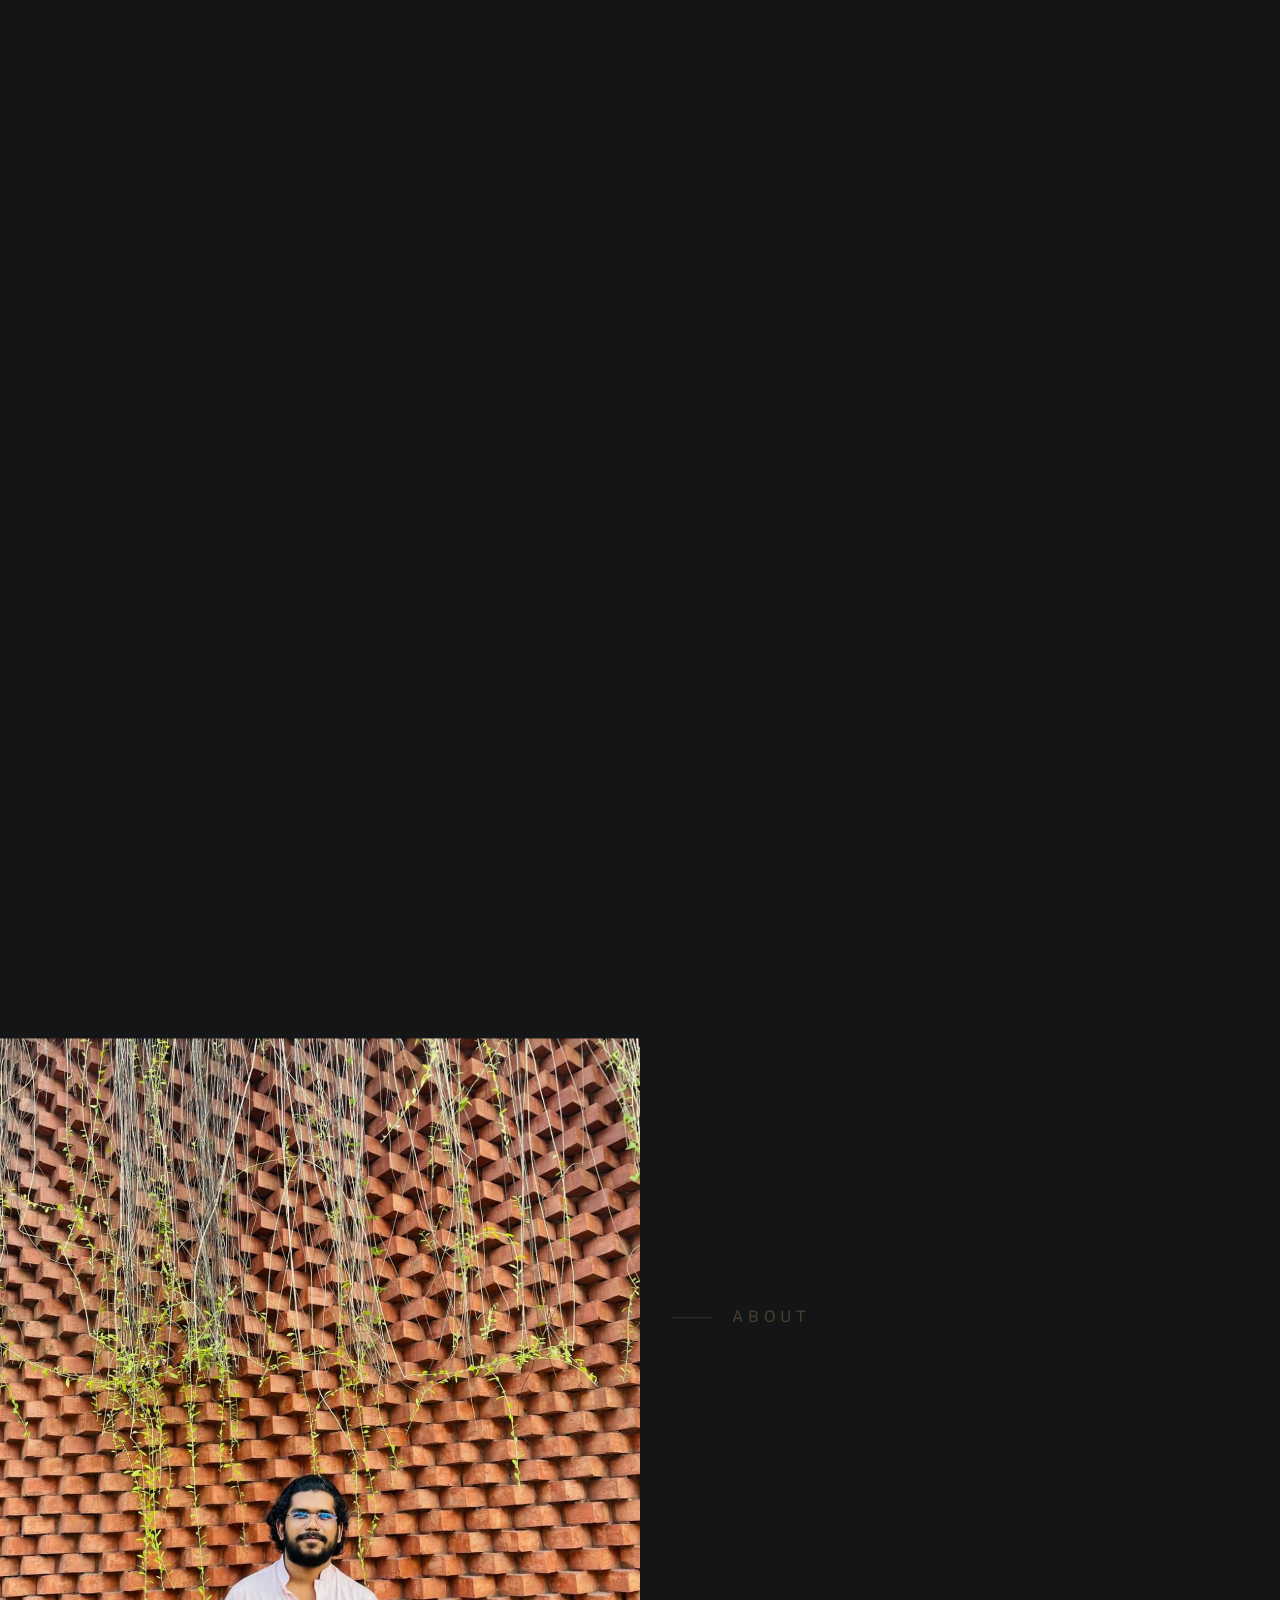
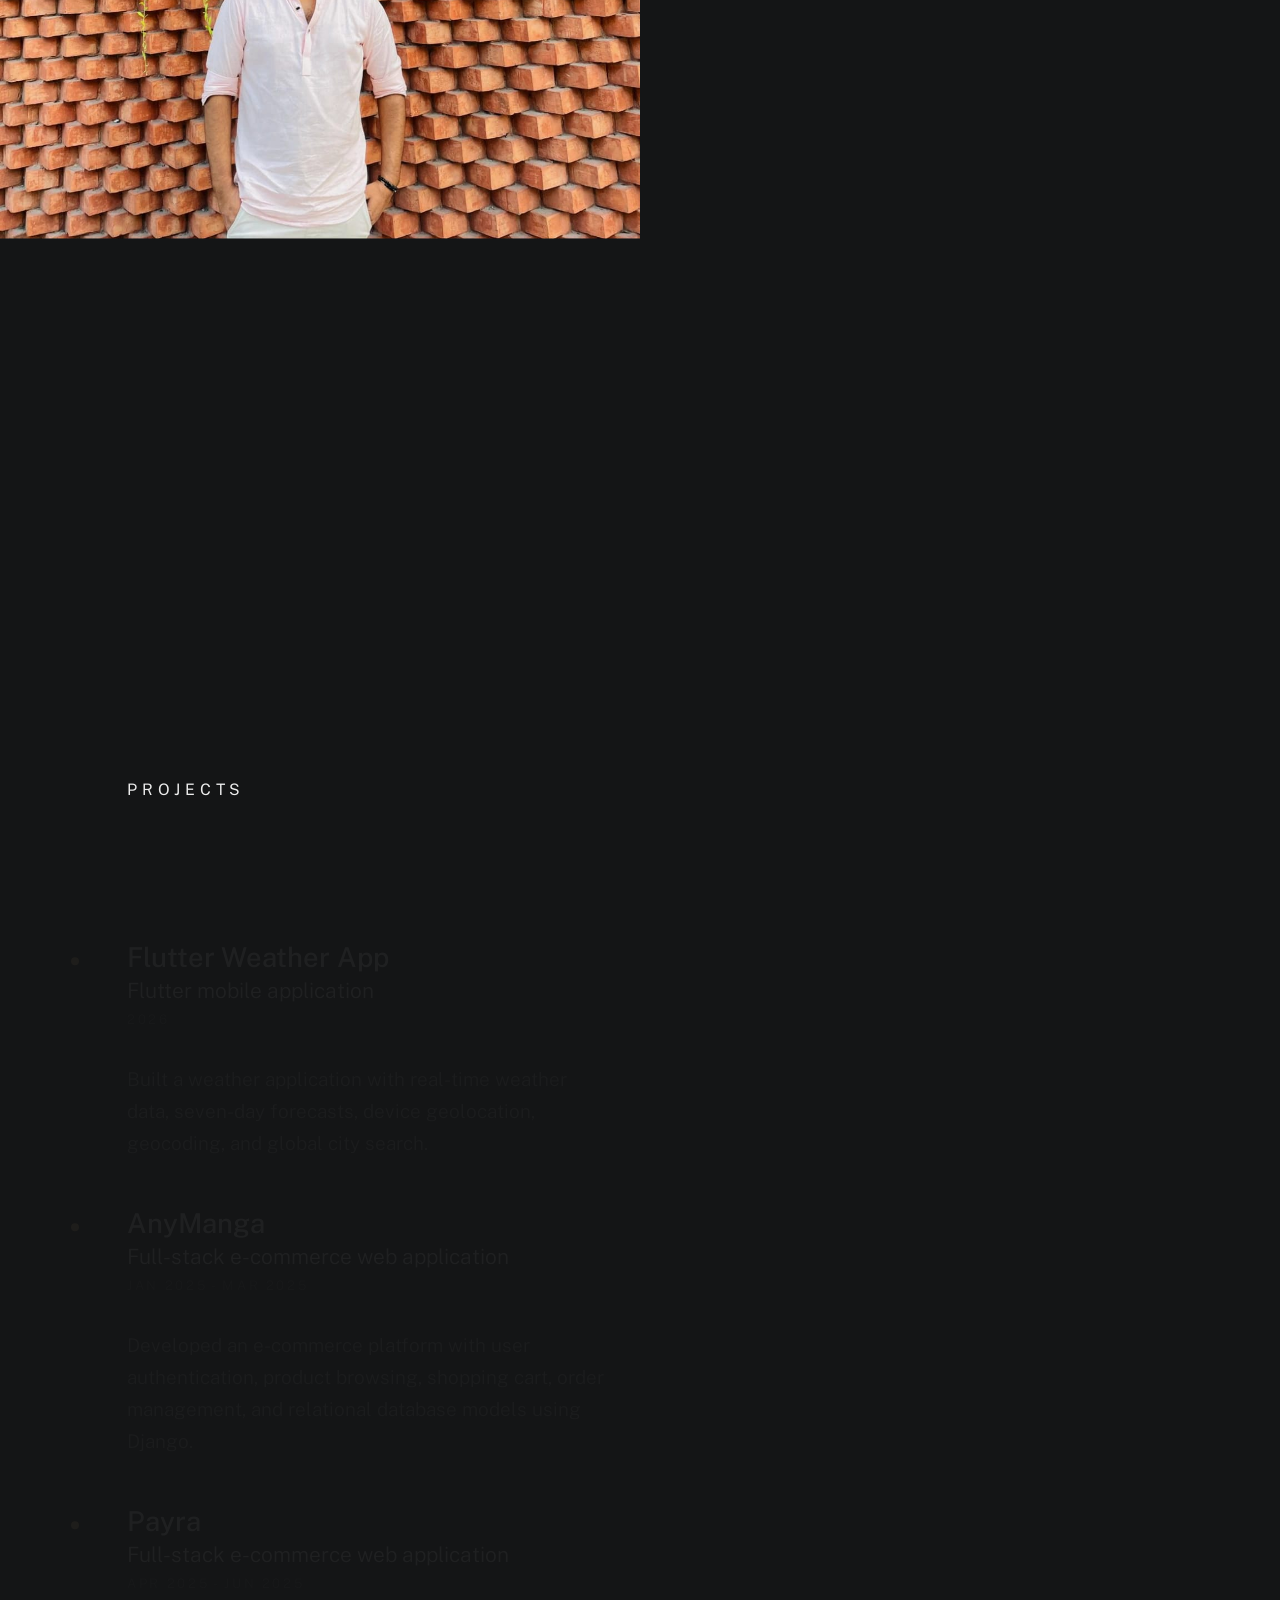
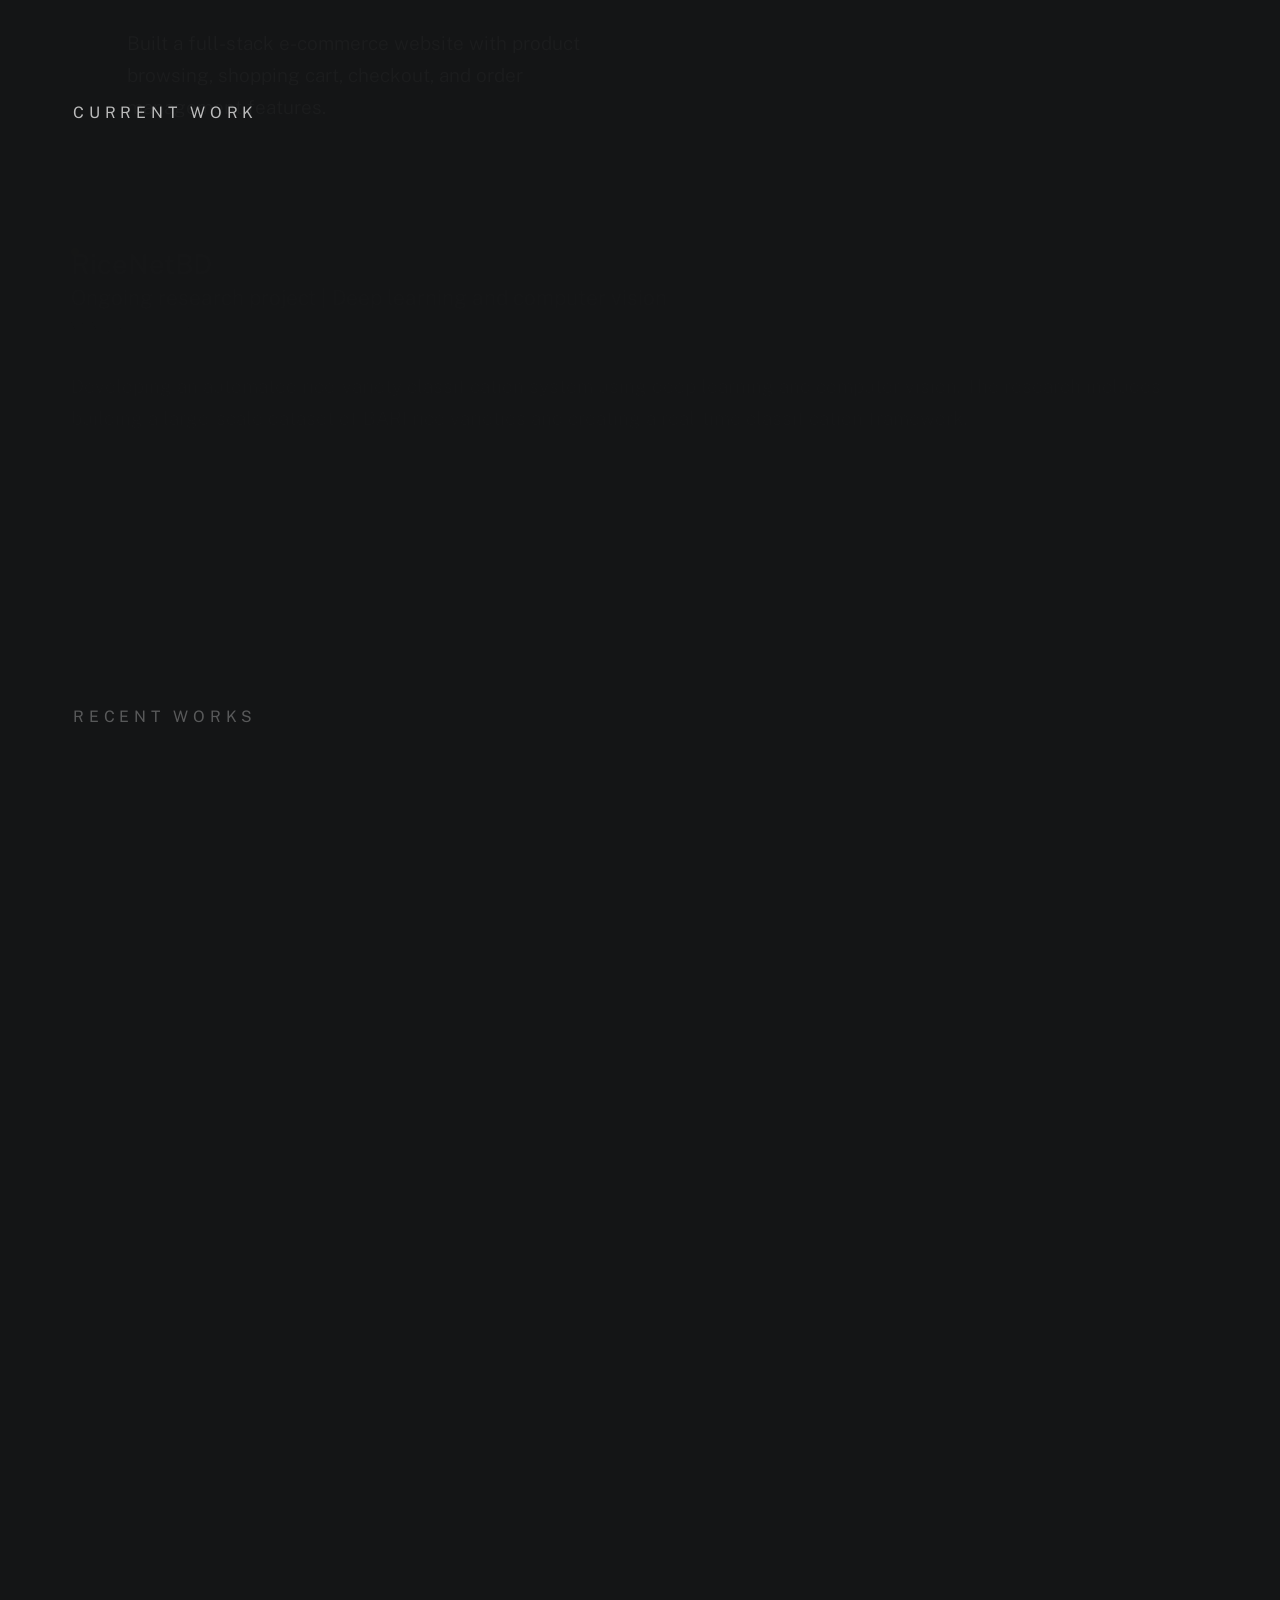
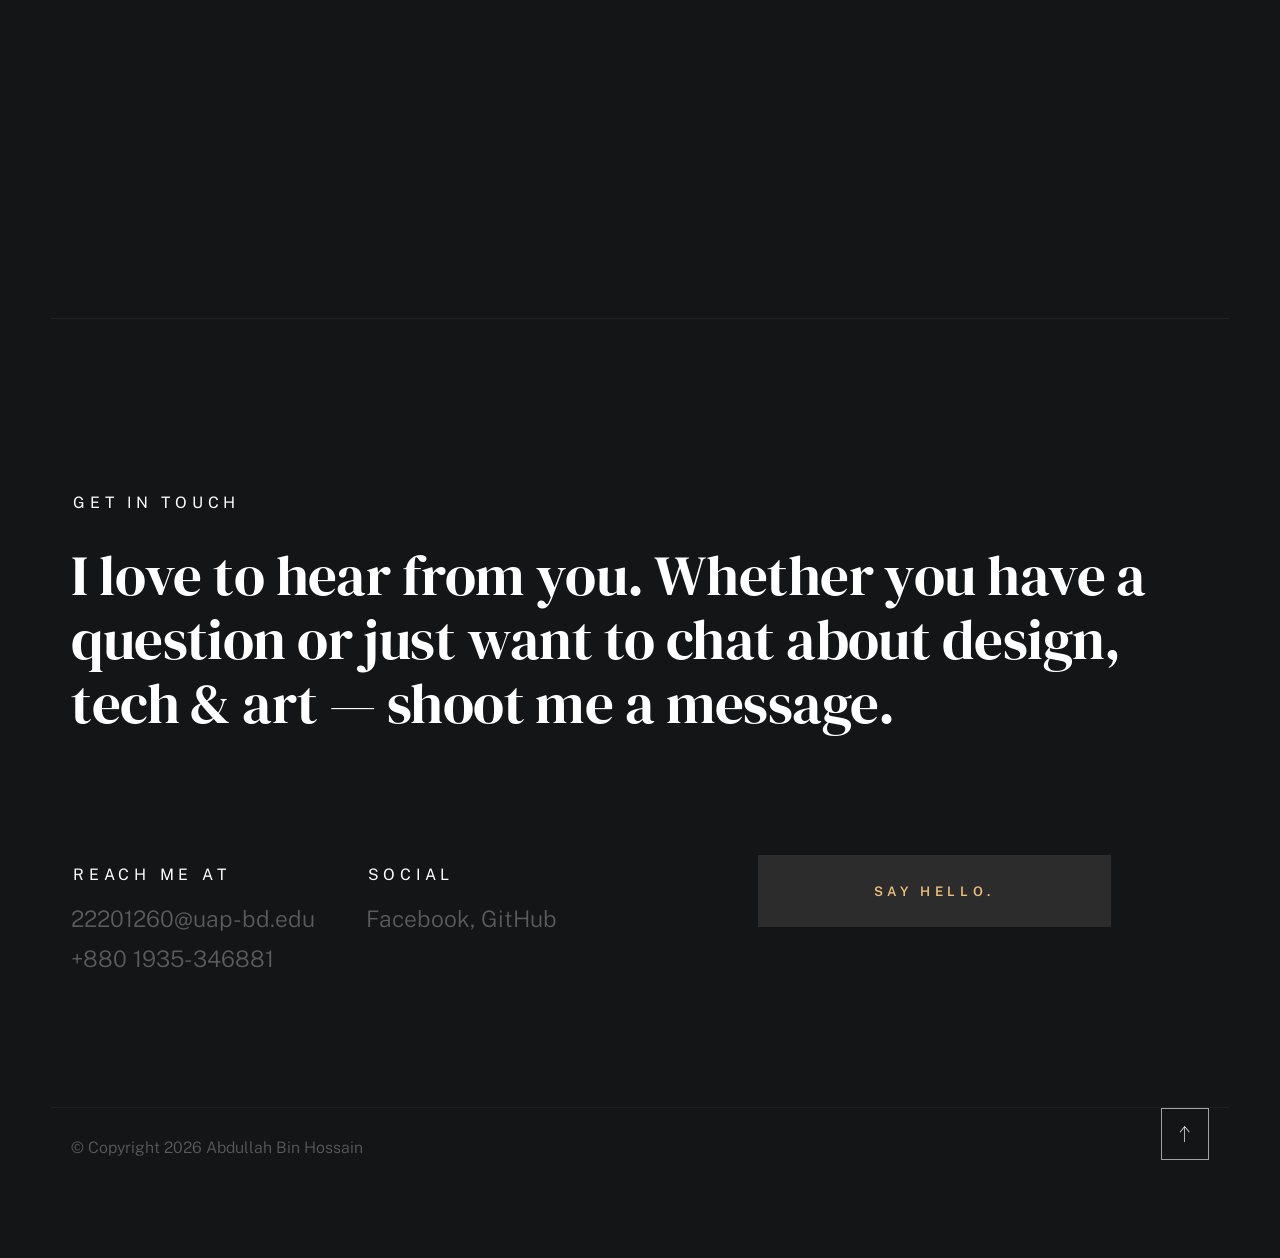
<file: index.html>
<!DOCTYPE html>
<html class="no-js ss-preload" lang="en">
<head>

    <!--- basic page needs
    ================================================== -->
    <meta charset="utf-8">
    <title>Abdullah Bin Hossain | CSE Student</title>
    <meta name="description" content="">
    <meta name="author" content="">

    <!-- mobile specific metas
    ================================================== -->
    <meta name="viewport" content="width=device-width, initial-scale=1">

    <!-- CSS
    ================================================== -->
    <link rel="stylesheet" href="css/vendor.css">
    <link rel="stylesheet" href="css/styles.css">

    <!-- favicons
    ================================================== -->
    <link rel="apple-touch-icon" sizes="180x180" href="apple-touch-icon.png">
    <link rel="icon" type="image/png" sizes="32x32" href="favicon-32x32.png">
    <link rel="icon" type="image/png" sizes="16x16" href="favicon-16x16.png">
    <link rel="manifest" href="site.webmanifest">

</head>

<body id="top">


    <!-- # preloader
    ================================================== -->
    <div id="preloader">
        <div id="loader">
        </div>
    </div>


    <!-- # page wrap
    ================================================== -->
    <div class="s-pagewrap">

        <div class="circles">
            <span></span>
            <span></span>
            <span></span>
            <span></span>
            <span></span>
        </div>


        <!-- ## site header 
        ================================================== -->
        <header class="s-header">

            <div class="header-mobile">
                <span class="mobile-home-link"><a href="index.html">Abdullah.</a></span>
                <a class="mobile-menu-toggle" href="#0"><span>Menu</span></a>
            </div>

            <div class="row wide main-nav-wrap">
                <nav class="column lg-12 main-nav">
                    <ul>
                        <li><a href="index.html" class="home-link">Abdullah.</a></li>
                        <li class="current"><a href="#intro" class="smoothscroll">Intro</a></li>
                        <li><a href="#about" class="smoothscroll">About</a></li>
                        <li><a href="#current-work" class="smoothscroll">Current Work</a></li>
                        <li><a href="#works" class="smoothscroll">Works</a></li>
                        <li><a href="#contact" class="smoothscroll">Say Hello</a></li>
                    </ul>
                </nav>
            </div>

        </header> <!-- end s-header -->


        <!-- ## main content
        ==================================================- -->
        <main class="s-content">


            <!-- ### intro
            ================================================== -->
            <section id="intro" class="s-intro target-section">

                <div class="row intro-content wide">

                    <div class="column">
                        <div class="text-pretitle with-line">
                            Hello!
                        </div>

                        <h1 class="text-huge-title">
                            I am Abdullah, <br>
                            a CSE Student <br>
                            & Aspiring Software <br> 
                            developer based <br>
                            in Bangladesh.
                        </h1>
                    </div>

                    <ul class="intro-social">
                        <li><a href="https://www.facebook.com/abdullah.binhossain.1?mibextid=ZbWKwL">Facebook</a></li>
                        <li><a href="https://github.com/2001abdullah" target="_blank" rel="noopener">GitHub</a></li>
                    </ul>

                </div> <!-- end intro content -->

                <a href="#about" class="intro-scrolldown smoothscroll">
                    <svg width="24" height="24" viewBox="0 0 24 24" xmlns="http://www.w3.org/2000/svg" fill-rule="evenodd" clip-rule="evenodd"><path d="M11 21.883l-6.235-7.527-.765.644 7.521 9 7.479-9-.764-.645-6.236 7.529v-21.884h-1v21.883z"/></svg>
                </a>

            </section> <!-- end s-intro -->


            <!-- ### about
            ================================================== -->
            <section id="about" class="s-about target-section">


                <div class="row about-info wide" data-animate-block>

                    <div class="column lg-6 md-12 about-info__pic-block">
                        <img src="images/About_me.jpg" 
                             srcset="images/About_me.jpg 1x, images/About_me.jpg 2x" alt="" class="about-info__pic" data-animate-el>
                    </div>

                    <div class="column lg-6 md-12">
                        <div class="about-info__text" style="margin-left: 30px;" >

                            <h2 class="text-pretitle with-line" data-animate-el>
                                About
                            </h2>
                            <p class="attention-getter" data-animate-el>
                                I’m Abdullah Bin Hossain, a Computer Science and Engineering student at the University of Asia Pacific with a CGPA of 3.90. I enjoy building practical software, exploring web and mobile development, and solving problems through clean, useful technology.
                            </p>
                            <a href="abdullah_bin_hossain_cv.pdf" download class="btn btn--medium u-fullwidth" data-animate-el>Download CV</a>

                        </div>
                    </div>
                </div> <!-- about-info -->


                <div class="row about-expertise" data-animate-block>
                    <div class="column lg-12">

                        <h2 class="text-pretitle" data-animate-el>Expertise</h2>

                        <ul class="skills-list h1" data-animate-el>
                            <li>Python</li>
                            <li>C / C++</li>
                            <li>Java</li>
                            <li>JavaScript</li>
                            <li>SQL & Databases</li>
                            <li>Flutter & Web Development</li>
                        </ul>

                    </div>
                </div> <!-- end about-expertise -->


                <div class="row about-timelines" data-animate-block>

                    <div class="column lg-6 tab-12">

                        <h2 class="text-pretitle" data-animate-el>
                            Projects
                        </h2>

                        <div class="timeline" data-animate-el>

                            <div class="timeline__block">
                                <div class="timeline__bullet"></div>
                                <div class="timeline__header">
                                    <h4 class="timeline__title">Flutter Weather App</h4>
                                    <h5 class="timeline__meta">Flutter mobile application</h5>
                                    <p class="timeline__timeframe">2026</p>
                                </div>
                                <div class="timeline__desc">
                                    <p>Built a weather application with real-time weather data, seven-day forecasts, device geolocation, geocoding, and global city search.</p>
                                </div>
                            </div>
    
                            <div class="timeline__block">
                                <div class="timeline__bullet"></div>
                                <div class="timeline__header">
                                    <h4 class="timeline__title">AnyManga</h4>
                                    <h5 class="timeline__meta">Full-stack e-commerce web application</h5>
                                    <p class="timeline__timeframe">Jan 2025 - Mar 2025</p>
                                </div>
                                <div class="timeline__desc">
                                    <p>Developed an e-commerce platform with user authentication, product browsing, shopping cart, order management, and relational database models using Django.</p>
                                </div>
                            </div>

                            <div class="timeline__block">
                                <div class="timeline__bullet"></div>
                                <div class="timeline__header">
                                    <h4 class="timeline__title">Payra</h4>
                                    <h5 class="timeline__meta">Full-stack e-commerce web application</h5>
                                    <p class="timeline__timeframe">Apr 2025 - Jun 2025</p>
                                </div>
                                <div class="timeline__desc">
                                    <p>Built a full-stack e-commerce website with product browsing, shopping cart, checkout, and order management features.</p>
                                </div>
                            </div>
    
                        </div> <!-- end timeline -->

                    </div> <!-- end column -->

                    <div class="column lg-6 tab-12">

                        <h2 class="text-pretitle" data-animate-el>
                            Education
                        </h2>

                        <div class="timeline" data-animate-el>

                            <div class="timeline__block">
                                <div class="timeline__bullet"></div>
                                <div class="timeline__header">
                                    <h4 class="timeline__title">University of Asia Pacific</h3>
                                    <h5 class="timeline__meta">BSc in Computer Science and Engineering</h5>
                                    <p class="timeline__timeframe">Current | Expected 2026</p>
                                </div>
                                <div class="timeline__desc">
                                    <p>I’m pursuing a Bachelor of Science degree in Computer Science and Engineering at the University of Asia Pacific with a current CGPA of 3.90.
                                    </p>
                                </div>
                            </div>
    
                            <div class="timeline__block">
                                <div class="timeline__bullet"></div>
                                <div class="timeline__header">
                                    <h4 class="timeline__title">Chattogram College</h4>
                                    <h5 class="timeline__meta">HSC in Science</h5>
                                    <p class="timeline__timeframe">2018 - 2020</p>
                                </div>
                                <div class="timeline__desc">
                                    <p>Completed Higher Secondary Certificate in Science from Chattogram College with a GPA of 5.00.</p>
                                </div>
                            </div>
    
                        </div> <!-- end timeline -->
                        
                    </div> <!-- end column -->


                </div> <!-- end about-timelines -->

                <div id="current-work" class="row about-current-work" data-animate-block>
                    <div class="column lg-12">
                        <h2 class="text-pretitle" data-animate-el>
                            Current Work
                        </h2>

                        <div class="timeline" data-animate-el>
                            <div class="timeline__block">
                                <div class="timeline__bullet"></div>
                                <div class="timeline__header">
                                    <h4 class="timeline__title">RiceNetBD</h4>
                                    <h5 class="timeline__meta">Ongoing research project | Deep learning and computer vision</h5>
                                    <p class="timeline__timeframe">2026 - Present</p>
                                </div>
                                <div class="timeline__desc">
                                    <p>Developing an automated rice-variety classification system using deep learning and computer vision. The research includes building a large-scale dataset of BARI rice varieties and creating a real-time classification framework.</p>
                                </div>
                            </div>
                        </div>
                    </div>
                </div> <!-- end about-current-work -->

            </section> <!-- end s-about -->


            <!-- ### works
            ================================================== -->
            <section id="works" class="s-works target-section">


                <div class="row works-portfolio">

                    <div class="column lg-12" data-animate-block>

                        <h2 class="text-pretitle" data-animate-el>
                            Recent Works
                        </h2>
                        <p class="h1" data-animate-el>
                            Here are some of my favorite projects I have done lately. Feel free to check them out.
                        </p>
    
                        <ul class="folio-list row block-lg-one-half block-stack-on-1000">

                            <li class="folio-list__item column" data-animate-el>
                                <a class="folio-list__item-link" href="#modal-01">
                                    <div class="folio-list__item-pic">
                                        <img src="images/anymanga_logo.png"
                                             srcset="images/anymanga_logo.png 1x, images/anymanga_logo.png 2x"  alt="">
                                    </div>
                                    
                                    <div class="folio-list__item-text">
                                        <div class="folio-list__item-cat">
                                            Website
                                        </div>
                                        <div class="folio-list__item-title">
                                            AnyManga
                                        </div>
                                    </div>
                                </a>
                                <a class="folio-list__proj-link" href="https://github.com/2001abdullah/AnyManga-Project.git" title="project link">
                                    <svg width="15" height="15" viewBox="0 0 15 15" fill="none" xmlns="http://www.w3.org/2000/svg"><path d="M8.14645 3.14645C8.34171 2.95118 8.65829 2.95118 8.85355 3.14645L12.8536 7.14645C13.0488 7.34171 13.0488 7.65829 12.8536 7.85355L8.85355 11.8536C8.65829 12.0488 8.34171 12.0488 8.14645 11.8536C7.95118 11.6583 7.95118 11.3417 8.14645 11.1464L11.2929 8H2.5C2.22386 8 2 7.77614 2 7.5C2 7.22386 2.22386 7 2.5 7H11.2929L8.14645 3.85355C7.95118 3.65829 7.95118 3.34171 8.14645 3.14645Z" fill="currentColor" fill-rule="evenodd" clip-rule="evenodd"></path></svg>
                                </a>
                            </li> <!--end folio-list__item -->

                            <li class="folio-list__item column" data-animate-el>
                                <a class="folio-list__item-link" href="#modal-02">
                                    <div class="folio-list__item-pic">
                                        <img src="images/weather.png" alt="Flutter Weather App">
                                    </div>

                                    <div class="folio-list__item-text">
                                        <div class="folio-list__item-cat">
                                            Mobile application
                                        </div>
                                        <div class="folio-list__item-title">
                                            Flutter Weather App
                                        </div>
                                    </div>
                                </a>
                                <a class="folio-list__proj-link" href="https://github.com/2001abdullah" title="Flutter Weather App on GitHub" target="_blank" rel="noopener">
                                    <svg width="15" height="15" viewBox="0 0 15 15" fill="none" xmlns="http://www.w3.org/2000/svg"><path d="M8.14645 3.14645C8.34171 2.95118 8.65829 2.95118 8.85355 3.14645L12.8536 7.14645C13.0488 7.34171 13.0488 7.65829 12.8536 7.85355L8.85355 11.8536C8.65829 12.0488 8.34171 12.0488 8.14645 11.8536C7.95118 11.6583 7.95118 11.3417 8.14645 11.1464L11.2929 8H2.5C2.22386 8 2 7.77614 2 7.5C2 7.22386 2.22386 7 2.5 7H11.2929L8.14645 3.85355C7.95118 3.65829 7.95118 3.34171 8.14645 3.14645Z" fill="currentColor" fill-rule="evenodd" clip-rule="evenodd"></path></svg>
                                </a>
                            </li> <!--end folio-list__item -->

                            <li class="folio-list__item column" data-animate-el>
                                <a class="folio-list__item-link" href="#modal-03">
                                    <div class="folio-list__item-pic">
                                        <img class="payra-project-image" src="images/payra2.png" alt="Payra">
                                    </div>

                                    <div class="folio-list__item-text">
                                        <div class="folio-list__item-cat">
                                            Website
                                        </div>
                                        <div class="folio-list__item-title">
                                            Payra
                                        </div>
                                    </div>
                                </a>
                                <a class="folio-list__proj-link" href="https://github.com/2001abdullah" title="Payra on GitHub" target="_blank" rel="noopener">
                                    <svg width="15" height="15" viewBox="0 0 15 15" fill="none" xmlns="http://www.w3.org/2000/svg"><path d="M8.14645 3.14645C8.34171 2.95118 8.65829 2.95118 8.85355 3.14645L12.8536 7.14645C13.0488 7.34171 13.0488 7.65829 12.8536 7.85355L8.85355 11.8536C8.65829 12.0488 8.65829 11.3417 8.14645 11.1464L11.2929 8H2.5C2.22386 8 2 7.77614 2 7.5C2 7.22386 2.22386 7 2.5 7H11.2929L8.14645 3.85355C7.95118 3.65829 7.95118 3.34171 8.14645 3.14645Z" fill="currentColor" fill-rule="evenodd" clip-rule="evenodd"></path></svg>
                                </a>
                            </li> <!--end folio-list__item -->

        
                        </ul> <!-- end folio-list -->

                    </div> <!-- end column -->


                    <!-- Modal Templates Popup
                    -------------------------------------------- -->
                    <div id="modal-01" hidden>
                        <div class="modal-popup">
                            <img src="images/project1.png" alt="">
                
                            <div class="modal-popup__desc">
                                <h5>Anime-commerce</h5>
                                <p>An anime-themed e-commerce website offering a wide range of manga, figures, and merchandise for fans. Designed with vibrant visuals and a user-friendly interface to enhance the shopping experience.</p>
                                <ul class="modal-popup__cat">
                                    <li>E-commerce</li>
                                    <li>django</li>
                                </ul>
                            </div>
                
                            <a href="https://github.com/2001abdullah/AnyManga-Project.git" class="modal-popup__details" target="_blank" rel="noopener">View on GitHub</a>
                        </div>
                    </div> <!-- end modal -->

                    <div id="modal-02" hidden>
                        <div class="modal-popup">
                            <img src="images/weather.png" alt="Flutter Weather App">
                
                            <div class="modal-popup__desc">
                                <h5>Flutter Weather App</h5>
                                <p>A mobile weather application with real-time weather data, seven-day forecasts, device geolocation, geocoding, and global city search.</p>
                                <ul class="modal-popup__cat">
                                    <li>Flutter</li>
                                    <li>Weather API</li>
                                </ul>
                            </div>
                
                            <a href="https://github.com/2001abdullah/Flutter-WeatherApp" class="modal-popup__details" target="_blank" rel="noopener">View on GitHub</a>
                        </div>
                    </div> <!-- end modal -->

                    <div id="modal-03" hidden>
                        <div class="modal-popup">
                            <img src="images/payra2.png" alt="Payra">

                            <div class="modal-popup__desc">
                                <h5>Payra</h5>
                                <p>A full-stack e-commerce website with product browsing, shopping cart, checkout, and order management features.</p>
                                <ul class="modal-popup__cat">
                                    <li>Full-stack development</li>
                                    <li>E-commerce</li>
                                </ul>
                            </div>

                            <a href="https://github.com/2001abdullah" class="modal-popup__details" target="_blank" rel="noopener">View on GitHub</a>
                        </div>
                    </div> <!-- end modal -->


                </div> <!-- end works-portfolio -->


                <div class="row testimonials">
                    <div class="column lg-12" data-animate-block>
        
                        <div class="swiper-container testimonial-slider" data-animate-el>
        
                            <div class="swiper-wrapper">

                                <div class="testimonial-slider__slide swiper-slide">
                                    <div class="testimonial-slider__author">
                                        <img src="images/tim-cook.jpg" alt="Author image" class="testimonial-slider__avatar">
                                        <cite class="testimonial-slider__cite">
                                            <strong>Tim Cook</strong>
                                            <span>CEO, Apple</span>
                                        </cite>
                                    </div>
                                    <p>
                                    Tim Cook once said, "Let your joy be in your journey — not in some distant goal," emphasizing the importance of purpose over profit. He believes in leading with values, stating, "What do we want to be remembered for? It’s not going to be the profit."
                                    </p>
                                </div> <!-- end testimonial-slider__slide -->
                
                                <div class="testimonial-slider__slide swiper-slide">
                                    <div class="testimonial-slider__author">
                                        <img src="images/sundar.jpg" alt="Author image" class="testimonial-slider__avatar">
                                        <cite class="testimonial-slider__cite">
                                            <strong>Sundar Pichai</strong>
                                            <span>CEO, Google</span>
                                        </cite>
                                    </div>
                                    <p>
                                   "Wear your failure as a badge of honor." — Sundar emphasizes learning from setbacks as part of growth.
                                     He also believes in dreaming big, saying, "A person who is happy is not because everything is right in his life. He is happy because his attitude towards everything in his life is right."
                                    </p>
                                </div> <!-- end testimonial-slider__slide -->
                
                                <div class="testimonial-slider__slide swiper-slide">
                                    <div class="testimonial-slider__author">
                                        <img src="images/Satya Nadella.jpg" alt="Author image" class="testimonial-slider__avatar">
                                        <cite class="testimonial-slider__cite">
                                            <strong>Satya Nadella</strong>
                                            <span>CEO, Microsoft</span>
                                        </cite>
                                    </div>
                                    <p>
                                    "Our industry does not respect tradition – it only respects innovation.
                                    We’re living in a world where technology is increasingly becoming a platform for human empowerment."
                                </div> <!-- end testimonial-slider__slide -->
        
                                <div class="testimonial-slider__slide swiper-slide">
                                    <div class="testimonial-slider__author">
                                        <img src="images/JeffBezos.jpg" alt="Author image" class="testimonial-slider__avatar">
                                        <cite class="testimonial-slider__cite">
                                            <strong>Jeff Bezos</strong>
                                            <span>CEO, Amazon</span>
                                        </cite>
                                    </div>
                                    <p>
                                    "Your brand is what other people say about you when you're not in the room. If you double the number of experiments you do per year, you're going to double your inventiveness."
                                    </p>
                                </div> <!-- end testimonial-slider__slide -->
            
                            </div> <!-- end swiper-wrapper -->
        
                            <div class="swiper-pagination"></div>
        
                        </div> <!-- end swiper-container -->
        
                    </div> <!-- end column -->
                </div> <!-- end row testimonials -->

            </section> <!-- end s-works -->


            <!-- ### contact
            ================================================== -->
            <section id="contact" class="s-contact target-section">

                <div class="row contact-top">
                    <div class="column lg-12">
                        <h2 class="text-pretitle">
                            Get In Touch
                        </h2>

                        <p class="h1">
                            I love to hear from you.
                            Whether you have a question or just 
                            want to chat about design, tech & art — shoot me a message.
                        </p>
                    </div>
                </div> <!-- end contact-top -->

                <div class="row contact-bottom">
                    <div class="column lg-3 md-5 tab-6 stack-on-550 contact-block">
                        <h3 class="text-pretitle">Reach me at</h3>
                        <p class="contact-links">
                            <a href="mailto:22201260@uap-bd.edu" class="mailtoui">22201260@uap-bd.edu</a> <br>
                            <a href="tel:+8801935346881">+880 1935-346881</a>
                        </p>
                    </div>
                    <div class="column lg-4 md-5 tab-6 stack-on-550 contact-block">
                        <h3 class="text-pretitle">Social</h3>
                        <ul class="contact-social">
                            <li><a href="https://www.facebook.com/abdullah.binhossain.1?mibextid=ZbWKwL" target="_blank" rel="noopener">Facebook</a></li>
                            <li><a href="https://github.com/2001abdullah" target="_blank" rel="noopener">GitHub</a></li>
                        </ul>
                    </div>
                    <div class="column lg-4 md-12 contact-block">
                        <a href="mailto:22201260@uap-bd.edu" class="mailtoui btn btn--medium u-fullwidth contact-btn">Say Hello.</a>
                    </div>
                </div> <!-- end contact-bottom -->

            </section> <!-- end contact -->

        </main> <!-- end s-content -->


        <!-- ## footer
        ================================================== -->
        <footer class="s-footer">

            <div class="row">
                <div class="column ss-copyright">
                    <span>© Copyright 2026 Abdullah Bin Hossain</span>
                </div>

                <div class="ss-go-top">
                    <a class="smoothscroll" title="Back to Top" href="#top">
                        <svg xmlns="http://www.w3.org/2000/svg" viewBox="0 0 24 24" fill-rule="evenodd" clip-rule="evenodd"><path d="M11 2.206l-6.235 7.528-.765-.645 7.521-9 7.479 9-.764.646-6.236-7.53v21.884h-1v-21.883z"/></svg>
                    </a>
                </div>
            </div>

        </footer> <!-- end s-footer -->

    </div> <!-- end -s-pagewrap -->


    <!-- Java Script
    ================================================== -->
    <script src="js/plugins.js"></script>
    <script src="js/main.js"></script>

</body>
</html>
</file>
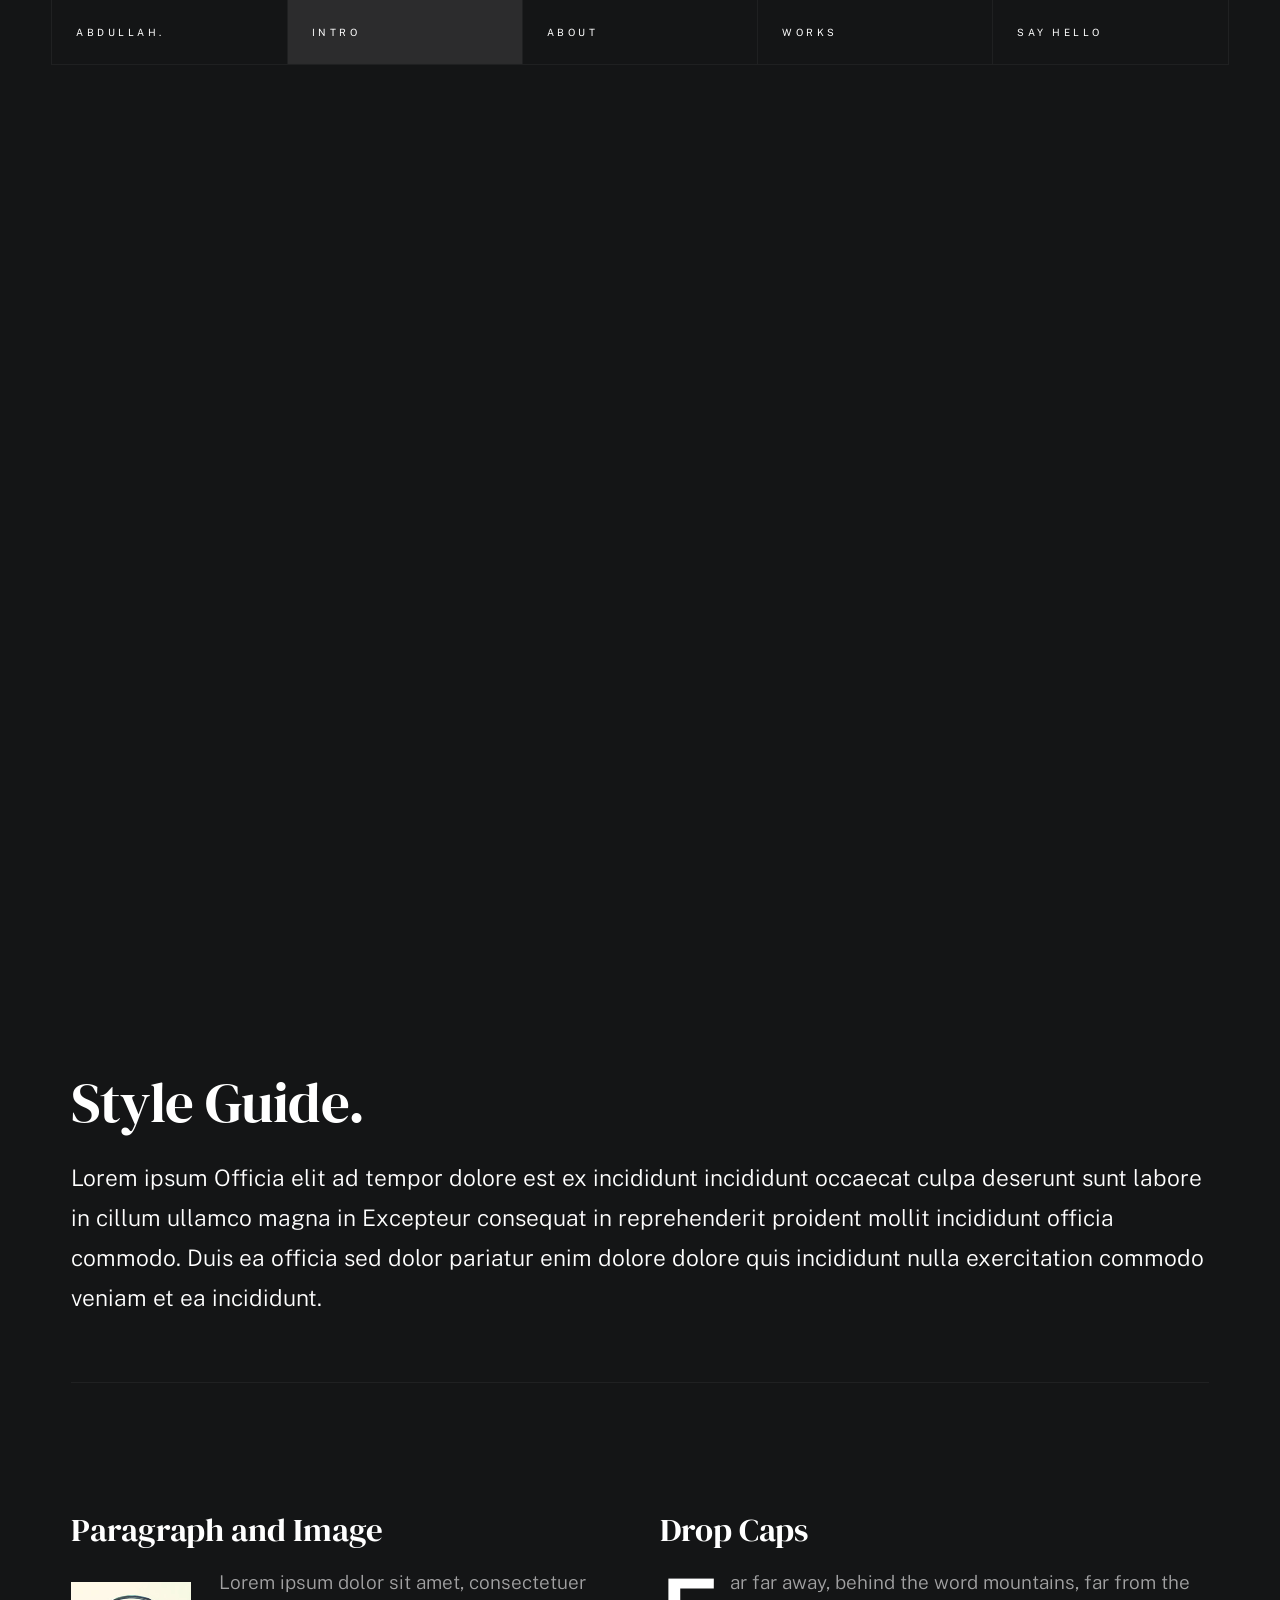
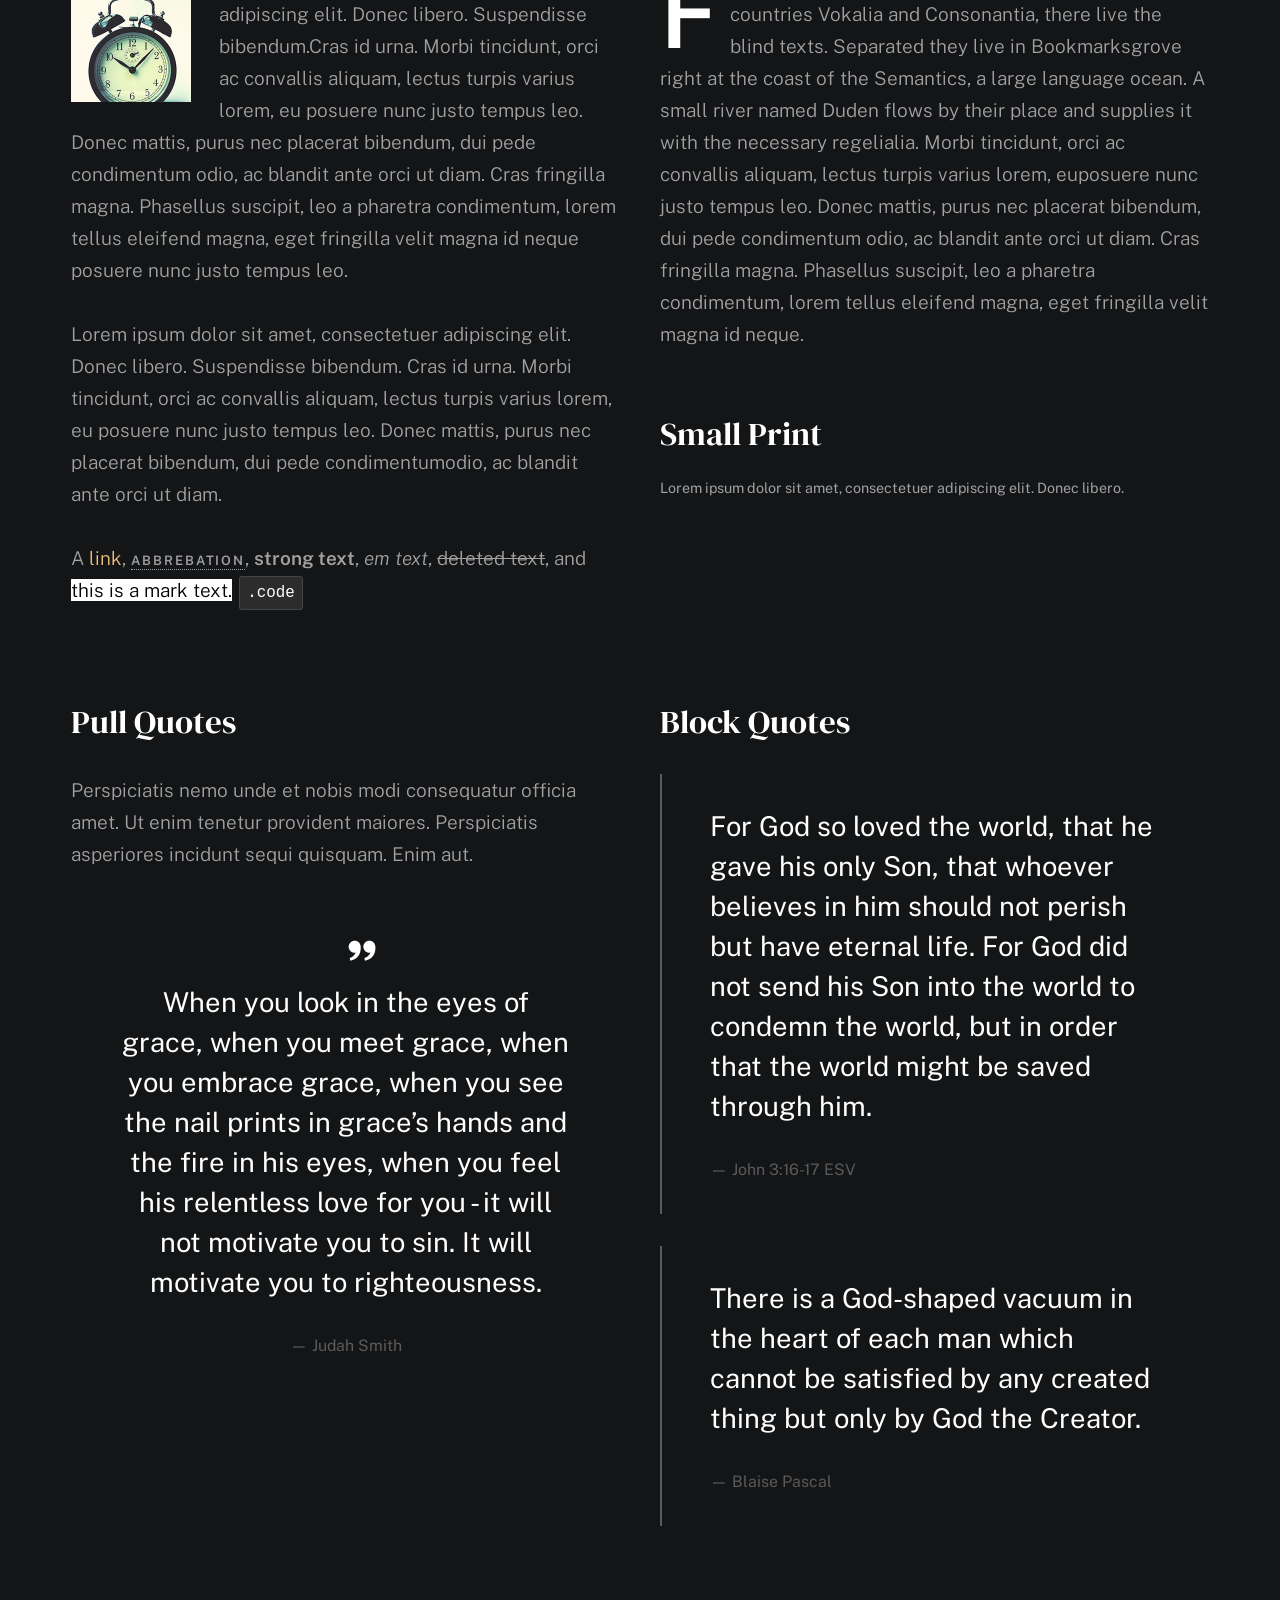
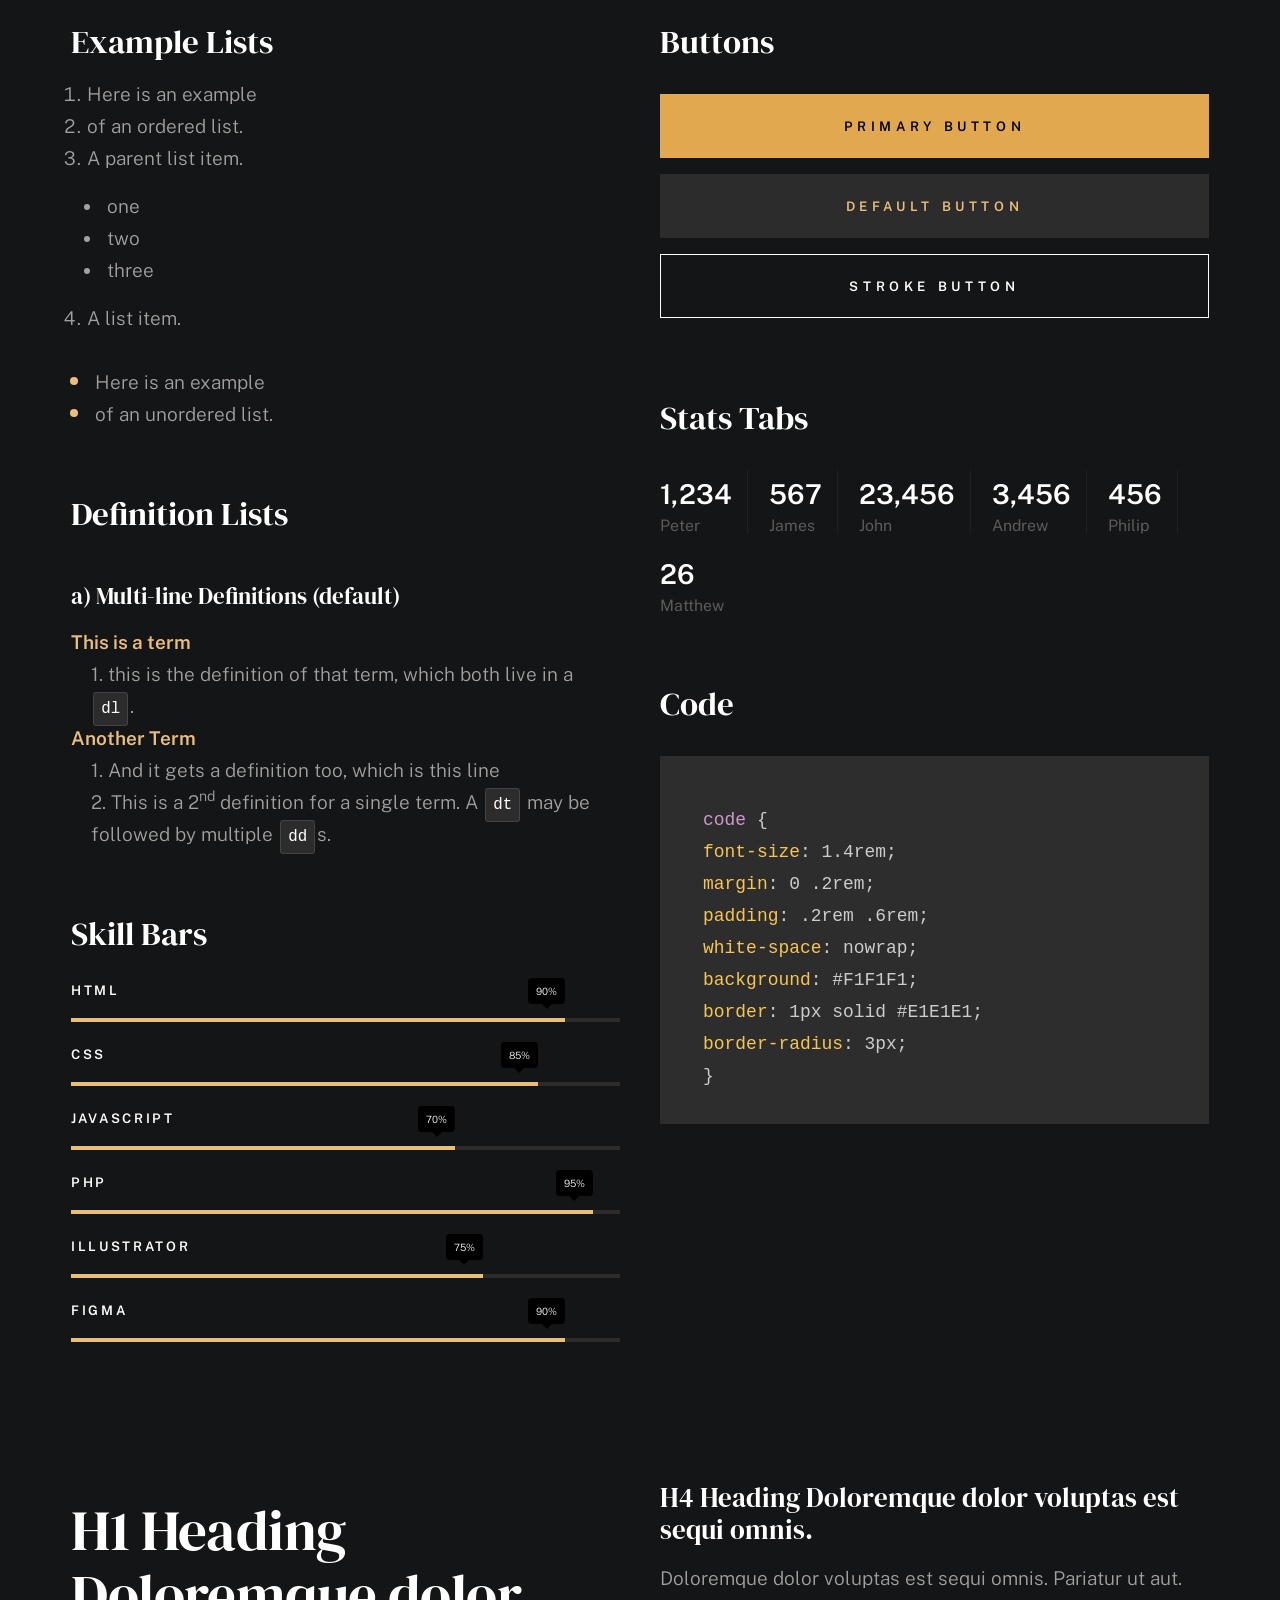
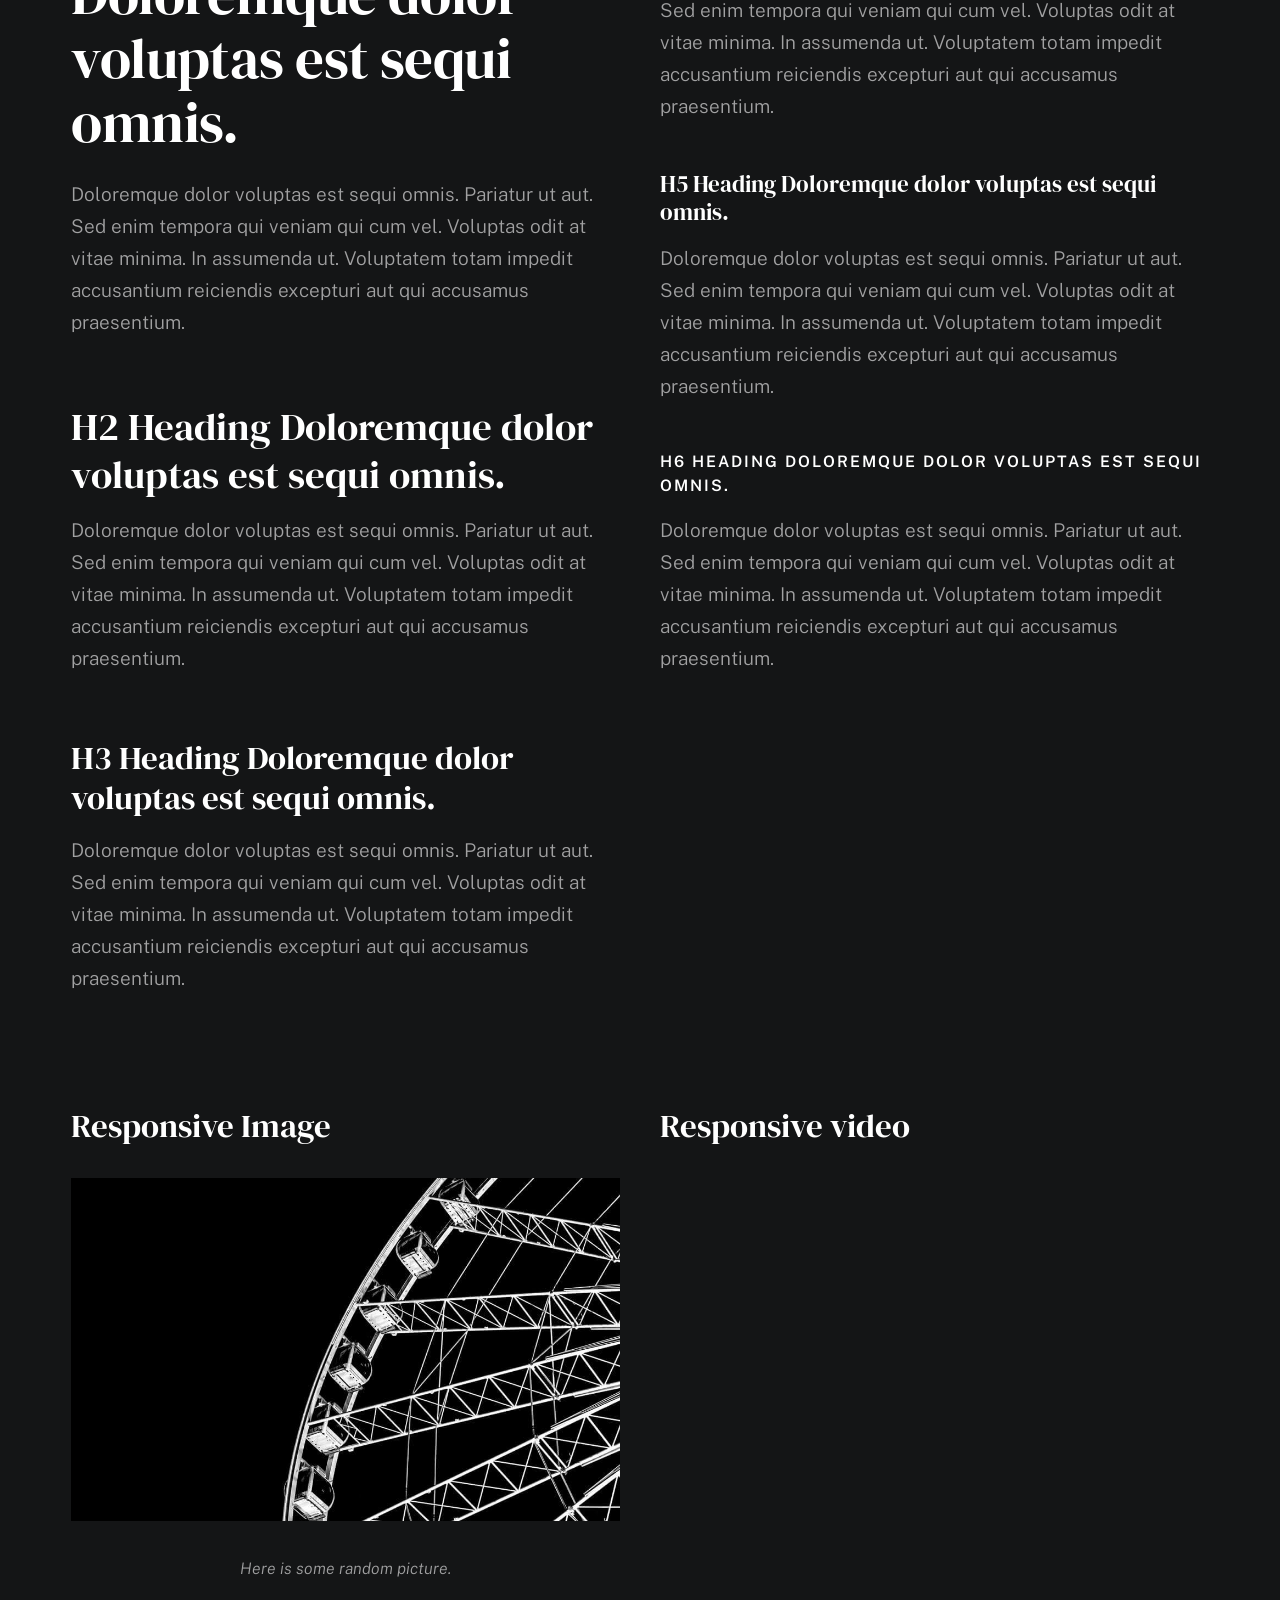
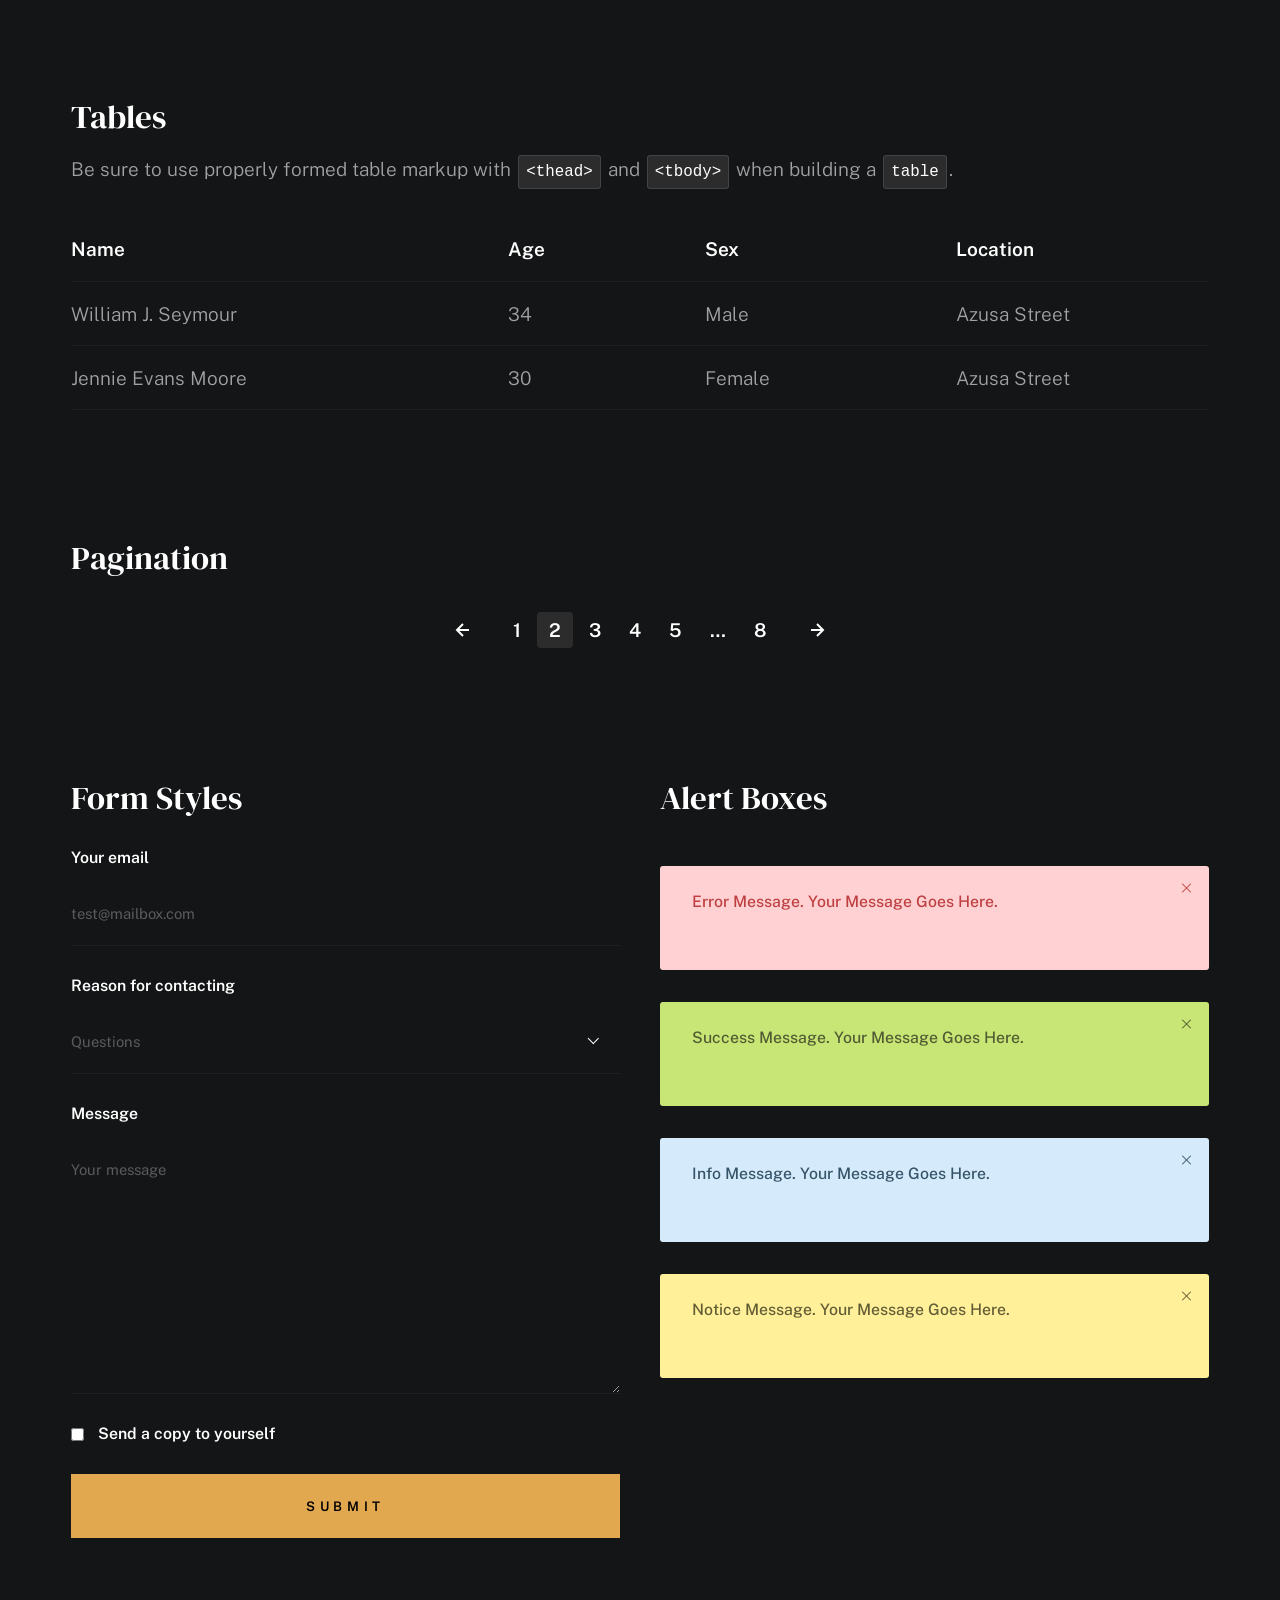
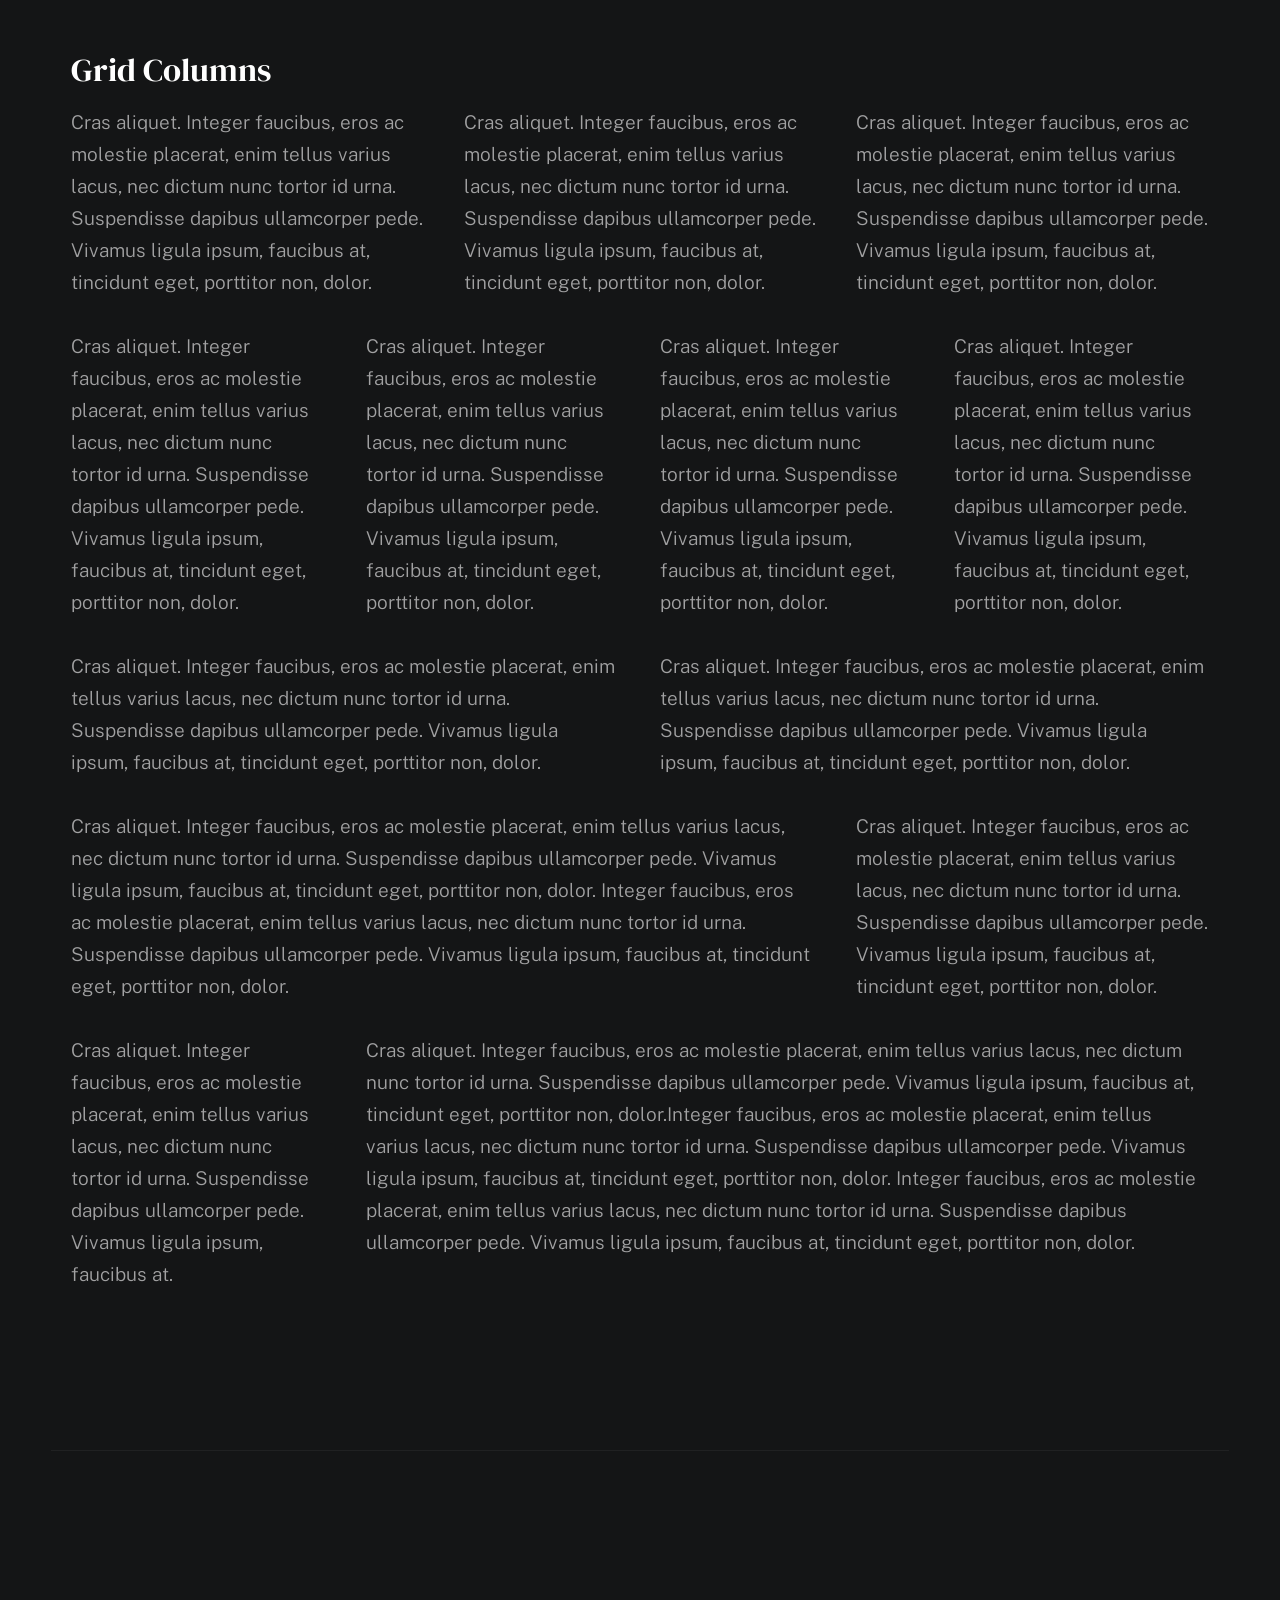
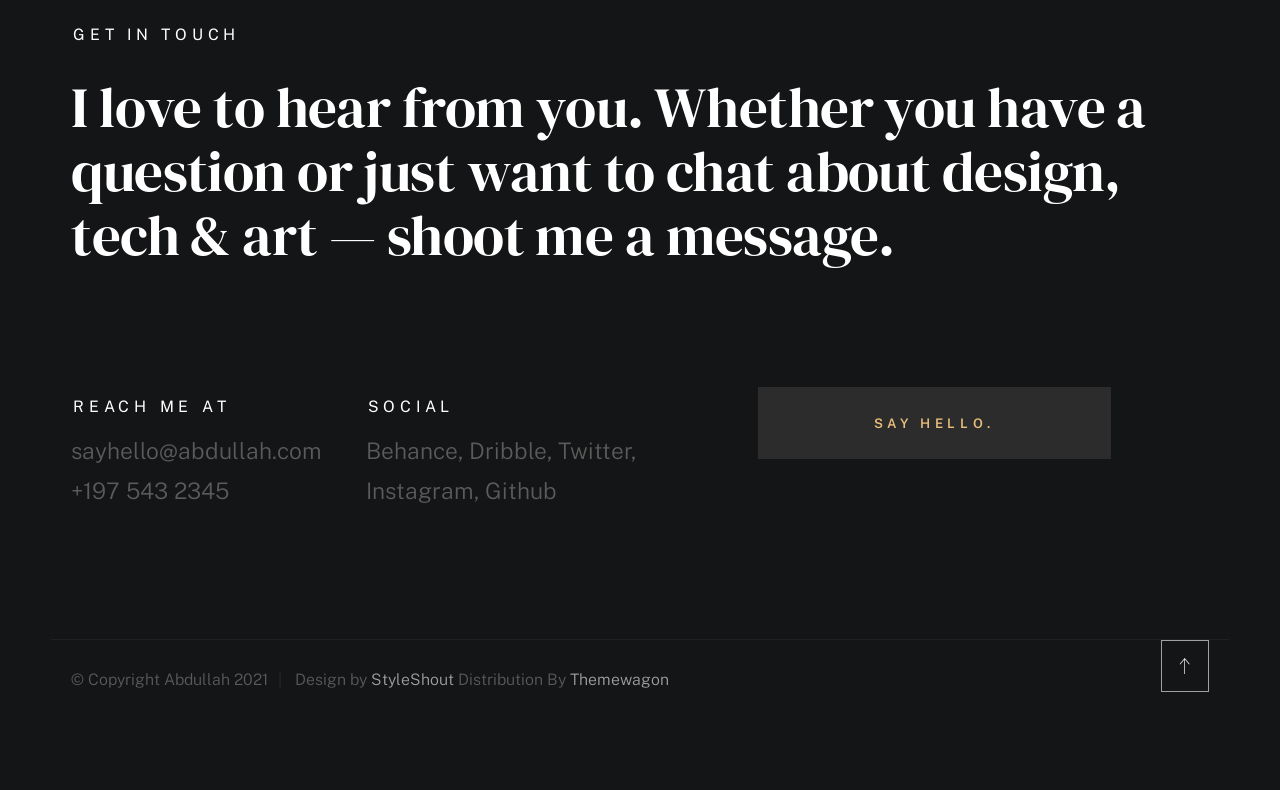
<file: styles.html>
<!DOCTYPE html>
<html class="no-js ss-preload" lang="en">
<head>

    <!--- basic page needs
    ================================================== -->
    <meta charset="utf-8">
    <title>Abdullah - Styles</title>
    <meta name="description" content="">
    <meta name="author" content="">

    <!-- mobile specific metas
    ================================================== -->
    <meta name="viewport" content="width=device-width, initial-scale=1">

    <!-- CSS
    ================================================== -->
    <link rel="stylesheet" href="css/vendor.css">
    <link rel="stylesheet" href="css/styles.css">

    <style type="text/css" media="screen">
        .s-styles {
            padding-top: var(--vspace-5);
            padding-bottom: var(--vspace-4);
            position: relative;
        }
        .s-styles .intro h1 {
            margin-top: 0;
        }
    </style>

    <!-- favicons
    ================================================== -->
    <link rel="apple-touch-icon" sizes="180x180" href="apple-touch-icon.png">
    <link rel="icon" type="image/png" sizes="32x32" href="favicon-32x32.png">
    <link rel="icon" type="image/png" sizes="16x16" href="favicon-16x16.png">
    <link rel="manifest" href="site.webmanifest">

</head>

<body id="top">


    <!-- # preloader
    ================================================== -->
    <div id="preloader">
        <div id="loader">
        </div>
    </div>


    <!-- # page wrap
    ================================================== -->
    <div class="s-pagewrap">

        <div class="circles">
            <span></span>
            <span></span>
            <span></span>
            <span></span>
            <span></span>
        </div>


        <!-- ## site header 
        ================================================== -->
        <header class="s-header">

            <div class="header-mobile">
                <span class="mobile-home-link"><a href="index.html">Abdullah.</a></span>
                <a class="mobile-menu-toggle" href="#0"><span>Menu</span></a>
            </div>

            <div class="row wide main-nav-wrap">
                <nav class="column lg-12 main-nav">
                    <ul>
                        <li><a href="index.html" class="home-link">Abdullah.</a></li>
                        <li class="current"><a href="index.html">Intro</a></li>
                        <li><a href="index.html">About</a></li>
                        <li><a href="index.html">Works</a></li>
                        <li><a href="index.html">Say Hello</a></li>
                    </ul>
                </nav>
            </div>

        </header> <!-- end s-header -->


        <!-- ## main content
        ==================================================- -->
        <main class="s-content">


            <!-- ### intro
            ================================================== -->
            <section id="intro" class="s-intro">

                <div class="row intro-content wide">

                    <div class="column">
                        <div class="text-pretitle with-line">
                            Hello World
                        </div>

                        <h1 class="text-huge-title">
                            I am Abdullah, <br>
                            a CSE student <br>
                            & aspiring software <br> 
                            developer based <br>
                            in Bangladesh.
                        </h1>
                    </div>

                    <ul class="intro-social">
                        <li><a href="#0">Behance</a></li>
                        <li><a href="#0">Twitter</a></li>
                        <li><a href="#0">Dribbble</a></li>
                        <li><a href="#0">Instagram</a></li>
                    </ul>

                </div> <!-- end intro content -->

                <a href="#styles" class="intro-scrolldown smoothscroll">
                    <svg width="24" height="24" viewBox="0 0 24 24" xmlns="http://www.w3.org/2000/svg" fill-rule="evenodd" clip-rule="evenodd"><path d="M11 21.883l-6.235-7.527-.765.644 7.521 9 7.479-9-.764-.645-6.236 7.529v-21.884h-1v21.883z"/></svg>
                </a>

            </section> <!-- end s-intro -->


            <!-- ### styles
            ================================================== -->
            <div id="styles" class="s-styles">

                <div class="row">

                    <div class="column lg-12 intro">

                        <h1>Style Guide.</h1>

                        <p class="lead">Lorem ipsum Officia elit ad tempor dolore est ex incididunt incididunt occaecat culpa deserunt 
                        sunt labore in cillum ullamco magna in Excepteur consequat in reprehenderit proident mollit incididunt officia commodo.
                        Duis ea officia sed dolor pariatur enim dolore dolore quis incididunt nulla exercitation commodo veniam et ea incididunt.
                        </p>

                        <hr>
                    </div>

                </div> <!-- end row -->

                <div class="row">

                    <div class="column lg-6 tab-12">

                        <h3>Paragraph and Image</h3>

                        <p><a href="#"><img width="120" height="120" class="u-pull-left" alt="sample-image" src="images/sample-image.jpg"></a>
                        Lorem ipsum dolor sit amet, consectetuer adipiscing elit. Donec libero. Suspendisse bibendum.Cras id urna. Morbi 
                        tincidunt, orci ac convallis aliquam, lectus turpis varius lorem, eu posuere nunc justo tempus leo. Donec mattis, 
                        purus nec placerat bibendum, dui pede condimentum odio, ac blandit ante orci ut diam. Cras fringilla magna. 
                        Phasellus suscipit, leo a pharetra condimentum, lorem tellus eleifend magna, eget fringilla velit magna id 
                        neque posuere nunc justo tempus leo. </p>

                        <p>
                        Lorem ipsum dolor sit amet, consectetuer adipiscing elit. Donec libero. Suspendisse bibendum. Cras id urna. 
                        Morbi tincidunt, orci ac convallis aliquam, lectus turpis varius lorem, eu posuere nunc justo tempus leo. 
                        Donec mattis, purus nec placerat bibendum, dui pede condimentumodio, ac blandit ante orci ut diam.	
                        </p>

                        <p>A <a href="#">link</a>,
                        <abbr title="this really isn't a very good description">abbrebation</abbr>,
                        <strong>strong text</strong>,
                        <em>em text</em>,
                        <del>deleted text</del>, and
                        <mark>this is a mark text.</mark>
                        <code>.code</code>
                        </p>

                    </div>

                    <div class="column lg-6 tab-12">

                        <h3>Drop Caps</h3>

                        <p class="drop-cap">Far far away, behind the word mountains, far from the countries Vokalia and Consonantia,
                        there live the blind texts. Separated they live in Bookmarksgrove right at the coast of the
                        Semantics, a large language ocean. A small river named Duden flows by their place and supplies it with the 
                        necessary regelialia. Morbi tincidunt, orci ac convallis aliquam, lectus turpis varius lorem, 
                        euposuere nunc justo tempus leo. Donec mattis, purus nec placerat bibendum, dui pede condimentum odio, 
                        ac blandit ante orci ut diam. Cras fringilla magna. Phasellus suscipit, leo a pharetra condimentum, 
                        lorem tellus eleifend magna, eget fringilla velit magna id neque.
                        </p>

                        <h3>Small Print</h3>

                        <p><small>Lorem ipsum dolor sit amet, consectetuer adipiscing elit. Donec libero.</small></p>

                    </div>

                </div> <!-- end row -->

                <div class="row">

                    <div class="column lg-6 tab-12">

                        <h3 class="u-add-bottom">Pull Quotes</h3>

                        <p>
                        Perspiciatis nemo unde et nobis modi consequatur officia amet. Ut enim 
                        tenetur provident maiores. Perspiciatis asperiores incidunt sequi 
                        quisquam. Enim aut. 
                        </p>

                        <figure class="pull-quote">
                            <blockquote>
                                <p>
                                When you look in the eyes of grace, when you meet grace, 
                                when you embrace grace, when you see the nail prints in 
                                grace’s hands and the fire in his eyes, when you feel his 
                                relentless love for you - it will not motivate you to sin. 
                                It will motivate you to righteousness.
                                </p>

                                <footer>
                                    <cite>Judah Smith</cite>
                                </footer>
                            </blockquote>
                        </figure>


                    </div>

                    <div class="column lg-6 tab-12">

                        <h3 class="u-add-bottom">Block Quotes</h3>

                        <blockquote cite="http://where-i-got-my-info-from.com">
                            <p>
                            For God so loved the world, that he gave his only Son, that whoever believes in 
                            him should not perish but have eternal life. For God did not send his Son into 
                            the world to condemn the world, but in order that the world might be 
                            saved through him.
                            </p>

                            <footer>
                                <cite>
                                    <a href="#0">John 3:16-17 ESV</a>
                                </cite>
                            </footer>

                        </blockquote>

                        <blockquote>
                            <p>There is a God-shaped vacuum in the heart of each man which cannot be satisfied 
                            by any created thing but only by God the Creator.</p>

                            <footer>
                                <cite>Blaise Pascal</cite>
                            </footer>

                        </blockquote>

                    </div>

                </div> <!-- end row -->

                <div class="row u-add-half-bottom">

                    <div class="column lg-6 tab-12">

                        <h3>Example Lists</h3>

                        <ol>
                            <li>Here is an example</li>
                            <li>of an ordered list.</li>
                            <li>A parent list item.
                                <ul>
                                    <li>one</li>
                                    <li>two</li>
                                    <li>three</li>
                                </ul>
                                </li>
                                <li>A list item.</li>
                            </ol>

                        <ul class="disc">
                            <li>Here is an example</li>
                            <li>of an unordered list.</li>
                        </ul>

                        <h3>Definition Lists</h3>

                        <h5>a) Multi-line Definitions (default) </h5>

                        <dl class="dictionary-style">
                            <dt><strong>This is a term</strong></dt>
                                <dd>this is the definition of that term, which both live in a <code>dl</code>.</dd>
                            <dt><strong>Another Term</strong></dt>
                                <dd>And it gets a definition too, which is this line</dd>
                                <dd>This is a 2<sup>nd</sup> definition for a single term. A <code>dt</code> may be followed by multiple <code>dd</code>s.</dd>
                        </dl>

                        <h3 class="u-add-bottom">Skill Bars</h3>

                        <ul class="skill-bars">
                            <li>
                            <div class="progress percent90"><span>90%</span></div>
                            <strong>HTML</strong>
                            </li>
                            <li>
                            <div class="progress percent85"><span>85%</span></div>
                            <strong>CSS</strong>
                            </li>
                            <li>
                            <div class="progress percent70"><span>70%</span></div>
                            <strong>Javascript</strong>
                            </li>
                            <li>
                            <div class="progress percent95"><span>95%</span></div>
                            <strong>PHP</strong>
                            </li>
                            <li>
                            <div class="progress percent75"><span>75%</span></div>
                            <strong>Illustrator</strong>
                            </li>
                            <li>
                            <div class="progress percent90"><span>90%</span></div>
                            <strong>Figma</strong>
                            </li>
                        </ul>

                    </div>

                    <div class="column lg-6 tab-12">

                        <h3 class="u-add-bottom">Buttons</h3>

                        <p>
                            <a class="btn btn--primary u-fullwidth" href="#0">Primary Button</a>
                            <a class="btn u-fullwidth" href="#0">Default Button</a>
                            <a class="btn btn--stroke u-fullwidth" href="#0">Stroke Button</a>
                        </p>

                        <h3>Stats Tabs</h3>

                        <ul class="stats-tabs">
                            <li><a href="#0">1,234 <em>Peter</em></a></li>
                            <li><a href="#0">567 <em>James</em></a></li>
                            <li><a href="#0">23,456 <em>John</em></a></li>
                            <li><a href="#0">3,456 <em>Andrew</em></a></li>
                            <li><a href="#0">456 <em>Philip</em></a></li>
                            <li><a href="#0">26 <em>Matthew</em></a></li>
                        </ul>

                        <h3 class="u-add-bottom">Code</h3>

<pre><code class="language-css">
    code {
    font-size: 1.4rem;
    margin: 0 .2rem;
    padding: .2rem .6rem;
    white-space: nowrap;
    background: #F1F1F1;
    border: 1px solid #E1E1E1;	
    border-radius: 3px;
    }
</code></pre>

                    </div>

                </div> <!-- end row -->

                <div class="row u-add-half-bottom">

                    <div class="column lg-6 tab-12">
                            
                        <h1>H1 Heading Doloremque dolor voluptas est sequi omnis.</h1>
                        <p>Doloremque dolor voluptas est sequi omnis. Pariatur ut aut. Sed enim tempora qui veniam qui cum vel. 
                        Voluptas odit at vitae minima. In assumenda ut. Voluptatem totam impedit accusantium reiciendis excepturi aut qui accusamus praesentium.</p>

                        <h2>H2 Heading Doloremque dolor voluptas est sequi omnis.</h2>
                        <p>Doloremque dolor voluptas est sequi omnis. Pariatur ut aut. Sed enim tempora qui veniam qui cum vel. 
                        Voluptas odit at vitae minima. In assumenda ut. Voluptatem totam impedit accusantium reiciendis excepturi aut qui accusamus praesentium.</p>

                        <h3>H3 Heading Doloremque dolor voluptas est sequi omnis.</h3>
                        <p>Doloremque dolor voluptas est sequi omnis. Pariatur ut aut. Sed enim tempora qui veniam qui cum vel. 
                        Voluptas odit at vitae minima. In assumenda ut. Voluptatem totam impedit accusantium reiciendis excepturi aut qui accusamus praesentium.</p>

                        
                    </div>

                    <div class="column lg-6 tab-12">
                        <h4>H4 Heading Doloremque dolor voluptas est sequi omnis.</h4>
                        <p>Doloremque dolor voluptas est sequi omnis. Pariatur ut aut. Sed enim tempora qui veniam qui cum vel. 
                        Voluptas odit at vitae minima. In assumenda ut. Voluptatem totam impedit accusantium reiciendis excepturi aut qui accusamus praesentium.</p>

                        <h5>H5 Heading Doloremque dolor voluptas est sequi omnis.</h5>
                        <p>Doloremque dolor voluptas est sequi omnis. Pariatur ut aut. Sed enim tempora qui veniam qui cum vel. 
                        Voluptas odit at vitae minima. In assumenda ut. Voluptatem totam impedit accusantium reiciendis excepturi aut qui accusamus praesentium.</p>

                        <h6>H6 Heading Doloremque dolor voluptas est sequi omnis.</h6>
                        <p>Doloremque dolor voluptas est sequi omnis. Pariatur ut aut. Sed enim tempora qui veniam qui cum vel. 
                        Voluptas odit at vitae minima. In assumenda ut. Voluptatem totam impedit accusantium reiciendis excepturi aut qui accusamus praesentium.</p>
            
                        
                    </div>

                </div> <!-- end row -->

                <div class="row u-add-half-bottom">

                    <div class="column lg-6 tab-12">

                        <h3 class="u-add-bottom">Responsive Image</h3>

                        <figure>
                            <img src="images/wheel-500.jpg" 
                            srcset="images/wheel-1000.jpg 1000w, 
                            images/wheel-500.jpg 500w" 
                            sizes="(max-width: 1000px) 100vw, 1000px" alt="">

                            <figcaption>
                                Here is some random picture.
                            </figcaption>
                        </figure>

                    </div>

                    <div class="column lg-6 tab-12">

                        <h3 class="u-add-bottom">Responsive video</h3>

                        <div class="video-container">
                        <iframe src="https://player.vimeo.com/video/14592941?color=00a650&title=0&byline=0&portrait=0" width="500" height="281" frameborder="0" webkitallowfullscreen mozallowfullscreen allowfullscreen></iframe> 
                        </div>

                    </div>
                    
                </div> <!-- end row -->

                <div class="row u-add-bottom">

                    <div class="column lg-12">

                        <h3>Tables</h3>
                        <p>Be sure to use properly formed table markup with <code>&lt;thead&gt;</code> and <code>&lt;tbody&gt;</code> when building a <code>table</code>.</p>

                        <div class="table-responsive">

                            <table>
                                    <thead>
                                    <tr>
                                        <th>Name</th>
                                        <th>Age</th>
                                        <th>Sex</th>
                                        <th>Location</th>
                                    </tr>
                                    </thead>
                                    <tbody>
                                    <tr>
                                        <td>William J. Seymour</td>
                                        <td>34</td>
                                        <td>Male</td>
                                        <td>Azusa Street</td>
                                    </tr>
                                    <tr>
                                        <td>Jennie Evans Moore</td>
                                        <td>30</td>
                                        <td>Female</td>
                                        <td>Azusa Street</td>
                                    </tr>
                                    </tbody>
                            </table>

                        </div>

                    </div>
                    
                </div> <!-- end row -->

                <div class="row">

                    <div class="column lg-12">
                        <h3>Pagination</h3>

                        <nav class="pgn">
                            <ul>
                                <li>
                                    <a class="pgn__prev" href="#0">
                                        <svg xmlns="http://www.w3.org/2000/svg" width="24" height="24" viewBox="0 0 24 24"><path d="M12.707 17.293L8.414 13H18v-2H8.414l4.293-4.293-1.414-1.414L4.586 12l6.707 6.707z"/></svg>
                                    </a>
                                </li>
                                <li><a class="pgn__num" href="#0">1</a></li>
                                <li><span class="pgn__num current">2</span></li>
                                <li><a class="pgn__num" href="#0">3</a></li>
                                <li><a class="pgn__num" href="#0">4</a></li>
                                <li><a class="pgn__num" href="#0">5</a></li>
                                <li><span class="pgn__num dots">…</span></li>
                                <li><a class="pgn__num" href="#0">8</a></li>
                                <li>
                                    <a class="pgn__next" href="#0">
                                        <svg xmlns="http://www.w3.org/2000/svg" width="24" height="24" viewBox="0 0 24 24"><path d="M11.293 17.293l1.414 1.414L19.414 12l-6.707-6.707-1.414 1.414L15.586 11H6v2h9.586z"/></svg>
                                    </a>
                                </li>
                            </ul>
                        </nav>
                    </div>

                </div> <!-- end row -->

                <div class="row">

                    <div class="column lg-6 tab-12">

                        <h3 class="u-add-bottom">Form Styles</h3>

                        <form>
                            <div>
                                <label for="sampleInput">Your email</label>
                                <input class="u-fullwidth" type="email" placeholder="test@mailbox.com" id="sampleInput">
                            </div>
                            <div>
                                <label for="sampleRecipientInput">Reason for contacting</label>
                                <div class="ss-custom-select">
                                    <select class="u-fullwidth" id="sampleRecipientInput">
                                        <option value="Option 1">Questions</option>
                                        <option value="Option 2">Report</option>
                                        <option value="Option 3">Others</option>
                                    </select>
                                </div>
                            </div>
                            
                            <label for="exampleMessage">Message</label>
                            <textarea class="u-fullwidth" placeholder="Your message" id="exampleMessage"></textarea>

                            <label class="u-add-bottom">
                                <input type="checkbox">
                                <span class="label-text">Send a copy to yourself</span>
                            </label>
                        
                            <input class="btn--primary u-fullwidth" type="submit" value="Submit">
                        </form>

                    </div>

                    <div class="column lg-6 tab-12">

                        <h3>Alert Boxes</h3>

                        <br>
                        
                        <div class="alert-box alert-box--error">
                            <p>Error Message. Your Message Goes Here.</p>
                            <span class="alert-box__close"></span>
                        </div><!-- end error -->
                                
                        <div class="alert-box alert-box--success">
                            <p>Success Message. Your Message Goes Here.</p>
                            <span class="alert-box__close"></span>
                        </div><!-- end success -->
                                
                        <div class="alert-box alert-box--info">
                            <p>Info Message. Your Message Goes Here.</p>
                            <span class="alert-box__close"></span>
                        </div><!-- end info -->
                                
                        <div class="alert-box alert-box--notice">
                            <p>Notice Message. Your Message Goes Here.</p>
                            <span class="alert-box__close"></span>
                        </div><!-- end notice -->
                    
                    </div>

                </div> <!-- end row -->

                <div class="row">

                    <div class="lg-12 column">
                        <h3>Grid Columns</h3>
                    </div>
        
                </div> <!-- Row End-->
        
                <!--<h4>1/3 Columns</h4>  -->
        
                <div class="row">
        
                    <div class="lg-4 mob-12 column">
                        <p>
                        Cras aliquet. Integer faucibus, eros ac molestie placerat, enim tellus varius lacus,
                        nec dictum nunc tortor id urna. Suspendisse dapibus ullamcorper pede. Vivamus ligula ipsum,
                        faucibus at, tincidunt eget, porttitor non, dolor. 
                        </p>
                    </div>
        
                    <div class="lg-4 mob-12 column">
                        <p>
                        Cras aliquet. Integer faucibus, eros ac molestie placerat, enim tellus varius lacus,
                        nec dictum nunc tortor id urna. Suspendisse dapibus ullamcorper pede. Vivamus ligula ipsum,
                        faucibus at, tincidunt eget, porttitor non, dolor. 
                        </p>
                    </div>
        
                    <div class="lg-4 mob-12 column">
                        <p>
                        Cras aliquet. Integer faucibus, eros ac molestie placerat, enim tellus varius lacus,
                        nec dictum nunc tortor id urna. Suspendisse dapibus ullamcorper pede. Vivamus ligula ipsum,
                        faucibus at, tincidunt eget, porttitor non, dolor. 
                        </p>
                    </div>
        
                </div>
        
                <!--<h4>1/4 Columns</h4>  -->
        
                <div class="row">
        
                    <div class="lg-3 tab-6 mob-12 column">
                        <p>
                        Cras aliquet. Integer faucibus, eros ac molestie placerat, enim tellus varius lacus,
                        nec dictum nunc tortor id urna. Suspendisse dapibus ullamcorper pede. Vivamus ligula ipsum,
                        faucibus at, tincidunt eget, porttitor non, dolor. 
                        </p>
                    </div>
        
                    <div class="lg-3 tab-6 mob-12 column">
                        <p>
                        Cras aliquet. Integer faucibus, eros ac molestie placerat, enim tellus varius lacus,
                        nec dictum nunc tortor id urna. Suspendisse dapibus ullamcorper pede. Vivamus ligula ipsum,
                        faucibus at, tincidunt eget, porttitor non, dolor. 
                        </p>
                    </div>
        
                    <div class="lg-3 tab-6 mob-12 column">
                        <p>
                        Cras aliquet. Integer faucibus, eros ac molestie placerat, enim tellus varius lacus,
                        nec dictum nunc tortor id urna. Suspendisse dapibus ullamcorper pede. Vivamus ligula ipsum,
                        faucibus at, tincidunt eget, porttitor non, dolor. 
                        </p>
                    </div>
        
                    <div class="lg-3 tab-6 mob-12 column">
                        <p>
                        Cras aliquet. Integer faucibus, eros ac molestie placerat, enim tellus varius lacus,
                        nec dictum nunc tortor id urna. Suspendisse dapibus ullamcorper pede. Vivamus ligula ipsum,
                        faucibus at, tincidunt eget, porttitor non, dolor. 
                        </p>
                    </div>
        
                </div>
        
                <!--<h4>1/2 Columns</h4>  -->
        
                <div class="row">
        
                    <div class="lg-6 mob-12 column">
                        <p>
                        Cras aliquet. Integer faucibus, eros ac molestie placerat, enim tellus varius lacus,
                        nec dictum nunc tortor id urna. Suspendisse dapibus ullamcorper pede. Vivamus ligula ipsum,
                        faucibus at, tincidunt eget, porttitor non, dolor. 
                        </p>
                    </div>
        
                    <div class="lg-6 mob-12 column">
                        <p>
                        Cras aliquet. Integer faucibus, eros ac molestie placerat, enim tellus varius lacus,
                        nec dictum nunc tortor id urna. Suspendisse dapibus ullamcorper pede. Vivamus ligula ipsum,
                        faucibus at, tincidunt eget, porttitor non, dolor. 
                        </p>
                    </div>
        
                </div>
        
                <!--<h4>2/3 Columns</h4>  -->
        
                <div class="row">
        
                    <div class="lg-8 tab-7 mob-12 column">
                        <p>
                        Cras aliquet. Integer faucibus, eros ac molestie placerat, enim tellus varius lacus,
                        nec dictum nunc tortor id urna. Suspendisse dapibus ullamcorper pede. Vivamus ligula ipsum,
                        faucibus at, tincidunt eget, porttitor non, dolor. Integer faucibus, eros ac molestie placerat, enim tellus varius lacus,
                        nec dictum nunc tortor id urna. Suspendisse dapibus ullamcorper pede. Vivamus ligula ipsum,
                        faucibus at, tincidunt eget, porttitor non, dolor.
                        </p>
                    </div>
        
                    <div class="lg-4 tab-5 mob-12 column">
                        <p>
                        Cras aliquet. Integer faucibus, eros ac molestie placerat, enim tellus varius lacus,
                        nec dictum nunc tortor id urna. Suspendisse dapibus ullamcorper pede. Vivamus ligula ipsum,
                        faucibus at, tincidunt eget, porttitor non, dolor. 
                        </p>
                    </div>
        
                </div>
        
                <!--<h4>3/4 Columns</h4>  -->
        
                <div class="row">
        
                    <div class="lg-3 tab-5 mob-12 column">
                        <p>
                        Cras aliquet. Integer faucibus, eros ac molestie placerat, enim tellus varius lacus,
                        nec dictum nunc tortor id urna. Suspendisse dapibus ullamcorper pede. Vivamus ligula ipsum,
                        faucibus at. 
                        </p>
                    </div>
        
                    <div class="lg-9 tab-7 mob-12 column">
                        <p>
                        Cras aliquet. Integer faucibus, eros ac molestie placerat, enim tellus varius lacus,
                        nec dictum nunc tortor id urna. Suspendisse dapibus ullamcorper pede. Vivamus ligula ipsum,
                        faucibus at, tincidunt eget, porttitor non, dolor.Integer faucibus, eros ac molestie placerat, enim tellus varius lacus,
                        nec dictum nunc tortor id urna. Suspendisse dapibus ullamcorper pede. Vivamus ligula ipsum,
                        faucibus at, tincidunt eget, porttitor non, dolor. Integer faucibus, eros ac molestie placerat, enim tellus varius lacus,
                        nec dictum nunc tortor id urna. Suspendisse dapibus ullamcorper pede. Vivamus ligula ipsum,
                        faucibus at, tincidunt eget, porttitor non, dolor.
                        </p>
                    </div>
        
                </div>

            </div> <!-- end content-wrap -->


            <!-- ### contact
            ================================================== -->
            <section id="contact" class="s-contact">

                <div class="row contact-top">
                    <div class="column lg-12">
                        <h2 class="text-pretitle">
                            Get In Touch
                        </h2>

                        <p class="h1">
                            I love to hear from you.
                            Whether you have a question or just 
                            want to chat about design, tech & art — shoot me a message.
                        </p>
                    </div>
                </div> <!-- end contact-top -->

                <div class="row contact-bottom">
                    <div class="column lg-3 md-5 tab-6 stack-on-550 contact-block">
                        <h3 class="text-pretitle">Reach me at</h3>
                        <p class="contact-links">
                            <a href="mailto:sayhello@abdullah.com" class="mailtoui">sayhello@abdullah.com</a> <br>
                            <a href="tel:+1975432345">+197 543 2345</a>
                        </p>
                    </div>
                    <div class="column lg-4 md-5 tab-6 stack-on-550 contact-block">
                        <h3 class="text-pretitle">Social</h3>
                        <ul class="contact-social">
                            <li><a href="#0">Behance</a></li>
                            <li><a href="#0">Dribble</a></li>
                            <li><a href="#0">Twitter</a></li>
                            <li><a href="#0">Instagram</a></li>
                            <li><a href="#0">Github</a></li>
                        </ul>
                    </div>
                    <div class="column lg-4 md-12 contact-block">
                        <a href="mailto:sayhello@abdullah.com" class="mailtoui btn btn--medium u-fullwidth contact-btn">Say Hello.</a>
                    </div>
                </div> <!-- end contact-bottom -->

            </section> <!-- end contact -->

        </main> <!-- end s-content -->


        <!-- ## footer
        ================================================== -->
        <footer class="s-footer">

            <div class="row">
                <div class="column ss-copyright">
                    <span>© Copyright Abdullah 2021</span> 
                    <span>Design by <a href="https://www.styleshout.com/">StyleShout</a> Distribution By <a href="https://themewagon.com">Themewagon</a> </span>
                </div>

                <div class="ss-go-top">
                    <a class="smoothscroll" title="Back to Top" href="#top">
                        <svg xmlns="http://www.w3.org/2000/svg" viewBox="0 0 24 24" fill-rule="evenodd" clip-rule="evenodd"><path d="M11 2.206l-6.235 7.528-.765-.645 7.521-9 7.479 9-.764.646-6.236-7.53v21.884h-1v-21.883z"/></svg>
                    </a>
                </div>
            </div>

        </footer> <!-- end s-footer -->

    </div> <!-- end -s-pagewrap -->


    <!-- Java Script
    ================================================== -->
    <script src="js/plugins.js"></script>
    <script src="js/main.js"></script>

</body>
</html>
</file>
<file: css/vendor.css>
/* ===================================================================
 * Theme Third-party Stylesheets
 * Template Ver. 1.0.0
 * 02-16-2021
 * -------------------------------------------------------------------
 *
 * TOC:
 * 
 * # PrismJS 1.20.0
 * # Swiper 6.4.5
 * # Basiclightbox
 * 
 * ------------------------------------------------------------------- */



/* ===================================================================
 * # PrismJS 1.20.0
 *   https://prismjs.com/download.html#themes=prism-tomorrow&languages=markup+css+clike+javascript+markup-templating+php
 *   
 *   prism.js tomorrow night eighties for JavaScript, CoffeeScript, CSS and HTML
 *   Based on https://github.com/chriskempson/tomorrow-theme
 *   @author Rose Pritchard
 * ------------------------------------------------------------------- */

code[class*="language-"],
pre[class*="language-"] {
    color           : #ccc;
    background      : none;
    font-family     : var(--font-mono);
    font-size       : calc(var(--text-size) * 0.9444);
    text-align      : left;
    white-space     : pre;
    word-spacing    : normal;
    word-break      : normal;
    word-wrap       : normal;
    line-height     : var(--vspace-1);
    -moz-tab-size   : 4;
    -o-tab-size     : 4;
    tab-size        : 4;
    -webkit-hyphens : none;
    -moz-hyphens    : none;
    -ms-hyphens     : none;
    hyphens         : none;
}

/* Code blocks */

pre[class*="language-"] {
    padding  : var(--vspace-0_5) 0 var(--vspace-1);
    margin   : 0;
    overflow : auto;
}

:not(pre)>code[class*="language-"],
pre[class*="language-"] {
    background : #2d2d2d;
}

/* Inline code */

:not(pre)>code[class*="language-"] {
    padding     : .1em;
    white-space : normal;
}

.token.comment,
.token.block-comment,
.token.prolog,
.token.doctype,
.token.cdata {
    color : #999;
}

.token.punctuation {
    color : #ccc;
}

.token.tag,
.token.attr-name,
.token.namespace,
.token.deleted {
    color : #e2777a;
}

.token.function-name {
    color : #6196cc;
}

.token.boolean,
.token.number,
.token.function {
    color : #f08d49;
}

.token.property,
.token.class-name,
.token.constant,
.token.symbol {
    color : #f8c555;
}

.token.selector,
.token.important,
.token.atrule,
.token.keyword,
.token.builtin {
    color : #cc99cd;
}

.token.string,
.token.char,
.token.attr-value,
.token.regex,
.token.variable {
    color : #7ec699;
}

.token.operator,
.token.entity,
.token.url {
    color : #67cdcc;
}

.token.important,
.token.bold {
    font-weight : bold;
}

.token.italic {
    font-style : italic;
}

.token.entity {
    cursor : help;
}

.token.inserted {
    color : green;
}



/* ===================================================================
 * # Swiper 6.4.5
 *   Most modern mobile touch slider and framework with hardware accelerated transitions
 *   https://swiperjs.com
 *
 *   Copyright 2014-2020 Vladimir Kharlampidi
 *
 *   Released under the MIT License
 *
 *   Released on: December 18, 2020
 * ------------------------------------------------------------------- */

@font-face {
    font-family : "swiper-icons";
    src         : url("data:application/font-woff;charset=utf-8;base64, [base64]//wADZ2x5ZgAAAywAAADMAAAD2MHtryVoZWFkAAABbAAAADAAAAA2E2+eoWhoZWEAAAGcAAAAHwAAACQC9gDzaG10eAAAAigAAAAZAAAArgJkABFsb2NhAAAC0AAAAFoAAABaFQAUGG1heHAAAAG8AAAAHwAAACAAcABAbmFtZQAAA/gAAAE5AAACXvFdBwlwb3N0AAAFNAAAAGIAAACE5s74hXjaY2BkYGAAYpf5Hu/j+W2+MnAzMYDAzaX6QjD6/4//Bxj5GA8AuRwMYGkAPywL13jaY2BkYGA88P8Agx4j+/8fQDYfA1AEBWgDAIB2BOoAeNpjYGRgYNBh4GdgYgABEMnIABJzYNADCQAACWgAsQB42mNgYfzCOIGBlYGB0YcxjYGBwR1Kf2WQZGhhYGBiYGVmgAFGBiQQkOaawtDAoMBQxXjg/wEGPcYDDA4wNUA2CCgwsAAAO4EL6gAAeNpj2M0gyAACqxgGNWBkZ2D4/wMA+xkDdgAAAHjaY2BgYGaAYBkGRgYQiAHyGMF8FgYHIM3DwMHABGQrMOgyWDLEM1T9/w8UBfEMgLzE////P/5//f/V/xv+r4eaAAeMbAxwIUYmIMHEgKYAYjUcsDAwsLKxc3BycfPw8jEQA/[base64]/uznmfPFBNODM2K7MTQ45YEAZqGP81AmGGcF3iPqOop0r1SPTaTbVkfUe4HXj97wYE+yNwWYxwWu4v1ugWHgo3S1XdZEVqWM7ET0cfnLGxWfkgR42o2PvWrDMBSFj/IHLaF0zKjRgdiVMwScNRAoWUoH78Y2icB/yIY09An6AH2Bdu/UB+yxopYshQiEvnvu0dURgDt8QeC8PDw7Fpji3fEA4z/PEJ6YOB5hKh4dj3EvXhxPqH/SKUY3rJ7srZ4FZnh1PMAtPhwP6fl2PMJMPDgeQ4rY8YT6Gzao0eAEA409DuggmTnFnOcSCiEiLMgxCiTI6Cq5DZUd3Qmp10vO0LaLTd2cjN4fOumlc7lUYbSQcZFkutRG7g6JKZKy0RmdLY680CDnEJ+UMkpFFe1RN7nxdVpXrC4aTtnaurOnYercZg2YVmLN/d/gczfEimrE/fs/bOuq29Zmn8tloORaXgZgGa78yO9/cnXm2BpaGvq25Dv9S4E9+5SIc9PqupJKhYFSSl47+Qcr1mYNAAAAeNptw0cKwkAAAMDZJA8Q7OUJvkLsPfZ6zFVERPy8qHh2YER+3i/BP83vIBLLySsoKimrqKqpa2hp6+jq6RsYGhmbmJqZSy0sraxtbO3sHRydnEMU4uR6yx7JJXveP7WrDycAAAAAAAH//wACeNpjYGRgYOABYhkgZgJCZgZNBkYGLQZtIJsFLMYAAAw3ALgAeNolizEKgDAQBCchRbC2sFER0YD6qVQiBCv/H9ezGI6Z5XBAw8CBK/m5iQQVauVbXLnOrMZv2oLdKFa8Pjuru2hJzGabmOSLzNMzvutpB3N42mNgZGBg4GKQYzBhYMxJLMlj4GBgAYow/P/PAJJhLM6sSoWKfWCAAwDAjgbRAAB42mNgYGBkAIIbCZo5IPrmUn0hGA0AO8EFTQAA") format("woff");
    font-weight : 400;
    font-style  : normal;
}

:root {
    --swiper-theme-color : #007aff;
}

.swiper-container {
    margin-left  : auto;
    margin-right : auto;
    position     : relative;
    overflow     : hidden;
    list-style   : none;
    padding      : 0;
    /* Fix of Webkit flickering */
    z-index      : 1;
}

.swiper-container-vertical>.swiper-wrapper {
    flex-direction : column;
}

.swiper-wrapper {
    position            : relative;
    width               : 100%;
    height              : 100%;
    z-index             : 1;
    display             : flex;
    transition-property : transform;
    box-sizing          : content-box;
}

.swiper-container-android .swiper-slide,
.swiper-wrapper {
    transform : translate3d(0px, 0, 0);
}

.swiper-container-multirow>.swiper-wrapper {
    flex-wrap : wrap;
}

.swiper-container-multirow-column>.swiper-wrapper {
    flex-wrap      : wrap;
    flex-direction : column;
}

.swiper-container-free-mode>.swiper-wrapper {
    transition-timing-function : ease-out;
    margin                     : 0 auto;
}

.swiper-slide {
    flex-shrink         : 0;
    width               : 100%;
    height              : 100%;
    position            : relative;
    transition-property : transform;
}

.swiper-slide-invisible-blank {
    visibility : hidden;
}

/* Auto Height */

.swiper-container-autoheight,
.swiper-container-autoheight .swiper-slide {
    height : auto;
}

.swiper-container-autoheight .swiper-wrapper {
    align-items         : flex-start;
    transition-property : transform, height;
}

/* 3D Effects */

.swiper-container-3d {
    perspective : 1200px;
}

.swiper-container-3d .swiper-wrapper,
.swiper-container-3d .swiper-slide,
.swiper-container-3d .swiper-slide-shadow-left,
.swiper-container-3d .swiper-slide-shadow-right,
.swiper-container-3d .swiper-slide-shadow-top,
.swiper-container-3d .swiper-slide-shadow-bottom,
.swiper-container-3d .swiper-cube-shadow {
    transform-style : preserve-3d;
}

.swiper-container-3d .swiper-slide-shadow-left,
.swiper-container-3d .swiper-slide-shadow-right,
.swiper-container-3d .swiper-slide-shadow-top,
.swiper-container-3d .swiper-slide-shadow-bottom {
    position       : absolute;
    left           : 0;
    top            : 0;
    width          : 100%;
    height         : 100%;
    pointer-events : none;
    z-index        : 10;
}

.swiper-container-3d .swiper-slide-shadow-left {
    background-image : linear-gradient(to left, rgba(0, 0, 0, 0.5), rgba(0, 0, 0, 0));
}

.swiper-container-3d .swiper-slide-shadow-right {
    background-image : linear-gradient(to right, rgba(0, 0, 0, 0.5), rgba(0, 0, 0, 0));
}

.swiper-container-3d .swiper-slide-shadow-top {
    background-image : linear-gradient(to top, rgba(0, 0, 0, 0.5), rgba(0, 0, 0, 0));
}

.swiper-container-3d .swiper-slide-shadow-bottom {
    background-image : linear-gradient(to bottom, rgba(0, 0, 0, 0.5), rgba(0, 0, 0, 0));
}

/* CSS Mode */

.swiper-container-css-mode>.swiper-wrapper {
    overflow           : auto;
    scrollbar-width    : none;
    /* For Firefox */
    -ms-overflow-style : none;
    /* For Internet Explorer and Edge */
}

.swiper-container-css-mode>.swiper-wrapper::-webkit-scrollbar {
    display : none;
}

.swiper-container-css-mode>.swiper-wrapper>.swiper-slide {
    scroll-snap-align : start start;
}

.swiper-container-horizontal.swiper-container-css-mode>.swiper-wrapper {
    scroll-snap-type : x mandatory;
}

.swiper-container-vertical.swiper-container-css-mode>.swiper-wrapper {
    scroll-snap-type : y mandatory;
}

:root {
    --swiper-navigation-size   : 44px;
    /*
    --swiper-navigation-color  : var(--swiper-theme-color);
    */
}

.swiper-button-prev,
.swiper-button-next {
    position        : absolute;
    top             : 50%;
    width           : calc(var(--swiper-navigation-size) / 44 * 27);
    height          : var(--swiper-navigation-size);
    margin-top      : calc(-1 * var(--swiper-navigation-size) / 2);
    z-index         : 10;
    cursor          : pointer;
    display         : flex;
    align-items     : center;
    justify-content : center;
    color           : var(--swiper-navigation-color, var(--swiper-theme-color));
}

.swiper-button-prev.swiper-button-disabled,
.swiper-button-next.swiper-button-disabled {
    opacity        : 0.35;
    cursor         : auto;
    pointer-events : none;
}

.swiper-button-prev:after,
.swiper-button-next:after {
    font-family    : swiper-icons;
    font-size      : var(--swiper-navigation-size);
    text-transform : none !important;
    letter-spacing : 0;
    text-transform : none;
    font-variant   : initial;
    line-height    : 1;
}

.swiper-button-prev,
.swiper-container-rtl .swiper-button-next {
    left  : 10px;
    right : auto;
}

.swiper-button-prev:after,
.swiper-container-rtl .swiper-button-next:after {
    content : "prev";
}

.swiper-button-next,
.swiper-container-rtl .swiper-button-prev {
    right : 10px;
    left  : auto;
}

.swiper-button-next:after,
.swiper-container-rtl .swiper-button-prev:after {
    content : "next";
}

.swiper-button-prev.swiper-button-white,
.swiper-button-next.swiper-button-white {
    --swiper-navigation-color : #ffffff;
}

.swiper-button-prev.swiper-button-black,
.swiper-button-next.swiper-button-black {
    --swiper-navigation-color : #000000;
}

.swiper-button-lock {
    display : none;
}

:root {
    /*
    --swiper-pagination-color: var(--swiper-theme-color);
    */
}

.swiper-pagination {
    position   : absolute;
    text-align : center;
    transition : 300ms opacity;
    transform  : translate3d(0, 0, 0);
    z-index    : 10;
}

.swiper-pagination.swiper-pagination-hidden {
    opacity : 0;
}

/* Common Styles */

.swiper-pagination-fraction,
.swiper-pagination-custom,
.swiper-container-horizontal>.swiper-pagination-bullets {
    bottom : 10px;
    left   : 0;
    width  : 100%;
}

/* Bullets */

.swiper-pagination-bullets-dynamic {
    overflow  : hidden;
    font-size : 0;
}

.swiper-pagination-bullets-dynamic .swiper-pagination-bullet {
    transform : scale(0.33);
    position  : relative;
}

.swiper-pagination-bullets-dynamic .swiper-pagination-bullet-active {
    transform : scale(1);
}

.swiper-pagination-bullets-dynamic .swiper-pagination-bullet-active-main {
    transform : scale(1);
}

.swiper-pagination-bullets-dynamic .swiper-pagination-bullet-active-prev {
    transform : scale(0.66);
}

.swiper-pagination-bullets-dynamic .swiper-pagination-bullet-active-prev-prev {
    transform : scale(0.33);
}

.swiper-pagination-bullets-dynamic .swiper-pagination-bullet-active-next {
    transform : scale(0.66);
}

.swiper-pagination-bullets-dynamic .swiper-pagination-bullet-active-next-next {
    transform : scale(0.33);
}

.swiper-pagination-bullet {
    width         : 8px;
    height        : 8px;
    display       : inline-block;
    border-radius : 100%;
    background    : #000;
    opacity       : 0.2;
}

button.swiper-pagination-bullet {
    border             : none;
    margin             : 0;
    padding            : 0;
    box-shadow         : none;
    -webkit-appearance : none;
    -moz-appearance    : none;
    appearance         : none;
}

.swiper-pagination-clickable .swiper-pagination-bullet {
    cursor : pointer;
}

.swiper-pagination-bullet-active {
    opacity    : 1;
    background : var(--swiper-pagination-color, var(--swiper-theme-color));
}

.swiper-container-vertical>.swiper-pagination-bullets {
    right     : 10px;
    top       : 50%;
    transform : translate3d(0px, -50%, 0);
}

.swiper-container-vertical>.swiper-pagination-bullets .swiper-pagination-bullet {
    margin  : 6px 0;
    display : block;
}

.swiper-container-vertical>.swiper-pagination-bullets.swiper-pagination-bullets-dynamic {
    top       : 50%;
    transform : translateY(-50%);
    width     : 8px;
}

.swiper-container-vertical>.swiper-pagination-bullets.swiper-pagination-bullets-dynamic .swiper-pagination-bullet {
    display    : inline-block;
    transition : 200ms transform, 200ms top;
}

.swiper-container-horizontal>.swiper-pagination-bullets .swiper-pagination-bullet {
    margin : 0 4px;
}

.swiper-container-horizontal>.swiper-pagination-bullets.swiper-pagination-bullets-dynamic {
    left        : 50%;
    transform   : translateX(-50%);
    white-space : nowrap;
}

.swiper-container-horizontal>.swiper-pagination-bullets.swiper-pagination-bullets-dynamic .swiper-pagination-bullet {
    transition : 200ms transform, 200ms left;
}

.swiper-container-horizontal.swiper-container-rtl>.swiper-pagination-bullets-dynamic .swiper-pagination-bullet {
    transition : 200ms transform, 200ms right;
}

/* Progress */

.swiper-pagination-progressbar {
    background : rgba(0, 0, 0, 0.25);
    position   : absolute;
}

.swiper-pagination-progressbar .swiper-pagination-progressbar-fill {
    background       : var(--swiper-pagination-color, var(--swiper-theme-color));
    position         : absolute;
    left             : 0;
    top              : 0;
    width            : 100%;
    height           : 100%;
    transform        : scale(0);
    transform-origin : left top;
}

.swiper-container-rtl .swiper-pagination-progressbar .swiper-pagination-progressbar-fill {
    transform-origin : right top;
}

.swiper-container-horizontal>.swiper-pagination-progressbar,
.swiper-container-vertical>.swiper-pagination-progressbar.swiper-pagination-progressbar-opposite {
    width  : 100%;
    height : 4px;
    left   : 0;
    top    : 0;
}

.swiper-container-vertical>.swiper-pagination-progressbar,
.swiper-container-horizontal>.swiper-pagination-progressbar.swiper-pagination-progressbar-opposite {
    width  : 4px;
    height : 100%;
    left   : 0;
    top    : 0;
}

.swiper-pagination-white {
    --swiper-pagination-color : #ffffff;
}

.swiper-pagination-black {
    --swiper-pagination-color : #000000;
}

.swiper-pagination-lock {
    display : none;
}

/* Scrollbar */

.swiper-scrollbar {
    border-radius    : 10px;
    position         : relative;
    -ms-touch-action : none;
    background       : rgba(0, 0, 0, 0.1);
}

.swiper-container-horizontal>.swiper-scrollbar {
    position : absolute;
    left     : 1%;
    bottom   : 3px;
    z-index  : 50;
    height   : 5px;
    width    : 98%;
}

.swiper-container-vertical>.swiper-scrollbar {
    position : absolute;
    right    : 3px;
    top      : 1%;
    z-index  : 50;
    width    : 5px;
    height   : 98%;
}

.swiper-scrollbar-drag {
    height        : 100%;
    width         : 100%;
    position      : relative;
    background    : rgba(0, 0, 0, 0.5);
    border-radius : 10px;
    left          : 0;
    top           : 0;
}

.swiper-scrollbar-cursor-drag {
    cursor : move;
}

.swiper-scrollbar-lock {
    display : none;
}

.swiper-zoom-container {
    width           : 100%;
    height          : 100%;
    display         : flex;
    justify-content : center;
    align-items     : center;
    text-align      : center;
}

.swiper-zoom-container>img,
.swiper-zoom-container>svg,
.swiper-zoom-container>canvas {
    max-width  : 100%;
    max-height : 100%;
    object-fit : contain;
}

.swiper-slide-zoomed {
    cursor : move;
}

/* Preloader */

:root {
    /*
    --swiper-preloader-color: var(--swiper-theme-color);
    */
}

.swiper-lazy-preloader {
    width            : 42px;
    height           : 42px;
    position         : absolute;
    left             : 50%;
    top              : 50%;
    margin-left      : -21px;
    margin-top       : -21px;
    z-index          : 10;
    transform-origin : 50%;
    animation        : swiper-preloader-spin 1s infinite linear;
    box-sizing       : border-box;
    border           : 4px solid var(--swiper-preloader-color, var(--swiper-theme-color));
    border-radius    : 50%;
    border-top-color : transparent;
}

.swiper-lazy-preloader-white {
    --swiper-preloader-color : #fff;
}

.swiper-lazy-preloader-black {
    --swiper-preloader-color : #000;
}

@keyframes swiper-preloader-spin {
    100% {
        transform : rotate(360deg);
    }
}

/* a11y */

.swiper-container .swiper-notification {
    position       : absolute;
    left           : 0;
    top            : 0;
    pointer-events : none;
    opacity        : 0;
    z-index        : -1000;
}

.swiper-container-fade.swiper-container-free-mode .swiper-slide {
    transition-timing-function : ease-out;
}

.swiper-container-fade .swiper-slide {
    pointer-events      : none;
    transition-property : opacity;
}

.swiper-container-fade .swiper-slide .swiper-slide {
    pointer-events : none;
}

.swiper-container-fade .swiper-slide-active,
.swiper-container-fade .swiper-slide-active .swiper-slide-active {
    pointer-events : auto;
}

.swiper-container-cube {
    overflow : visible;
}

.swiper-container-cube .swiper-slide {
    pointer-events              : none;
    -webkit-backface-visibility : hidden;
    backface-visibility         : hidden;
    z-index                     : 1;
    visibility                  : hidden;
    transform-origin            : 0 0;
    width                       : 100%;
    height                      : 100%;
}

.swiper-container-cube .swiper-slide .swiper-slide {
    pointer-events : none;
}

.swiper-container-cube.swiper-container-rtl .swiper-slide {
    transform-origin : 100% 0;
}

.swiper-container-cube .swiper-slide-active,
.swiper-container-cube .swiper-slide-active .swiper-slide-active {
    pointer-events : auto;
}

.swiper-container-cube .swiper-slide-active,
.swiper-container-cube .swiper-slide-next,
.swiper-container-cube .swiper-slide-prev,
.swiper-container-cube .swiper-slide-next+.swiper-slide {
    pointer-events : auto;
    visibility     : visible;
}

.swiper-container-cube .swiper-slide-shadow-top,
.swiper-container-cube .swiper-slide-shadow-bottom,
.swiper-container-cube .swiper-slide-shadow-left,
.swiper-container-cube .swiper-slide-shadow-right {
    z-index                     : 0;
    -webkit-backface-visibility : hidden;
    backface-visibility         : hidden;
}

.swiper-container-cube .swiper-cube-shadow {
    position       : absolute;
    left           : 0;
    bottom         : 0px;
    width          : 100%;
    height         : 100%;
    background     : #000;
    opacity        : 0.6;
    -webkit-filter : blur(50px);
    filter         : blur(50px);
    z-index        : 0;
}

.swiper-container-flip {
    overflow : visible;
}

.swiper-container-flip .swiper-slide {
    pointer-events              : none;
    -webkit-backface-visibility : hidden;
    backface-visibility         : hidden;
    z-index                     : 1;
}

.swiper-container-flip .swiper-slide .swiper-slide {
    pointer-events : none;
}

.swiper-container-flip .swiper-slide-active,
.swiper-container-flip .swiper-slide-active .swiper-slide-active {
    pointer-events : auto;
}

.swiper-container-flip .swiper-slide-shadow-top,
.swiper-container-flip .swiper-slide-shadow-bottom,
.swiper-container-flip .swiper-slide-shadow-left,
.swiper-container-flip .swiper-slide-shadow-right {
    z-index                     : 0;
    -webkit-backface-visibility : hidden;
    backface-visibility         : hidden;
}



/* ===================================================================
 * # Basiclightbox
 *
 *
 * ------------------------------------------------------------------- */

.basicLightbox {
    position        : fixed;
    display         : flex;
    justify-content : center;
    align-items     : center;
    top             : 0;
    left            : 0;
    width           : 100%;
    height          : 100vh;
    background      : var(--color-body);
    opacity         : 0.01;
    transition      : opacity 0.4s ease;
    z-index         : 1000;
    will-change     : opacity;
}

.basicLightbox::after {
    content             : "";
    position            : absolute;
    top                 : 1.8rem;
    right               : 1.8rem;
    width               : 2em;
    height              : 2em;
    background          : url(../images/icons/icon-close.svg);
    background-position : center;
    background-size     : 1.8rem 1.8rem;
    background-repeat   : no-repeat;
    cursor              : pointer;
}

.basicLightbox--visible {
    opacity : 1;
}

.basicLightbox__placeholder {
    max-width   : 100%;
    transform   : scale(0.9);
    transition  : all 0.4s ease;
    z-index     : 1;
    will-change : transform;
    opacity     : 0;
}

.basicLightbox__placeholder>iframe:first-child:last-child,
.basicLightbox__placeholder>img:first-child:last-child,
.basicLightbox__placeholder>video:first-child:last-child {
    display    : block;
    position   : absolute;
    top        : 0;
    right      : 0;
    bottom     : 0;
    left       : 0;
    margin     : auto;
    max-width  : 95%;
    max-height : 95%;
}

.basicLightbox__placeholder>iframe:first-child:last-child,
.basicLightbox__placeholder>video:first-child:last-child {
    pointer-events : auto;
}

.basicLightbox__placeholder>img:first-child:last-child,
.basicLightbox__placeholder>video:first-child:last-child {
    width  : auto;
    height : auto;
}

.basicLightbox--iframe .basicLightbox__placeholder,
.basicLightbox--img .basicLightbox__placeholder,
.basicLightbox--video .basicLightbox__placeholder {
    width          : 100%;
    height         : 100%;
    pointer-events : none;
}

.basicLightbox--visible .basicLightbox__placeholder {
    transform : scale(1);
    opacity   : 1;
}
</file>
<file: css/styles.css>
/* =================================================================== 
 * Abdullah Bin Hossain Portfolio Stylesheet
 * Template Ver. 1.0.0
 * 02-15-2021
 * ------------------------------------------------------------------
 *
 * TOC:
 *
 * # SETTINGS
 *      ## fonts 
 *      ## colors
 *      ## spacing and typescale
 *      ## grid variables
 * # NORMALIZE
 * # BASE SETUP
 * # GRID
 *      ## large screen devices 
 *      ## medium screen devices 
 *      ## tablet devices 
 *      ## mobile devices 
 *      ## small screen devices 
 *      ## additional column stackpoints 
 * # UTILITY CLASSES
 * # TYPOGRAPHY 
 *      ## base type styles
 *      ## additional typography & helper classes
 *      ## lists
 *      ## spacing
 * # PRELOADER
 * # FORM
 *      ## style placeholder text
 *      ## change autocomplete styles in Chrome
 * # BUTTONS
 * # TABLE
 * # COMPONENTS
 *      ## pagination
 *      ## alert box 
 *      ## skillbars 
 *      ## stats tabs
 * # PROJECT-WIDE SHARED STYLES
 *      ## media classes
 *      ## theme-specific typography classes
 *      ## MailtoUI style overrides
 * # PAGE WRAP
 *      ## circles
 * # SITE HEADER
 *      ## main navigation
 *      ## mobile menu toggle
 * # INTRO
 *      ## intro social
 *      ## intro scrolldown
 * # ABOUT
 *      ## about info
 *      ## about expertise
 *      ## about timelines
 * # WORKS
 *      ## works portfolio
 *      ## modal popup
 *      ## testimonials
 *      ## testimonial slider 
 * # CONTACT
 * # FOOTER
 *      ## copyright
 *      ## go top
 *
 * ------------------------------------------------------------------ */


/* ===================================================================
 * # SETTINGS
 *
 *
 * ------------------------------------------------------------------- */

/* ------------------------------------------------------------------- 
 * ## fonts 
 * ------------------------------------------------------------------- */
@import url("https://fonts.googleapis.com/css2?family=DM+Serif+Display&family=DM+Serif+Text:ital@0;1&family=Public+Sans:ital,wght@0,300;0,400;0,500;0,600;0,700;1,300;1,400;1,500;1,600;1,700&display=swap");

:root {

    --font-1 : "Public Sans", sans-serif;
    --font-2 : "DM Serif Display", serif;

    /* monospace
    */
    --font-mono : Consolas, "Andale Mono", Courier, "Courier New", monospace;
}

/* ------------------------------------------------------------------- 
 * ## colors
 * ------------------------------------------------------------------- */
:root {

    /* color-1(#eabe7c)
     * color-2(#23967f)
     */
    --color-1 : hsla(36, 72%, 70%, 1);
    --color-2 : hsla(168, 62%, 36%, 1);

    /* theme color variations
     */
    --color-1-lighter : hsla(36, 72%, 90%, 1);
    --color-1-light   : hsla(36, 72%, 80%, 1);
    --color-1-dark    : hsla(36, 72%, 60%, 1);
    --color-1-darker  : hsla(36, 72%, 50%, 1);
    --color-2-lighter : hsla(168, 62%, 56%, 1);
    --color-2-light   : hsla(168, 62%, 46%, 1);
    --color-2-dark    : hsla(168, 62%, 26%, 1);
    --color-2-darker  : hsla(168, 62%, 16%, 1);

    /* feedback colors
     * color-error(#ffd1d2), color-success(#c8e675), 
     * color-info(#d7ecfb), color-notice(#fff099)
     */
    --color-error           : hsla(359, 100%, 91%, 1);
    --color-success         : hsla(76, 69%, 68%, 1);
    --color-info            : hsla(205, 82%, 91%, 1);
    --color-notice          : hsla(51, 100%, 80%, 1);
    --color-error-content   : hsla(359, 50%, 50%, 1);
    --color-success-content : hsla(76, 29%, 28%, 1);
    --color-info-content    : hsla(205, 32%, 31%, 1);
    --color-notice-content  : hsla(51, 30%, 30%, 1);

    /* shades 
     * generated using 
     * Tint & Shade Generator 
     * (https://maketintsandshades.com/)
     */
    --color-black   : #000000;
    --color-gray-19 : #020202;
    --color-gray-18 : #040404;
    --color-gray-17 : #060607;
    --color-gray-16 : #080809;
    --color-gray-15 : #0a0b0b;
    --color-gray-14 : #0c0d0d;
    --color-gray-13 : #0e0f0f;
    --color-gray-12 : #101112;
    --color-gray-11 : #121314;
    --color-gray-10 : #141516;
    --color-gray-9  : #2c2c2d;
    --color-gray-8  : #434445;
    --color-gray-7  : #5b5b5c;
    --color-gray-6  : #727373;
    --color-gray-5  : #8a8a8b;
    --color-gray-4  : #a1a1a2;
    --color-gray-3  : #b9b9b9;
    --color-gray-2  : #d0d0d0;
    --color-gray-1  : #e8e8e8;
    --color-white   : #ffffff;

    /* text
     */
    --color-text        : var(--color-gray-4);
    --color-text-dark   : var(--color-white);
    --color-text-light  : var(--color-gray-7);
    --color-placeholder : var(--color-gray-7);

    /* buttons
     */
    --color-btn                    : var(--color-gray-9);
    --color-btn-text               : var(--color-1);
    --color-btn-hover              : var(--color-white);
    --color-btn-hover-text         : var(--color-black);
    --color-btn-primary            : var(--color-1-dark);
    --color-btn-primary-text       : var(--color-black);
    --color-btn-primary-hover      : var(--color-1-darker);
    --color-btn-primary-hover-text : var(--color-black);
    --color-btn-stroke             : var(--color-white);
    --color-btn-stroke-text        : var(--color-white);
    --color-btn-stroke-hover       : var(--color-white);
    --color-btn-stroke-hover-text  : var(--color-black);

    /* preloader
     */
    --color-preloader-bg : var(--color-gray-10);
    --color-loader       : white;
    --color-loader-light : rgba(255, 255, 255, 0.1);

    /* others
     */
    --color-body    : var(--color-gray-10);
    --color-border  : rgba(255, 255, 255, .05);
    --border-radius : 3px;
}

/* ------------------------------------------------------------------- 
 * ## spacing and typescale
 * ------------------------------------------------------------------- */
:root {

    /* spacing
     * base font size: 19px 
     * vertical space unit : 32px
     */
    --base-size      : 62.5%;
    --multiplier     : 1;
    --base-font-size : calc(1.9rem * var(--multiplier));
    --space          : calc(3.2rem * var(--multiplier));

    /* vertical spacing 
     */
    --vspace-0_125 : calc(0.125 * var(--space));
    --vspace-0_25  : calc(0.25 * var(--space));
    --vspace-0_375 : calc(0.375 * var(--space));
    --vspace-0_5   : calc(0.5 * var(--space));
    --vspace-0_625 : calc(0.625 * var(--space));
    --vspace-0_75  : calc(0.75 * var(--space));
    --vspace-0_875 : calc(0.875 * var(--space));
    --vspace-1     : calc(var(--space));
    --vspace-1_25  : calc(1.25 * var(--space));
    --vspace-1_5   : calc(1.5 * var(--space));
    --vspace-1_75  : calc(1.75 * var(--space));
    --vspace-2     : calc(2 * var(--space));
    --vspace-2_5   : calc(2.5 * var(--space));
    --vspace-3     : calc(3 * var(--space));
    --vspace-3_5   : calc(3.5 * var(--space));
    --vspace-4     : calc(4 * var(--space));
    --vspace-4_5   : calc(4.5 * var(--space));
    --vspace-5     : calc(5 * var(--space));

    /* type scale
     * ratio 1:2 | base: 19px
     * -------------------------------------------------------
     *
     * --text-display-3 = (81.70px)
     * --text-display-2 = (68.08px)
     * --text-display-1 = (56.73px)
     * --text-xxxl      = (47.28px)
     * --text-xxl       = (39.40px)
     * --text-xl        = (32.83px)
     * --text-lg        = (27.36px)
     * --text-md        = (22.80px)
     * --text-size      = (19.00px) BASE
     * --text-sm        = (15.83px)
     * --text-xs        = (13.19px)
     *
     * ---------------------------------------------------------
     */
    --text-scale-ratio : 1.2;
    --text-size        : var(--base-font-size);
    --text-xs          : calc((var(--text-size) / var(--text-scale-ratio)) / var(--text-scale-ratio));
    --text-sm          : calc(var(--text-xs) * var(--text-scale-ratio));
    --text-md          : calc(var(--text-sm) * var(--text-scale-ratio) * var(--text-scale-ratio));
    --text-lg          : calc(var(--text-md) * var(--text-scale-ratio));
    --text-xl          : calc(var(--text-lg) * var(--text-scale-ratio));
    --text-xxl         : calc(var(--text-xl) * var(--text-scale-ratio));
    --text-xxxl        : calc(var(--text-xxl) * var(--text-scale-ratio));
    --text-display-1   : calc(var(--text-xxxl) * var(--text-scale-ratio));
    --text-display-2   : calc(var(--text-display-1) * var(--text-scale-ratio));
    --text-display-3   : calc(var(--text-display-2) * var(--text-scale-ratio));

    /* default button height
     */
    --vspace-btn : var(--vspace-2);
}

/* on mobile devices below 600px, change the value of '--multiplier' 
 * to adjust the values of base font size and vertical space unit.
 */
@media screen and (max-width: 600px) {
    :root {
        --multiplier : .875;
    }
}

/* ------------------------------------------------------------------- 
 * ## grid variables
 * ------------------------------------------------------------------- */
:root {

    /* widths for rows and containers
     */
    --width-full     : 100%;
    --width-max      : 1200px;
    --width-wide     : 1400px;
    --width-wider    : 1600px;
    --width-widest   : 1800px;
    --width-narrow   : 1000px;
    --width-narrower : 800px;
    --width-grid-max : var(--width-max);

    /* gutter
     */
    --gutter : 2rem;
}

/* on medium screen devices
 */
@media screen and (max-width: 1200px) {
    :root {
        --gutter : 1.6rem;
    }
}

/* on mobile devices
 */
@media screen and (max-width: 600px) {
    :root {
        --gutter : 1rem;
    }
}



/* ====================================================================
 * # NORMALIZE
 *
 *
 * --------------------------------------------------------------------
 * normalize.css v8.0.1 | MIT License |
 * github.com/necolas/normalize.css
 * -------------------------------------------------------------------- */

html {
    line-height              : 1.15;
    -webkit-text-size-adjust : 100%;
}

body {
    margin : 0;
}

main {
    display : block;
}

h1 {
    font-size : 2em;
    margin    : 0.67em 0;
}

hr {
    box-sizing : content-box;
    height     : 0;
    overflow   : visible;
}

pre {
    font-family : monospace, monospace;
    font-size   : 1em;
}

a {
    background-color : transparent;
}

abbr[title] {
    border-bottom   : none;
    text-decoration : underline;
    text-decoration : underline dotted;
}

b,
strong {
    font-weight : bolder;
}

code,
kbd,
samp {
    font-family : monospace, monospace;
    font-size   : 1em;
}

small {
    font-size : 80%;
}

sub,
sup {
    font-size      : 75%;
    line-height    : 0;
    position       : relative;
    vertical-align : baseline;
}

sub {
    bottom : -0.25em;
}

sup {
    top : -0.5em;
}

img {
    border-style : none;
}

button,
input,
optgroup,
select,
textarea {
    font-family : inherit;
    font-size   : 100%;
    line-height : 1.15;
    margin      : 0;
}

button,
input {
    overflow : visible;
}

button,
select {
    text-transform : none;
}

button,
[type="button"],
[type="reset"],
[type="submit"] {
    -webkit-appearance : button;
}

button::-moz-focus-inner,
[type="button"]::-moz-focus-inner,
[type="reset"]::-moz-focus-inner,
[type="submit"]::-moz-focus-inner {
    border-style : none;
    padding      : 0;
}

button:-moz-focusring,
[type="button"]:-moz-focusring,
[type="reset"]:-moz-focusring,
[type="submit"]:-moz-focusring {
    outline : 1px dotted ButtonText;
}

fieldset {
    padding : 0.35em 0.75em 0.625em;
}

legend {
    box-sizing  : border-box;
    color       : inherit;
    display     : table;
    max-width   : 100%;
    padding     : 0;
    white-space : normal;
}

progress {
    vertical-align : baseline;
}

textarea {
    overflow : auto;
}

[type="checkbox"],
[type="radio"] {
    box-sizing : border-box;
    padding    : 0;
}

[type="number"]::-webkit-inner-spin-button,
[type="number"]::-webkit-outer-spin-button {
    height : auto;
}

[type="search"] {
    -webkit-appearance : textfield;
    outline-offset     : -2px;
}

[type="search"]::-webkit-search-decoration {
    -webkit-appearance : none;
}

::-webkit-file-upload-button {
    -webkit-appearance : button;
    font               : inherit;
}

details {
    display : block;
}

summary {
    display : list-item;
}

template {
    display : none;
}

[hidden] {
    display : none;
}



/* ===================================================================
 * # BASE SETUP
 *
 *
 * ------------------------------------------------------------------- */

html {
    font-size  : var(--base-size);
    box-sizing : border-box;
}

*,
*::before,
*::after {
    box-sizing : inherit;
}

html,
body {
    height : 100%;
}

body {
    background-color            : var(--color-body);
    -webkit-overflow-scrolling  : touch;
    -webkit-text-size-adjust    : 100%;
    -webkit-tap-highlight-color : rgba(0, 0, 0, 0);
    -webkit-font-smoothing      : antialiased;
    -moz-osx-font-smoothing     : grayscale;
}

p {
    font-size      : inherit;
    text-rendering : optimizeLegibility;
}

a {
    text-decoration : none;
}

svg,
img,
video {
    max-width : 100%;
    height    : auto;
}

pre {
    overflow : auto;
}

div, dl, dt, dd, ul, ol, li, h1, h2, h3, h4, h5, h6, pre, form, p, blockquote, th, td {
    margin  : 0;
    padding : 0;
}

input[type="email"],
input[type="number"],
input[type="search"],
input[type="text"],
input[type="tel"],
input[type="url"],
input[type="password"],
textarea {
    -webkit-appearance : none;
    -moz-appearance    : none;
    appearance         : none;
}



/* ===================================================================
 * # GRID v4.0.0
 *
 *
 *   -----------------------------------------------------------------
 * - Grid breakpoints are based on MAXIMUM WIDTH media queries, 
 *   meaning they apply to that one breakpoint and ALL THOSE BELOW IT.
 * - Grid columns without a specified width will automatically layout 
 *   as equal width columns.
 *
 * - BLOCK GRID columns(columns inside BLOCK GRID containers) are 
 *   equally-sized columns define at parent/row level. 
 *   A BLOCK GRID container's class attribute value begins with "block-".
 *
 * ------------------------------------------------------------------- */

/* row 
 */
.row {
    width     : 92%;
    max-width : var(--width-grid-max);
    margin    : 0 auto;
    display   : flex;
    flex-flow : row wrap;
}

.row .row {
    width        : auto;
    max-width    : none;
    margin-left  : calc(var(--gutter) * -1);
    margin-right : calc(var(--gutter) * -1);
}

/* column
 */
.column {
    display : block;
    flex    : 1 1 0%;
    padding : 0 var(--gutter);
}

.collapse>.column,
.column.collapse {
    padding : 0;
}

/* row utility classes
 */
.row.row-wrap {
    flex-wrap : wrap;
}

.row.row-nowrap {
    flex-wrap : nowrap;
}

.row.row-y-top {
    align-items : flex-start;
}

.row.row-y-bottom {
    align-items : flex-end;
}

.row.row-y-center {
    align-items : center;
}

.row.row-stretch {
    align-items : stretch;
}

.row.row-baseline {
    align-items : baseline;
}

.row.row-x-left {
    justify-content : flex-start;
}

.row.row-x-right {
    justify-content : flex-end;
}

.row.row-x-center {
    justify-content : center;
}

/* --------------------------------------------------------------------
 * ## large screen devices 
 * -------------------------------------------------------------------- */
.lg-1 {
    flex  : none;
    width : 8.33333%;
}

.lg-2 {
    flex  : none;
    width : 16.66667%;
}

.lg-3 {
    flex  : none;
    width : 25%;
}

.lg-4 {
    flex  : none;
    width : 33.33333%;
}

.lg-5 {
    flex  : none;
    width : 41.66667%;
}

.lg-6 {
    flex  : none;
    width : 50%;
}

.lg-7 {
    flex  : none;
    width : 58.33333%;
}

.lg-8 {
    flex  : none;
    width : 66.66667%;
}

.lg-9 {
    flex  : none;
    width : 75%;
}

.lg-10 {
    flex  : none;
    width : 83.33333%;
}

.lg-11 {
    flex  : none;
    width : 91.66667%;
}

.lg-12 {
    flex  : none;
    width : 100%;
}

.block-lg-one-eight>.column {
    flex  : none;
    width : 12.5%;
}

.block-lg-one-sixth>.column {
    flex  : none;
    width : 16.66667%;
}

.block-lg-one-fifth>.column {
    flex  : none;
    width : 20%;
}

.block-lg-one-fourth>.column {
    flex  : none;
    width : 25%;
}

.block-lg-one-third>.column {
    flex  : none;
    width : 33.33333%;
}

.block-lg-one-half>.column {
    flex  : none;
    width : 50%;
}

.block-lg-whole>.column {
    flex  : none;
    width : 100%;
}

/* --------------------------------------------------------------------
 * ## medium screen devices 
 * -------------------------------------------------------------------- */
@media screen and (max-width: 1200px) {
    .md-1 {
        flex  : none;
        width : 8.33333%;
    }

    .md-2 {
        flex  : none;
        width : 16.66667%;
    }

    .md-3 {
        flex  : none;
        width : 25%;
    }

    .md-4 {
        flex  : none;
        width : 33.33333%;
    }

    .md-5 {
        flex  : none;
        width : 41.66667%;
    }

    .md-6 {
        flex  : none;
        width : 50%;
    }

    .md-7 {
        flex  : none;
        width : 58.33333%;
    }

    .md-8 {
        flex  : none;
        width : 66.66667%;
    }

    .md-9 {
        flex  : none;
        width : 75%;
    }

    .md-10 {
        flex  : none;
        width : 83.33333%;
    }

    .md-11 {
        flex  : none;
        width : 91.66667%;
    }

    .md-12 {
        flex  : none;
        width : 100%;
    }

    .block-md-one-eight>.column {
        flex  : none;
        width : 12.5%;
    }

    .block-md-one-sixth>.column {
        flex  : none;
        width : 16.66667%;
    }

    .block-md-one-fifth>.column {
        flex  : none;
        width : 20%;
    }

    .block-md-one-fourth>.column {
        flex  : none;
        width : 25%;
    }

    .block-md-one-third>.column {
        flex  : none;
        width : 33.33333%;
    }

    .block-md-one-half>.column {
        flex  : none;
        width : 50%;
    }

    .block-md-whole>.column {
        flex  : none;
        width : 100%;
    }

    .hide-on-md {
        display : none;
    }
}

/* --------------------------------------------------------------------
 * ## tablet devices 
 * -------------------------------------------------------------------- */
@media screen and (max-width: 800px) {
    .tab-1 {
        flex  : none;
        width : 8.33333%;
    }

    .tab-2 {
        flex  : none;
        width : 16.66667%;
    }

    .tab-3 {
        flex  : none;
        width : 25%;
    }

    .tab-4 {
        flex  : none;
        width : 33.33333%;
    }

    .tab-5 {
        flex  : none;
        width : 41.66667%;
    }

    .tab-6 {
        flex  : none;
        width : 50%;
    }

    .tab-7 {
        flex  : none;
        width : 58.33333%;
    }

    .tab-8 {
        flex  : none;
        width : 66.66667%;
    }

    .tab-9 {
        flex  : none;
        width : 75%;
    }

    .tab-10 {
        flex  : none;
        width : 83.33333%;
    }

    .tab-11 {
        flex  : none;
        width : 91.66667%;
    }

    .tab-12 {
        flex  : none;
        width : 100%;
    }

    .block-tab-one-eight>.column {
        flex  : none;
        width : 12.5%;
    }

    .block-tab-one-sixth>.column {
        flex  : none;
        width : 16.66667%;
    }

    .block-tab-one-fifth>.column {
        flex  : none;
        width : 20%;
    }

    .block-tab-one-fourth>.column {
        flex  : none;
        width : 25%;
    }

    .block-tab-one-third>.column {
        flex  : none;
        width : 33.33333%;
    }

    .block-tab-one-half>.column {
        flex  : none;
        width : 50%;
    }

    .block-tab-whole>.column {
        flex  : none;
        width : 100%;
    }

    .hide-on-tab {
        display : none;
    }
}

/* --------------------------------------------------------------------
 * ## mobile devices 
 * -------------------------------------------------------------------- */
@media screen and (max-width: 600px) {
    .row {
        width         : 100%;
        padding-left  : 6vw;
        padding-right : 6vw;
    }

    .row .row {
        padding-left  : 0;
        padding-right : 0;
    }

    .mob-1 {
        flex  : none;
        width : 8.33333%;
    }

    .mob-2 {
        flex  : none;
        width : 16.66667%;
    }

    .mob-3 {
        flex  : none;
        width : 25%;
    }

    .mob-4 {
        flex  : none;
        width : 33.33333%;
    }

    .mob-5 {
        flex  : none;
        width : 41.66667%;
    }

    .mob-6 {
        flex  : none;
        width : 50%;
    }

    .mob-7 {
        flex  : none;
        width : 58.33333%;
    }

    .mob-8 {
        flex  : none;
        width : 66.66667%;
    }

    .mob-9 {
        flex  : none;
        width : 75%;
    }

    .mob-10 {
        flex  : none;
        width : 83.33333%;
    }

    .mob-11 {
        flex  : none;
        width : 91.66667%;
    }

    .mob-12 {
        flex  : none;
        width : 100%;
    }

    .block-mob-one-eight>.column {
        flex  : none;
        width : 12.5%;
    }

    .block-mob-one-sixth>.column {
        flex  : none;
        width : 16.66667%;
    }

    .block-mob-one-fifth>.column {
        flex  : none;
        width : 20%;
    }

    .block-mob-one-fourth>.column {
        flex  : none;
        width : 25%;
    }

    .block-mob-one-third>.column {
        flex  : none;
        width : 33.33333%;
    }

    .block-mob-one-half>.column {
        flex  : none;
        width : 50%;
    }

    .block-mob-whole>.column {
        flex  : none;
        width : 100%;
    }

    .hide-on-mob {
        display : none;
    }
}

/* --------------------------------------------------------------------
 * ## small screen devices 
 * --------------------------------------------------------------------*/

/* stack columns on small screen devices
 */
@media screen and (max-width: 400px) {
    .row .row {
        margin-left  : 0;
        margin-right : 0;
    }

    .block-stack>.column,
    .column {
        flex         : none;
        width        : 100%;
        margin-left  : 0;
        margin-right : 0;
        padding      : 0;
    }

    .hide-on-sm {
        display : none;
    }
}

/* --------------------------------------------------------------------
 * ## additional column stackpoints 
 * -------------------------------------------------------------------- */
@media screen and (max-width: 1000px) {

    .stack-on-1000,
    .block-stack-on-1000>.column {
        flex         : none;
        width        : 100%;
        margin-left  : 0;
        margin-right : 0;
    }
}

@media screen and (max-width: 700px) {

    .stack-on-700,
    .block-stack-on-700>.column {
        flex         : none;
        width        : 100%;
        margin-left  : 0;
        margin-right : 0;
    }
}

@media screen and (max-width: 550px) {

    .stack-on-550,
    .block-stack-on-550>.column {
        flex         : none;
        width        : 100%;
        margin-left  : 0;
        margin-right : 0;
    }
}



/* ===================================================================
 * # UTILITY CLASSES
 *
 *
 * ------------------------------------------------------------------- */

/* flex item alignment classes
 */
.u-flexitem-center {
    margin     : auto;
    align-self : center;
}

.u-flexitem-left {
    margin-right : auto;
    align-self   : center;
}

.u-flexitem-right {
    margin-left : auto;
    align-self  : center;
}

.u-flexitem-x-center {
    margin-right : auto;
    margin-left  : auto;
}

.u-flexitem-x-left {
    margin-right : auto;
}

.u-flexitem-x-right {
    margin-left : auto;
}

.u-flexitem-y-center {
    align-self : center;
}

.u-flexitem-y-top {
    align-self : flex-start;
}

.u-flexitem-y-bottom {
    align-self : flex-end;
}

/* misc helper classes
 */
.u-clearfix:after {
    content : "";
    display : table;
    clear   : both;
}

.u-hidden {
    display : none;
}

.u-invisible {
    visibility : hidden;
}

.u-antialiased {
    -webkit-font-smoothing  : antialiased;
    -moz-osx-font-smoothing : grayscale;
}

.u-overflow-hidden {
    overflow : hidden;
}

.u-remove-top {
    margin-top : 0;
}

.u-remove-bottom {
    margin-bottom : 0;
}

.u-add-half-bottom {
    margin-bottom : var(--vspace-0_5);
}

.u-add-bottom {
    margin-bottom : var(--vspace-1);
}

.u-no-border {
    border : none;
}

.u-fullwidth {
    width : 100%;
}

.u-pull-left {
    float : left;
}

.u-pull-right {
    float : right;
}



/* ===================================================================
 * # TYPOGRAPHY 
 *
 *
 * ------------------------------------------------------------------- 
 * type scale - ratio 1:2 | base: 19px
 * -------------------------------------------------------------------
 *
 * --text-display-3 = (81.70px)
 * --text-display-2 = (68.08px)
 * --text-display-1 = (56.73px)
 * --text-xxxl      = (47.28px)
 * --text-xxl       = (39.40px)
 * --text-xl        = (32.83px)
 * --text-lg        = (27.36px)
 * --text-md        = (22.80px)
 * --text-size      = (19.00px) BASE
 * --text-sm        = (15.83px)
 * --text-xs        = (13.19px)
 *
 * -------------------------------------------------------------------- */

/* --------------------------------------------------------------------
 * ## base type styles
 * -------------------------------------------------------------------- */
body {
    font-family : var(--font-1);
    font-size   : var(--base-font-size);
    font-weight : 300;
    line-height : var(--vspace-1);
    color       : var(--color-text);
}

/* links
 */
a {
    color      : var(--color-1);
    transition : all 0.3s ease-in-out;
}

a:focus,
a:hover,
a:active {
    color : var(--color-2);
}

a:hover,
a:active {
    outline : 0;
}

/* headings
 */
h1, h2, h3, h4, h5, h6, 
.h1, .h2, .h3, .h4, .h5, .h6 {
    font-family            : var(--font-2);
    font-weight            : 400;
    color                  : var(--color-text-dark);
    font-variant-ligatures : common-ligatures;
    text-rendering         : optimizeLegibility;
}

h1, .h1 {
    margin-top    : var(--vspace-2_5);
    margin-bottom : var(--vspace-0_75);
}

h2, .h2, h3, .h3, h4, .h4 {
    margin-top    : var(--vspace-2);
    margin-bottom : var(--vspace-0_5);
}

h5, .h5, h6, .h6 {
    margin-top    : var(--vspace-1_5);
    margin-bottom : var(--vspace-0_5);
}

h1, .h1 {
    font-size      : var(--text-display-1);
    line-height    : var(--vspace-2);
    letter-spacing : -.01em;
}

@media screen and (max-width: 500px) {
    h1, .h1 {
        font-size   : var(--text-xxxl);
        line-height : calc(1.625 * var(--space));
    }
}
h2, .h2 {
    font-size   : var(--text-xxl);
    line-height : var(--vspace-1_5);
}

h3, .h3 {
    font-size   : var(--text-xl);
    line-height : var(--vspace-1_25);
}

h4, .h4 {
    font-size   : var(--text-lg);
    line-height : var(--vspace-1);
}

h5, .h5 {
    font-size   : var(--text-md);
    line-height : var(--vspace-0_875);
}

h6, .h6 {
    font-family    : var(--font-1);
    font-weight    : 600;
    font-size      : var(--text-sm);
    line-height    : var(--vspace-0_75);
    text-transform : uppercase;
    letter-spacing : .2rem;
}

/* emphasis, italic,
 * strong, bold and small text
 */
em,
i,
strong,
b {
    font-size   : inherit;
    line-height : inherit;
}

em,
i {
    font-style : italic;
}

strong,
b {
    font-weight : 600;
}

small {
    font-size   : 75%;
    font-weight : 400;
    line-height : var(--vspace-0_5);
}

/* blockquotes
 */
blockquote {
    margin      : 0 0 var(--vspace-1) 0;
    padding     : var(--vspace-1) var(--vspace-1_5);
    border-left : 2px solid var(--color-text-light);
    position    : relative;
}

@media screen and (max-width: 400px) {
    blockquote {
        padding : var(--vspace-0_75) var(--vspace-0_75);
    }
}

blockquote p {
    font-family : var(--font-1);
    font-weight : 400;
    font-size   : var(--text-lg);
    font-style  : normal;
    line-height : var(--vspace-1_25);
    color       : var(--color-text-dark);
    padding     : 0;
}

blockquote cite {
    display     : block;
    font-family : var(--font-1);
    font-weight : 400;
    font-size   : var(--text-sm);
    line-height : var(--vspace-0_75);
    font-style  : normal;
}

blockquote cite:before {
    content : "\2014 \0020";
}

blockquote cite,
blockquote cite a,
blockquote cite a:visited {
    color  : var(--color-text-light);
    border : none;
}

/* figures
 */
figure img,
p img {
    margin         : 0;
    vertical-align : bottom;
}

figure {
    display      : block;
    margin-left  : 0;
    margin-right : 0;
}

figure img+figcaption {
    margin-top : var(--vspace-1);
}

figcaption {
    font-style    : italic;
    font-size     : var(--text-sm);
    text-align    : center;
    margin-bottom : 0;
}

/* preformatted, code
 */
var,
kbd,
samp,
code,
pre {
    font-family : var(--font-mono);
}

pre {
    padding    : var(--vspace-0_75) var(--vspace-1) var(--vspace-1);
    background : var(--color-gray-9);
    overflow-x : auto;
}

code {
    font-size     : var(--text-sm);
    line-height   : 1.6rem;
    margin        : 0 .2rem;
    padding       : calc(((var(--vspace-1) - 1.6rem) / 2) - .1rem) calc(.8rem - .1rem);
    white-space   : nowrap;
    background    : var(--color-gray-9);
    border        : 1px solid var(--color-gray-8);
    color         : var(--color-text-dark);
    border-radius : 3px;
}

pre>code {
    display     : block;
    white-space : pre;
    line-height : var(--vspace-1);
    padding     : 0;
    margin      : 0;
    border      : none;
}

/* deleted text, abbreviation,
 * & mark text
 */
del {
    text-decoration : line-through;
}

abbr {
    font-family    : var(--font-1);
    font-weight    : 600;
    font-variant   : small-caps;
    text-transform : lowercase;
    letter-spacing : .1em;
}

abbr[title],
dfn[title] {
    border-bottom   : 1px dotted;
    cursor          : help;
    text-decoration : none;
}

mark {
    background : var(--color-white);
    color      : var(--color-black);
}

/* horizontal rule
 */
hr {
    border       : solid var(--color-border);
    border-width : .1rem 0 0;
    clear        : both;
    margin       : var(--vspace-2) 0 calc(var(--vspace-2) - 1px);
    height       : 0;
}

hr.fancy {
    border     : none;
    margin     : var(--vspace-2) 0;
    height     : var(--vspace-1);
    text-align : center;
}

hr.fancy::before {
    content        : "*****";
    letter-spacing : .3em;
}

/* --------------------------------------------------------------------
 * ## additional typography & helper classes
 * -------------------------------------------------------------------- */
.lead,
.attention-getter {
    font-family : var(--font-1);
    font-weight : 300;
    font-size   : var(--text-md);
    line-height : var(--vspace-1_25);
    color       : var(--color-text-dark);
}

.pull-quote {
    position   : relative;
    padding    : 0;
    margin-top : 0;
    text-align : center;
}

.pull-quote blockquote {
    border      : none;
    margin      : 0 auto;
    max-width   : 62rem;
    padding-top : var(--vspace-2_5);
    position    : relative;
}

.pull-quote blockquote p {
    font-weight : 400;
    color       : var(--color-text-dark);
}

.pull-quote blockquote:before {
    content           : "";
    display           : block;
    height            : var(--vspace-1);
    width             : var(--vspace-1);
    background-repeat : no-repeat;
    background        : center center;
    background-size   : contain;
    background-image  : url(../images/icons/icon-quote.svg);
    transform         : translate(-50%, 0, 0);
    position          : absolute;
    top               : var(--vspace-1);
    left              : 50%;
}

.drop-cap:first-letter {
    float          : left;
    font-family    : var(--font-1);
    font-weight    : 600;
    font-size      : calc(3 * var(--space));
    line-height    : 1;
    padding        : 0 0.125em 0 0;
    text-transform : uppercase;
    background     : transparent;
    color          : var(--color-text-dark);
}

.text-center {
    text-align : center;
}

.text-left {
    text-align : left;
}

.text-right {
    text-align : right;
}

/* --------------------------------------------------------------------
 * ## lists
 * -------------------------------------------------------------------- */
ol {
    list-style : decimal;
}

ul {
    list-style : disc;
}

li {
    display : list-item;
}

ol,
ul {
    margin-left : 1.6rem;
}

ul li {
    padding-left : .4rem;
}

ul ul,
ul ol,
ol ol,
ol ul {
    margin : 1.6rem 0 1.6rem 1.6rem;
}

ul.disc li {
    display    : list-item;
    list-style : none;
    padding    : 0 0 0 .8rem;
    position   : relative;
}

ul.disc li::before {
    content        : "";
    display        : inline-block;
    width          : 8px;
    height         : 8px;
    border-radius  : 50%;
    background     : var(--color-1);
    position       : absolute;
    left           : -.9em;
    top            : 11px;
    vertical-align : middle;
}

dt {
    margin : 0;
    color  : var(--color-1);
}

dd {
    margin : 0 0 0 2rem;
}

/* definition list line style 
 */
.lining dt,
.lining dd {
    display : inline;
    margin  : 0;
}

.lining dt+dt:before,
.lining dd+dt:before {
    content     : "\A";
    white-space : pre;
}

.lining dd+dd:before {
    content : ", ";
}

.lining dd+dd:before {
    content : ", ";
}

.lining dd:before {
    content     : ": ";
    margin-left : -0.2em;
}

/* definition list dictionary style 
 */
.dictionary-style dt {
    display       : inline;
    counter-reset : definitions;
}

.dictionary-style dt+dt:before {
    content     : ", ";
    margin-left : -0.2em;
}

.dictionary-style dd {
    display           : block;
    counter-increment : definitions;
}

.dictionary-style dd:before {
    content : counter(definitions, decimal) ". ";
}

/* --------------------------------------------------------------------
 * ## spacing
 * -------------------------------------------------------------------- */
fieldset,
button,
.btn {
    margin-bottom : var(--vspace-0_5);
}

input,
textarea,
select,
pre,
blockquote,
figure,
figcaption,
table,
p,
ul,
ol,
dl,
form,
img,
.video-container,
.ss-custom-select {
    margin-bottom : var(--vspace-1);
}



/* ===================================================================
 * # PRELOADER
 * 
 * 
 * -------------------------------------------------------------------
 * - markup:
 *
 * <div id="preloader">
 *    <div id="loader"></div>
 * </div>
 *
 * ------------------------------------------------------------------- */

#preloader {
    position        : fixed;
    display         : flex;
    flex-flow       : row wrap;
    justify-content : center;
    align-items     : center;
    background      : var(--color-body);
    z-index         : 500;
    height          : 100vh;
    width           : 100%;
    opacity         : 1;
}

.no-js #preloader {
    display : none;
}

#loader {
    width             : var(--vspace-2);
    height            : var(--vspace-2);
    padding           : 0;
    background-color  : white;
    border-radius     : 100%;
    -webkit-animation : sk-scaleout 1.0s infinite ease-in-out;
    animation         : sk-scaleout 1.0s infinite ease-in-out;
}

@-webkit-keyframes sk-scaleout {
    0% {
        -webkit-transform : scale(0);
        transform         : scale(0);
    }

    100% {
        -webkit-transform : scale(1);
        transform         : scale(1);
        opacity           : 0;
    }
}

@keyframes sk-scaleout {
    0% {
        transform : scale(0);
    }

    100% {
        transform : scale(1);
        opacity   : 0;
    }
}



/* ===================================================================
 * # FORM
 *
 *
 * ------------------------------------------------------------------- */

fieldset {
    border : none;
}

input[type="email"],
input[type="number"],
input[type="search"],
input[type="text"],
input[type="tel"],
input[type="url"],
input[type="password"],
textarea,
select {
    --input-height      : var(--vspace-2);
    --input-line-height : var(--vspace-1);
    --input-vpadding    : calc((var(--input-height) - var(--input-line-height)) / 2);
    display             : block;
    height              : var(--input-height);
    padding             : var(--input-vpadding) 0 calc(var(--input-vpadding) - 1px);
    border              : 0;
    outline             : 0;
    color               : var(--color-text-light);
    font-family         : var(--font-1);
    font-size           : calc(var(--text-size) * 0.7778);
    line-height         : var(--input-line-height);
    max-width           : 100%;
    background          : transparent;
    border-bottom       : 1px solid var(--color-border);
    transition          : all .3s ease-in-out;
}

.ss-custom-select {
    position : relative;
    padding  : 0;
}

.ss-custom-select select {
    -webkit-appearance : none;
    -moz-appearance    : none;
    appearance         : none;
    text-indent        : 0.01px;
    text-overflow      : '';
    margin             : 0;
    vertical-align     : middle;
    line-height        : var(--vspace-1);
}

.ss-custom-select select option {
    padding-left     : 2rem;
    padding-right    : 2rem;
    background-color : var(--color-body);
}

.ss-custom-select select::-ms-expand {
    display : none;
}

.ss-custom-select::after {
    border-bottom    : 1px solid white;
    border-right     : 1px solid white;
    content          : '';
    display          : block;
    height           : 8px;
    width            : 8px;
    margin-top       : -7px;
    pointer-events   : none;
    position         : absolute;
    right            : 2.4rem;
    top              : 50%;
    transition       : all 0.15s ease-in-out;
    transform-origin : 66% 66%;
    transform        : rotate(45deg);
}

textarea {
    min-height : calc(8 * var(--space));
}

input[type="email"]:focus,
input[type="number"]:focus,
input[type="search"]:focus,
input[type="text"]:focus,
input[type="tel"]:focus,
input[type="url"]:focus,
input[type="password"]:focus,
textarea:focus,
select:focus {
    color         : var(--color-text);
    border-bottom : 1px solid var(--color-1);
}

label,
legend {
    font-family   : var(--font-1);
    font-weight   : 600;
    font-size     : var(--text-sm);
    line-height   : var(--vspace-0_5);
    margin-bottom : var(--vspace-0_5);
    color         : var(--color-text-dark);
    display       : block;
}

input[type="checkbox"],
input[type="radio"] {
    display : inline;
}

label>.label-text {
    display     : inline-block;
    margin-left : 1rem;
    font-family : var(--font-1);
    line-height : inherit;
}

label>input[type="checkbox"],
label>input[type="radio"] {
    margin   : 0;
    position : relative;
    top      : 2px;
}

/* ------------------------------------------------------------------- 
 * ## style placeholder text
 * ------------------------------------------------------------------- */
::-webkit-input-placeholder {
    /* WebKit, Blink, Edge */
    color : var(--color-placeholder);
}

:-moz-placeholder {
    /* Mozilla Firefox 4 to 18 */
    color   : var(--color-placeholder);
    opacity : 1;
}

::-moz-placeholder {
    /* Mozilla Firefox 19+ */
    color   : var(--color-placeholder);
    opacity : 1;
}

:-ms-input-placeholder {
    /* Internet Explorer 10-11 */
    color : var(--color-placeholder);
}

::-ms-input-placeholder {
    /* Microsoft Edge */
    color : var(--color-placeholder);
}

::placeholder {
    /* Most modern browsers support this now. */
    color : var(--color-placeholder);
}

/* ------------------------------------------------------------------- 
 * ## change autocomplete styles in Chrome
 * ------------------------------------------------------------------- */
input:-webkit-autofill,
input:-webkit-autofill:hover,
input:-webkit-autofill:focus,
textarea:-webkit-autofill,
textarea:-webkit-autofill:hover,
textarea:-webkit-autofill:focus,
select:-webkit-autofill,
select:-webkit-autofill:hover,
select:-webkit-autofill:focus {
    -webkit-text-fill-color : var(--color-1);
    transition              : background-color 5000s ease-in-out 0s;
}



/* ===================================================================
 * # BUTTONS
 *
 *
 * ------------------------------------------------------------------- */

.btn,
button,
input[type="submit"],
input[type="reset"],
input[type="button"] {
    --btn-height            : var(--vspace-btn);
    display                 : inline-block;
    font-family             : var(--font-1);
    font-weight             : 600;
    font-size               : var(--text-xs);
    text-transform          : uppercase;
    letter-spacing          : .35em;
    height                  : var(--btn-height);
    line-height             : calc(var(--btn-height) - 2px);
    padding                 : 0 3.6rem;
    margin                  : 0 0.4rem var(--vspace-0_5) 0;
    color                   : var(--color-btn-text);
    text-decoration         : none;
    text-align              : center;
    white-space             : nowrap;
    cursor                  : pointer;
    transition              : all .3s;
    background-color        : var(--color-btn);
    border                  : 1px solid var(--color-btn);
    -webkit-font-smoothing  : antialiased;
    -moz-osx-font-smoothing : grayscale;
}

.btn:focus,
button:focus,
input[type="submit"]:focus,
input[type="reset"]:focus,
input[type="button"]:focus,
.btn:hover,
button:hover,
input[type="submit"]:hover,
input[type="reset"]:hover,
input[type="button"]:hover {
    background-color : var(--color-btn-hover);
    border-color     : var(--color-btn-hover);
    color            : var(--color-btn-hover-text);
    outline          : 0;
}

/* button primary
 */
.btn.btn--primary,
button.btn--primary,
input[type="submit"].btn--primary,
input[type="reset"].btn--primary,
input[type="button"].btn--primary {
    background   : var(--color-btn-primary);
    border-color : var(--color-btn-primary);
    color        : var(--color-btn-primary-text);
}

.btn.btn--primary:focus,
button.btn--primary:focus,
input[type="submit"].btn--primary:focus,
input[type="reset"].btn--primary:focus,
input[type="button"].btn--primary:focus,
.btn.btn--primary:hover,
button.btn--primary:hover,
input[type="submit"].btn--primary:hover,
input[type="reset"].btn--primary:hover,
input[type="button"].btn--primary:hover {
    background   : var(--color-btn-primary-hover);
    border-color : var(--color-btn-primary-hover);
    color        : var(--color-btn-primary-hover-text);
}

/* button modifiers
 */
.btn.u-fullwidth,
button.u-fullwidth {
    width        : 100%;
    margin-right : 0;
}

.btn--small,
button.btn--small {
    --btn-height : calc(var(--vspace-btn) - 1.6rem);
}

.btn--medium,
button.btn--medium {
    --btn-height : calc(var(--vspace-btn) + .8rem);
}

.btn--large,
button.btn--large {
    --btn-height : calc(var(--vspace-btn) + 1.6rem);
}

.btn--stroke,
button.btn--stroke {
    background : transparent !important;
    border     : 1px solid var(--color-btn-stroke);
    color      : var(--color-btn-stroke-text);
}

.btn--stroke:focus,
button.btn--stroke:focus,
.btn--stroke:hover,
button.btn--stroke:hover {
    background : var(--color-btn-stroke-hover) !important;
    border     : 1px solid var(--color-btn-stroke-hover);
    color      : var(--color-btn-stroke-hover-text);
}

.btn--pill,
button.btn--pill {
    padding-left  : 3.2rem !important;
    padding-right : 3.2rem !important;
    border-radius : 1000px !important;
}



/* ===================================================================
 * # TABLE
 *
 *
 * ------------------------------------------------------------------- */

table {
    border-width    : 0;
    width           : 100%;
    max-width       : 100%;
    font-family     : var(--font-1);
    border-collapse : collapse;
}

th,
td {
    padding       : var(--vspace-0_5) 3.2rem calc(var(--vspace-0_5) - 1px);
    text-align    : left;
    border-bottom : 1px solid var(--color-border);
}

th {
    padding     : var(--vspace-0_5) 3.2rem;
    color       : var(--color-text-dark);
    font-family : var(--font-1);
    font-weight : 600;
}

th:first-child,
td:first-child {
    padding-left : 0;
}

th:last-child,
td:last-child {
    padding-right : 0;
}

.table-responsive {
    overflow-x                 : auto;
    -webkit-overflow-scrolling : touch;
}



/* ===================================================================
 * # COMPONENTS
 *
 *
 * ------------------------------------------------------------------- */

/* -------------------------------------------------------------------
 * ## pagination
 * ------------------------------------------------------------------- */
.pgn {
    --pgn-num-height : calc(var(--vspace-1) + .4rem);
    margin           : var(--vspace-1) auto;
    text-align       : center;
}

.pgn ul {
    display         : inline-flex;
    flex-flow       : row wrap;
    justify-content : center;
    list-style      : none;
    margin-left     : 0;
    position        : relative;
    padding         : 0 6rem;
}

.pgn ul li {
    margin  : 0;
    padding : 0;
}

.pgn__num {
    font-family   : var(--font-1);
    font-weight   : 600;
    font-size     : var(--text-size);
    line-height   : var(--vspace-1);
    display       : block;
    padding       : .2rem 1.2rem;
    height        : var(--pgn-num-height);
    margin        : .2rem .2rem;
    color         : var(--color-text-dark);
    border-radius : 4px;
    transition    : all, .3s, ease-in-out;
}

.pgn__num:focus,
.pgn__num:hover {
    background : var(--color-gray-9);
    color      : var(--color-white);
}

.pgn .current,
.pgn .current:focus,
.pgn .current:hover {
    background-color : var(--color-gray-9);
    color            : var(--color-white);
}

.pgn .inactive,
.pgn .inactive:focus,
.pgn .inactive:hover {
    opacity : 0.4;
    cursor  : default;
}

.pgn__prev,
.pgn__next {
    display         : inline-flex;
    flex-flow       : row wrap;
    justify-content : center;
    align-items     : center;
    height          : var(--pgn-num-height);
    width           : 4.8rem;
    line-height     : var(--vspace-1);
    border-radius   : 4px;
    padding         : 0;
    margin          : 0;
    opacity         : 1;
    font            : 0/0 a;
    text-shadow     : none;
    color           : transparent;
    transition      : all, .3s, ease-in-out;
    position        : absolute;
    top             : 50%;
    transform       : translate(0, -50%);
}

.pgn__prev:focus,
.pgn__prev:hover,
.pgn__next:focus,
.pgn__next:hover {
    background-color : var(--color-gray-9);
}

.pgn__prev svg,
.pgn__next svg {
    height     : 2.4rem;
    width      : 2.4rem;
    transition : all, .3s, ease-in-out;
}

.pgn__prev svg path,
.pgn__next svg path {
    fill : var(--color-text-dark);
}

.pgn__prev:focus svg path,
.pgn__prev:hover svg path,
.pgn__next:focus svg path,
.pgn__next:hover svg path {
    fill : white;
}

.pgn__prev {
    left : 0;
}

.pgn__next {
    right : 0;
}

.pgn__prev.inactive,
.pgn__next.inactive {
    opacity : 0.4;
    cursor  : default;
}

.pgn__prev.inactive:focus,
.pgn__prev.inactive:hover,
.pgn__next.inactive:focus,
.pgn__next.inactive:hover {
    background-color : transparent;
}

/* ------------------------------------------------------------------- 
 * responsive:
 * pagination
 * ------------------------------------------------------------------- */
@media screen and (max-width: 600px) {
    .pgn ul {
        padding : 0 5.2rem;
    }
}

/* ------------------------------------------------------------------- 
 * ## alert box 
 * ------------------------------------------------------------------- */
.alert-box {
    padding       : var(--vspace-0_75) 4rem var(--vspace-0_75) 3.2rem;
    margin-bottom : var(--vspace-1);
    border-radius : var(--border-radius);
    font-family   : var(--font-1);
    font-weight   : 500;
    font-size     : var(--text-sm);
    line-height   : var(--vspace-0_75);
    opacity       : 1;
    visibility    : visible;
    position      : relative;
}

.alert-box__close {
    position : absolute;
    display  : block;
    right    : 1.6rem;
    top      : 1.6rem;
    cursor   : pointer;
    width    : 12px;
    height   : 12px;
}

.alert-box__close::before,
.alert-box__close::after {
    content  : '';
    display  : inline-block;
    width    : 1px;
    height   : 12px;
    position : absolute;
    top      : 0;
    left     : 5px;
}

.alert-box__close::before {
    transform : rotate(45deg);
}

.alert-box__close::after {
    transform : rotate(-45deg);
}

.alert-box--error {
    background-color : var(--color-error);
    color            : var(--color-error-content);
}

.alert-box--error .alert-box__close::before,
.alert-box--error .alert-box__close::after {
    background-color : var(--color-error-content);
}

.alert-box--success {
    background-color : var(--color-success);
    color            : var(--color-success-content);
}

.alert-box--success .alert-box__close::before,
.alert-box--success .alert-box__close::after {
    background-color : var(--color-success-content);
}

.alert-box--info {
    background-color : var(--color-info);
    color            : var(--color-info-content);
}

.alert-box--info .alert-box__close::before,
.alert-box--info .alert-box__close::after {
    background-color : var(--color-info-content);
}

.alert-box--notice {
    background-color : var(--color-notice);
    color            : var(--color-notice-content);
}

.alert-box--notice .alert-box__close::before,
.alert-box--notice .alert-box__close::after {
    background-color : var(--color-notice-content);
}

.alert-box.hideit {
    opacity    : 0;
    visibility : hidden;
    transition : all .5s;
}

/* ------------------------------------------------------------------- 
 * ## skillbars 
 * ------------------------------------------------------------------- */
.skill-bars {
    list-style : none;
    margin     : var(--vspace-2) 0 var(--vspace-1);
}

.skill-bars li {
    height        : .4rem;
    background    : var(--color-gray-9);
    width         : 100%;
    margin-bottom : calc(var(--vspace-2) - .4rem);
    padding       : 0;
    position      : relative;
}

.skill-bars li strong {
    position       : absolute;
    left           : 0;
    top            : calc((var(--vspace-1) * 1.25) * -1);
    font-family    : var(--font-1);
    font-weight    : 600;
    color          : var(--color-text-dark);
    text-transform : uppercase;
    letter-spacing : .2em;
    font-size      : var(--text-xs);
    line-height    : var(--vspace-0_75);
}

.skill-bars li .progress {
    background : var(--color-1);
    position   : relative;
    height     : 100%;
}

.skill-bars li .progress span {
    display       : block;
    font-family   : var(--font-1);
    color         : white;
    font-size     : 1rem;
    line-height   : 1;
    background    : var(--color-black);
    padding       : var(--vspace-0_25);
    border-radius : 4px;
    position      : absolute;
    right         : 0;
    top           : calc((var(--vspace-1) + .8rem) * -1);
}

.skill-bars li .progress span::after {
    position         : absolute;
    left             : 50%;
    bottom           : -10px;
    margin-left      : -5px;
    width            : 0;
    height           : 0;
    border           : 5px solid transparent;
    border-top-color : var(--color-black, var(--color-black));
    content          : "";
}

.skill-bars li .percent5 {
    width : 5%;
}

.skill-bars li .percent10 {
    width : 10%;
}

.skill-bars li .percent15 {
    width : 15%;
}

.skill-bars li .percent20 {
    width : 20%;
}

.skill-bars li .percent25 {
    width : 25%;
}

.skill-bars li .percent30 {
    width : 30%;
}

.skill-bars li .percent35 {
    width : 35%;
}

.skill-bars li .percent40 {
    width : 40%;
}

.skill-bars li .percent45 {
    width : 45%;
}

.skill-bars li .percent50 {
    width : 50%;
}

.skill-bars li .percent55 {
    width : 55%;
}

.skill-bars li .percent60 {
    width : 60%;
}

.skill-bars li .percent65 {
    width : 65%;
}

.skill-bars li .percent70 {
    width : 70%;
}

.skill-bars li .percent75 {
    width : 75%;
}

.skill-bars li .percent80 {
    width : 80%;
}

.skill-bars li .percent85 {
    width : 85%;
}

.skill-bars li .percent90 {
    width : 90%;
}

.skill-bars li .percent95 {
    width : 95%;
}

.skill-bars li .percent100 {
    width : 100%;
}

/* --------------------------------------------------------------------
 * ## stats tabs
 * -------------------------------------------------------------------- */
.stats-tabs {
    padding : 0;
    margin  : var(--vspace-1) 0;
}

.stats-tabs li {
    display      : inline-block;
    margin       : 0 1.6rem var(--vspace-0_5) 0;
    padding      : 0 1.5rem 0 0;
    border-right : 1px solid var(--color-border);
}

.stats-tabs li:last-child {
    margin  : 0;
    padding : 0;
    border  : none;
}

.stats-tabs li a {
    display     : block;
    font-family : var(--font-1);
    font-size   : var(--text-lg);
    font-weight : 600;
    line-height : var(--vspace-1_5);
    border      : none;
    color       : var(--color-text-dark);
}

.stats-tabs li a:hover {
    color : var(--color-1);
}

.stats-tabs li a em {
    display     : block;
    margin      : 0;
    font-family : var(--font-1);
    font-size   : var(--text-sm);
    line-height : var(--vspace-0_5);
    font-weight : 400;
    font-style  : normal;
    color       : var(--color-text-light);
}



/* ===================================================================
 * # PROJECT-WIDE SHARED STYLES
 *
 *
 * ------------------------------------------------------------------- */

.wide {
    max-width : var(--width-wide);
}

.wider {
    max-width : var(--width-wider);
}

.narrow {
    max-width : var(--width-narrow);
}

[data-animate-el] {
    opacity : 0;
}

/* ------------------------------------------------------------------- 
 * ## media classes
 * ------------------------------------------------------------------- */

/* floated image
 */

img.u-pull-right {
    margin : var(--vspace-0_5) 0 var(--vspace-0_5) var(--vspace-0_875);
}

img.u-pull-left {
    margin : var(--vspace-0_5) var(--vspace-0_875) var(--vspace-0_5) 0;
}

/* responsive video container
 */
.video-container {
    position       : relative;
    padding-bottom : 56.25%;
    height         : 0;
    overflow       : hidden;
}

.video-container iframe,
.video-container object,
.video-container embed,
.video-container video {
    position : absolute;
    top      : 0;
    left     : 0;
    width    : 100%;
    height   : 100%;
}

/* ------------------------------------------------------------------- 
 * ## theme-specific typography classes
 * ------------------------------------------------------------------- */
.text-pretitle {
    font-family    : var(--font-1);
    font-size      : var(--text-sm);
    font-weight    : 400;
    color          : var(--color-white);
    text-transform : uppercase;
    letter-spacing : .3em;
    margin-top     : 0;
    margin-left    : .2rem;
    margin-bottom  : var(--vspace-0_5);
    position       : relative;
}

.text-pretitle.with-line {
    color        : var(--color-1);
    padding-left : 6rem;
    transform    : translateX(-6rem);
}

.text-pretitle.with-line::before {
    content          : "";
    display          : block;
    height           : 1px;
    width            : 4rem;
    background-color : rgba(255, 255, 255, 0.5);
    position         : absolute;
    top              : 50%;
    left             : 0;
}

.text-huge-title {
    --text-huge : 10.8rem;
    font-size   : var(--text-huge);
    line-height : 1.0740;
    margin-top  : 0;
}

/* ------------------------------------------------------------------- 
 * ## MailtoUI style overrides
 * ------------------------------------------------------------------- */
.mailtoui-modal {
    --mailtoui-modal-box-shadow         : 0 1px 1px rgba(0, 0, 0, 0.08), 0 2px 2px rgba(0, 0, 0, 0.08), 0 4px 4px rgba(0, 0, 0, 0.08), 0 8px 8px rgba(0, 0, 0, 0.08);
    --mailtoui-modal-head-bgcolor       : var(--color-gray-18);
    --mailtoui-modal-head-title-color   : white;
    --mailtoui-modal-body-bgcolor       : var(--color-gray-11);
    --mailtoui-button-bgcolor           : rgba(255, 255, 255, .04);
    --mailtoui-button-text-color        : white;
    --mailtoui-button-bgcolor-hover     : var(--color-1-dark);
    --mailtoui-button-text-color-hover  : black;
    --mailtoui-button-text-size         : 16px;
    --mailtoui-email-address-bgcolor    : var(--color-gray-13);
    --mailtoui-email-address-text-color : var(--text-color);
    --border-radius                     : 0;
    font-family                         : var(--font-1);
    background-color                    : var(--color-body);
    color                               : white;
}

.mailtoui-modal-content {
    background-color : var(--mailtoui-modal-body-bgcolor);
    border-radius    : var(--border-radius);
    box-shadow       : var(--mailtoui-modal-box-shadow);
}

.mailtoui-modal-content button {
    font-weight : 400;
    font-size   : 16px;
    margin      : 0;
    padding     : 0;
}

.mailtoui-modal-head {
    background-color : var(--mailtoui-modal-head-bgcolor);
}

.mailtoui-modal-title {
    font-family : var(--font-1);
    font-weight : 400;
    font-size   : 16px;
    color       : var(--mailtoui-modal-head-title-color);
}

.mailtoui-modal-close {
    font        : 0/0 a;
    text-shadow : none;
    color       : transparent;
    font-size   : 32px;
    font-weight : 300;
    color       : rgba(255, 255, 255, 0.5);
}

.mailtoui-modal-close:hover,
.mailtoui-modal-close:focus {
    color       : white;
    font-weight : 300;
}

.mailtoui-modal-body {
    background-color : var(--mailtoui-modal-body-bgcolor);
}

.mailtoui-button-text {
    font-size      : var(--mailtoui-button-text-size);
    text-transform : none;
    letter-spacing : 0;
}

.mailtoui-button:focus .mailtoui-button-content {
    background-color : var(--mailtoui-button-bgcolor-hover);
    color            : var(--mailtoui-button-text-color-hover);
}

.mailtoui-button-content,
.mailtoui-button-copy {
    background-color : var(--mailtoui-button-bgcolor);
    color            : var(--mailtoui-button-text-color);
    border-radius    : var(--border-radius);
    box-shadow       : none;
}

.mailtoui-button-content:hover,
.mailtoui-button-content:focus,
.mailtoui-button-copy:hover,
.mailtoui-button-copy:focus {
    background-color : var(--mailtoui-button-bgcolor-hover);
    color            : var(--mailtoui-button-text-color-hover);
}

.mailtoui-copy {
    border-radius : var(--border-radius);
    box-shadow    : none;
}

.mailtoui-button-icon-copy {
    line-height : var(--vspace-1);
}

.mailtoui-button-copy-clicked,
.mailtoui-button-copy-clicked:hover,
.mailtoui-button-copy-clicked:focus {
    background-color : #1F9D55;
    color            : white;
}

.mailtoui-email-address {
    background-color : var(--mailtoui-email-address-bgcolor);
    color            : var(--mailtoui-email-address-text-color);
    font-size        : 16px;
    line-height      : 1;
    border-radius    : var(--border-radius);
}

.mailtoui-brand a {
    color : rgba(255, 255, 255, 0.12);
}

.mailtoui-brand a:focus,
.mailtoui-brand a:hover {
    font-weight : 300;
    color       : white;
}

/* ------------------------------------------------------------------- 
 * responsive:
 * project-wide shared styles
 * ------------------------------------------------------------------- */
@media screen and (max-width: 800px) {
    .text-pretitle.with-line {
        padding-left : 3rem;
        transform    : translateX(-3rem);
        transform    : none;
    }

    .text-pretitle.with-line::before {
        width : 2rem;
    }
}



/* ===================================================================
 * # PAGE WRAP
 *
 *
 * ------------------------------------------------------------------- */

.s-pagewrap {
    --circle-width  : 70vw;
    --header-height : 6.4rem;
    display         : flex;
    flex-direction  : column;
    min-height      : 100%;
    overflow        : hidden;
    position        : relative;
}

/* --------------------------------------------------------------------
 * ## circles
 * -------------------------------------------------------------------- */
.s-pagewrap .circles,
.s-pagewrap .circles span {
    position : absolute;
}

.s-pagewrap .circles {
    width  : var(--circle-width);
    height : var(--circle-width);
    top    : calc(100vh - var(--circle-width));
    left   : calc(100% - 33vw);
}

.s-pagewrap .circles span {
    display       : block;
    border        : 1px solid var(--color-1);
    border-radius : 50%;
    opacity       : .1;
    transform     : translate(-50%, -50%);
    left          : 50%;
    top           : 50%;
}

.s-pagewrap .circles span:nth-child(1) {
    height : 100%;
    width  : 100%;
}

.s-pagewrap .circles span:nth-child(2) {
    height : 80%;
    width  : 80%;
}

.s-pagewrap .circles span:nth-child(3) {
    height : 60%;
    width  : 60%;
}

.s-pagewrap .circles span:nth-child(4) {
    height : 40%;
    width  : 40%;
}

.s-pagewrap .circles span:nth-child(5) {
    height : 20%;
    width  : 20%;
}

.ss-preload .s-pagewrap {
    visibility : hidden;
}

/* ------------------------------------------------------------------- 
 * responsive:
 * page-wrap
 * ------------------------------------------------------------------- */
@media screen and (max-width: 800px) {
    .s-pagewrap .circles {
        top : calc(var(--header-height) + 5vh);
    }
}



/* ===================================================================
 * # SITE HEADER
 *
 *
 * ------------------------------------------------------------------- */

.s-header {
    --box-shadow : 0 1px 1px rgba(0, 0, 0, 0.06), 0 2px 2px rgba(0, 0, 0, 0.06), 0 4px 4px rgba(0, 0, 0, 0.06), 0 8px 8px rgba(0, 0, 0, 0.06);
    z-index      : 100;
    width        : 100%;
    position     : fixed;
    top          : 0;
    left         : 0;
}

.header-mobile {
    z-index          : 101;
    display          : none;
    height           : var(--header-height);
    background-color : var(--color-body);
    box-shadow       : var(--box-shadow);
    border-bottom    : 1px solid var(--color-border);
}

/* --------------------------------------------------------------------
 * ## main navigation
 * -------------------------------------------------------------------- */
.mobile-home-link a,
.main-nav a {
    display             : block;
    font-size           : 10px;
    font-weight         : 400;
    line-height         : var(--header-height);
    text-transform      : uppercase;
    letter-spacing      : .35em;
    color               : white;
    transition-property : color, background-color;
}

.mobile-home-link a:focus,
.mobile-home-link a:hover,
.main-nav a:focus,
.main-nav a:hover {
    color : var(--color-1);
}

.mobile-home-link {
    display  : inline-block;
    position : relative;
}

.mobile-home-link a {
    padding     : 0 .4rem;
    margin-left : 2.4rem;
}

.main-nav {
    padding : 0;
}

.main-nav a {
    padding : 0 2rem 0 2.4rem;
}

.main-nav .current a {
    background-color : var(--color-gray-9);
}

.main-nav ul {
    list-style       : none;
    display          : flex;
    flex-flow        : row nowrap;
    margin           : 0;
    padding          : 0;
    background-color : var(--color-body);
    border-width     : 1px;
    border-color     : var(--color-border);
    border-style     : none solid solid solid;
}

.main-nav li {
    flex         : 1 1 0%;
    padding-left : 0;
    border-right : 1px solid var(--color-border);
}

.main-nav li:last-child {
    border-right : none;
}

/* --------------------------------------------------------------------
 * ## mobile menu toggle
 * -------------------------------------------------------------------- */
.mobile-menu-toggle {
    display  : block;
    width    : var(--header-height);
    height   : var(--header-height);
    position : absolute;
    top      : 0;
    right    : .8rem;
}

.mobile-menu-toggle span {
    display          : block;
    background-color : white;
    width            : 24px;
    height           : 1px;
    margin-top       : -1px;
    font             : 0/0 a;
    text-shadow      : none;
    color            : transparent;
    position         : absolute;
    right            : 20px;
    top              : 50%;
    bottom           : auto;
    left             : auto;
    transition       : background-color 0.2s ease-in-out;
}

.mobile-menu-toggle span::before,
.mobile-menu-toggle span::after {
    content             : "";
    width               : 100%;
    height              : 100%;
    background-color    : inherit;
    transition-duration : 0.2s, 0.2s;
    transition-delay    : 0.2s, 0s;
    position            : absolute;
    left                : 0;
}

.mobile-menu-toggle span::before {
    top                 : -8px;
    transition-property : top, transform;
}

.mobile-menu-toggle span::after {
    bottom              : -8px;
    transition-property : bottom, transform;
}

/* is clicked 
 */
.mobile-menu-toggle.is-clicked span {
    background-color : rgba(255, 255, 255, 0);
}

.mobile-menu-toggle.is-clicked span::before,
.mobile-menu-toggle.is-clicked span::after {
    background-color : white;
    transition-delay : 0s, 0.2s;
}

.mobile-menu-toggle.is-clicked span::before {
    top       : 0;
    transform : rotate(45deg);
}

.mobile-menu-toggle.is-clicked span::after {
    bottom    : 0;
    transform : rotate(-45deg);
}

/* ------------------------------------------------------------------- 
 * responsive:
 * site-header
 * ------------------------------------------------------------------- */
@media screen and (max-width: 1000px) {
    .main-nav-wrap {
        width : 100%;
    }
}

@media screen and (max-width: 800px) {
    .s-header {
        height : var(--header-height);
    }

    .header-mobile {
        display : block;
    }

    .main-nav-wrap {
        transform        : scaleY(0);
        transform-origin : center top;
        background-color : var(--color-body);
        border-bottom    : 1px solid var(--color-border);
        box-shadow       : var(--box-shadow);
    }

    .main-nav {
        padding    : var(--vspace-1) 0 var(--vspace-1_5);
        transform  : translateY(-2rem);
        opacity    : 0;
        visibility : hidden;
    }

    .main-nav a {
        font-family    : var(--font-2);
        font-size      : var(--text-md);
        font-weight    : 400;
        line-height    : var(--vspace-0_875);
        text-transform : none;
        letter-spacing : 0;
        padding        : var(--vspace-0_5) 2.8rem;
        color          : var(--color-text);
    }

    .main-nav a:focus,
    .main-nav a:hover {
        color : white;
    }

    .main-nav .current a {
        background-color : transparent;
        color            : var(--color-1);
    }

    .main-nav ul {
        display          : block;
        background-color : transparent;
        text-align       : left;
        margin           : 0;
        border           : none;
    }

    .main-nav ul li {
        display : block;
        border  : none;
    }

    .main-nav ul li:first-child {
        display : none;
    }

    .menu-is-open .s-header {
        height : auto;
    }

    .menu-is-open .header-mobile {
        box-shadow : none;
    }

    .menu-is-open .main-nav-wrap {
        transform        : scaleY(1);
        transition       : transform 0.4s cubic-bezier(0.215, 0.61, 0.355, 1);
        transition-delay : 0s;
    }

    .menu-is-open .main-nav {
        transform        : translateY(0);
        opacity          : 1;
        visibility       : visible;
        transition       : all 0.4s cubic-bezier(0.215, 0.61, 0.355, 1);
        transition-delay : .4s;
    }
}

@media screen and (max-width: 600px) {
    .main-nav-wrap {
        padding : 0;
    }
}



/* ===================================================================
 * # INTRO
 *
 *
 * ------------------------------------------------------------------- */

.s-intro {
    --gutter               : 6rem;
    --text-huge-multiplier : 1;
    position               : relative;
}

.intro-content {
    min-height      : calc(25.5 * var(--space));
    justify-content : center;
    align-items     : center;
    padding-top     : calc(16vh + var(--header-height));
    padding-bottom  : var(--vspace-3);
}

.intro-content .text-huge-title {
    font-size     : calc(var(--text-huge) * var(--text-huge-multiplier));
    padding-right : 5vw;
}

/* --------------------------------------------------------------------
 * ## intro social
 * -------------------------------------------------------------------- */
.intro-social {
    z-index          : 1;
    list-style       : none;
    display          : flex;
    font-size        : 1rem;
    font-weight      : 400;
    text-transform   : uppercase;
    letter-spacing   : .3em;
    margin           : 0;
    padding          : 0 0 0 9.6rem;
    transform        : rotate(-90deg) translateX(-50%);
    transform-origin : left bottom;
    position         : absolute;
    top              : 50%;
    left             : calc(100% - 6rem);
}

.intro-social li {
    padding : 0 1.2rem;
}

.intro-social a {
    color : var(--color-text-light);
}

.intro-social a:focus,
.intro-social a:hover {
    color : white;
}

/* --------------------------------------------------------------------
 * ## intro scrolldown
 * -------------------------------------------------------------------- */
.intro-scrolldown {
    display         : block;
    height          : var(--vspace-1);
    width           : var(--vspace-1);
    display         : flex;
    justify-content : center;
    align-items     : center;
    position        : absolute;
    bottom          : 4.8rem;
    right           : 5.8rem;
}

.intro-scrolldown svg {
    height : var(--vspace-0_75);
    width  : var(--vspace-0_75);
}

.intro-scrolldown svg path {
    fill       : white;
    transition : all .3s ease-in-out;
}

.intro-scrolldown:focus svg path,
.intro-scrolldown:hover svg path {
    fill : var(--color-1);
}

/* ------------------------------------------------------------------- 
 * responsive:
 * intro
 * ------------------------------------------------------------------- */
@media screen and (max-width: 1600px) {
    .s-intro {
        --text-huge-multiplier : .92;
    }
}

@media screen and (max-width: 1200px) {
    .s-intro {
        --text-huge-multiplier : .85;
    }

    .intro-social {
        left : calc(100% - 4rem);
    }

    .intro-scrolldown {
        right : 4rem;
    }
}

@media screen and (max-width: 1000px) {
    .s-intro {
        --text-huge-multiplier : .8;
    }

    .intro-content {
        padding-top : calc(14vh + var(--header-height));
    }
}

@media screen and (max-width: 900px) {
    .s-intro {
        --text-huge-multiplier : .75;
    }

    .intro-content .text-huge-title br {
        display : none;
    }
}

@media screen and (max-width: 800px) {
    .s-intro {
        --gutter               : 4rem;
        --text-huge-multiplier : .7;
    }

    .intro-content {
        min-height  : 0;
        align-items : flex-start;
        padding-top : calc(9.6rem + var(--header-height));
    }

    .intro-content .text-huge-title {
        padding-right : 0;
        margin-bottom : var(--vspace-1_5);
    }

    .intro-social {
        width         : 100%;
        flex-wrap     : wrap;
        padding-left  : 0;
        padding-right : 8rem;
        transform     : none;
        position      : relative;
        left          : var(--gutter);
    }

    .intro-social li {
        padding : 0 .6rem;
    }
}

@media screen and (max-width: 600px) {
    .s-intro {
        --gutter               : 2rem;
        --text-huge-multiplier : .58;
    }

    .intro-scrolldown {
        right : 2.4rem;
    }
}

@media screen and (max-width: 500px) {
    .s-intro {
        --text-huge-multiplier : .55;
    }

    .intro-social {
        left : 1.4rem;
    }
}

@media screen and (max-width: 400px) {
    .intro-content .text-huge-title {
        font-size   : var(--text-display-1);
        line-height : var(--vspace-2);
    }

    .intro-social {
        left : 0;
    }
}

@media screen and (max-width: 350px) {
    .intro-social {
        display : none;
    }
}



/* ===================================================================
 * # ABOUT
 *
 *
 * ------------------------------------------------------------------- */

.s-about {
    padding-top    : var(--vspace-4);
    padding-bottom : var(--vspace-3);
}

/* --------------------------------------------------------------------
 * ## about info
 * -------------------------------------------------------------------- */
.about-info {
    --gutter    : 0;
    width       : 100%;
    align-items : center;
}

.about-info__pic {
    object-fit     : cover;
    margin         : 0;
    vertical-align : bottom;
}

.about-info__text {
    padding     : var(--vspace-3_5) 10vw var(--vspace-2) 0;
    margin-left : -4rem;
}

.about-info__text .text-pretitle {
    margin-bottom : var(--vspace-1);
}

.about-info__text .btn {
    margin-top    : var(--vspace-1);
    margin-bottom : 0;
}

/* --------------------------------------------------------------------
 * ## about expertise
 * -------------------------------------------------------------------- */
.about-expertise {
    padding-top : calc(6 * var(--space));
}

.about-expertise .skills-list {
    list-style  : none;
    margin-top  : var(--vspace-1);
    margin-left : 0;
}

.about-expertise .skills-list li {
    display      : inline-block;
    padding-left : 0;
}

.about-expertise .skills-list li:not(:last-child)::after {
    content : ", ";
}

/* --------------------------------------------------------------------
 * ## about timelines
 * -------------------------------------------------------------------- */
.about-timelines {
    --timeline-left-padding : var(--vspace-1_75);
    --timeline-top-adjust   : var(--vspace-0_5);
    padding-top             : var(--vspace-3);
}

.about-timelines .text-pretitle {
    margin-left : var(--timeline-left-padding);
}

.timeline {
    margin-top    : var(--vspace-1_25);
    padding-right : 1vw;
    position      : relative;
}

.timeline::before {
    content          : "";
    display          : block;
    width            : 1px;
    height           : calc(100% - var(--timeline-top-adjust));
    background-color : var(--color-border);
    position         : absolute;
    top              : var(--timeline-top-adjust);
    left             : 3px;
}

.timeline__block {
    padding-left   : var(--timeline-left-padding);
    padding-bottom : var(--vspace-0_5);
    position       : relative;
}

.timeline__block:last-child {
    padding-bottom : 0;
}

.timeline__bullet {
    display          : block;
    height           : 8px;
    width            : 8px;
    border-radius    : 50%;
    background-color : var(--color-1);
    position         : absolute;
    top              : var(--timeline-top-adjust);
    left             : 0;
}

.timeline__title {
    font-family   : var(--font-1);
    font-weight   : 500;
    font-size     : var(--text-lg);
    margin-top    : 0;
    margin-bottom : var(--vspace-0_125);
}

.timeline__meta {
    font-family   : var(--font-1);
    font-weight   : 300;
    font-size     : calc(var(--text-size) * 1.1053);
    margin-top    : 0;
    margin-bottom : var(--vspace-0_125);
}

.timeline__timeframe {
    font-size      : var(--text-xs);
    line-height    : var(--vspace-0_75);
    text-transform : uppercase;
    letter-spacing : .2em;
    color          : var(--color-text-light);
    margin-top     : -.2rem;
}

/* ------------------------------------------------------------------- 
 * responsive:
 * about
 * ------------------------------------------------------------------- */
@media screen and (max-width: 1300px) {
    .about-info__text {
        padding : var(--vspace-2) 8rem var(--vspace-1_5) 0;
    }
}

@media screen and (max-width: 1200px) {
    .about-info {
        --gutter  : 1.6rem;
        width     : 92%;
        max-width : 800px;
    }

    .about-info__text {
        padding     : var(--vspace-1) 0 0 0;
        margin-left : 0;
    }
}

@media screen and (max-width: 1000px) {
    .about-timelines {
        --timeline-left-padding : var(--vspace-1_25);
    }
}

@media screen and (max-width: 800px) {
    .about-timelines {
        --timeline-left-padding : var(--vspace-1_5);
    }

    .about-timelines .column+.column {
        margin-top : var(--vspace-1_5);
    }
}

@media screen and (max-width: 600px) {
    .about-info {
        width : 100%;
    }
}

@media screen and (max-width: 400px) {
    .about-timelines {
        --timeline-left-padding : var(--vspace-1);
    }
}



/* ===================================================================
 * # WORKS
 *
 *
 * ------------------------------------------------------------------- */

.s-works {
    padding-top    : var(--vspace-5);
    padding-bottom : var(--vspace-3_5);
}

.s-works .h1 {
    margin-top : 0;
}

/* --------------------------------------------------------------------
 * ## works portfolio
 * -------------------------------------------------------------------- */
.folio-list {
    --item-min-height : var(--vspace-4_5);
    list-style        : none;
    margin-top        : var(--vspace-4);
    margin-bottom     : var(--vspace-1);
    margin-left       : 0;
}

.folio-list__item {
    margin-bottom : var(--vspace-1);
    position      : relative;
}

.folio-list__item-link {
    display             : block;
    width               : 100%;
    padding-left        : calc(5.5 * var(--space));
    color               : white;
    transition-duration : .5s;
    position            : relative;
}

.folio-list__item-link:focus,
.folio-list__item-link:hover {
    color   : var(--color-1);
    outline : 0;
}

.folio-list__item-link:focus .folio-list__item-pic::before,
.folio-list__item-link:hover .folio-list__item-pic::before {
    opacity    : 1;
    visibility : visible;
}

.folio-list__item-link:focus .folio-list__item-pic::after,
.folio-list__item-link:hover .folio-list__item-pic::after {
    opacity    : 1;
    visibility : visible;
    transform  : scale(1);
}

.folio-list__item-link:focus .folio-list__item-text::before,
.folio-list__item-link:hover .folio-list__item-text::before {
    width : 100%;
}

.folio-list__item-pic {
    display  : block;
    position : absolute;
    top      : 0;
    left     : 0;
}

.folio-list__item-pic img {
    vertical-align : bottom;
    object-fit     : cover;
    width          : var(--item-min-height);
    height         : var(--item-min-height);
    margin         : 0;
}

.folio-list__item-pic img.payra-project-image {
    object-fit : contain;
}

.folio-list__item-pic::before,
.folio-list__item-pic::after {
    transition : all, 0.5s cubic-bezier(0.215, 0.61, 0.355, 1);
}

.folio-list__item-pic::before {
    z-index          : 1;
    content          : "";
    display          : block;
    background-color : rgba(255, 255, 255, 0.75);
    position         : absolute;
    top              : 0;
    left             : 0;
    right            : 0;
    bottom           : 0;
    width            : 100%;
    height           : 100%;
    opacity          : 0;
    visibility       : hidden;
}

.folio-list__item-pic::after {
    z-index     : 2;
    display     : block;
    content     : "+";
    font-family : var(--font-1);
    font-weight : 300;
    font-size   : 2.2rem;
    color       : black;
    text-align  : center;
    height      : var(--vspace-1);
    width       : var(--vspace-1);
    line-height : var(--vspace-1);
    transform   : scale(0.2);
    opacity     : 0;
    visibility  : hidden;
    position    : absolute;
    top         : calc(50% - var(--vspace-0_5));
    left        : calc(50% - var(--vspace-0_5));
}

.folio-list__item-text::before,
.folio-list__item-title,
.folio-list__item-cat {
    transition : all, 0.5s cubic-bezier(0.215, 0.61, 0.355, 1);
}

.folio-list__item-text {
    padding-top : var(--vspace-0_5);
    border-top  : 1px solid var(--color-border);
    min-height  : var(--item-min-height);
    position    : relative;
}

.folio-list__item-text::before {
    content          : "";
    display          : block;
    width            : 0;
    height           : 1px;
    background-color : var(--color-text-light);
    position         : absolute;
    top              : 0;
    left             : 0;
}

.folio-list__item-title {
    font-family : var(--font-1);
    font-weight : 500;
    font-size   : var(--text-lg);
}

.folio-list__item-cat {
    font-size   : var(--text-sm);
    color       : var(--color-text-light);
    line-height : var(--vspace-0_75);
    margin-left : .2rem;
}

.folio-list__proj-link {
    display  : block;
    height   : var(--vspace-1);
    width    : var(--vspace-1);
    position : absolute;
    top      : .8rem;
    right    : var(--vspace-0_75);
}

.folio-list__proj-link svg {
    height    : var(--vspace-0_5);
    width     : var(--vspace-0_5);
    transform : translate(-50%, -50%) rotate(-45deg);
    position  : absolute;
    top       : 50%;
    left      : 50%;
}

.folio-list__proj-link svg path {
    fill : white;
}

.folio-list__proj-link:hover {
    transform : scale(1.2);
}

/* ------------------------------------------------------------------- 
 * ## modal popup
 * ------------------------------------------------------------------- */
.modal-popup {
    max-width        : 680px;
    background-color : white;
    font-size        : calc(var(--text-size) * 0.9447);
    line-height      : var(--vspace-0_875);
    color            : rgba(0, 0, 0, 0.75);
    overflow-y       : auto;
    position         : relative;
}

.modal-popup img {
    margin-bottom : var(--vspace-0_75);
}

.modal-popup h5 {
    font-family   : var(--font-1);
    font-size     : var(--text-size);
    line-height   : var(--vspace-1);
    font-weight   : 500;
    margin-top    : 0;
    margin-bottom : var(--vspace-0_25);
    color         : black;
}

.modal-popup__desc {
    padding : 0 var(--vspace-1_25) var(--vspace-0_25);
}

.modal-popup__cat {
    list-style   : none;
    margin-left  : 0;
    font-size    : var(--text-sm);
    line-height  : var(--vspace-0_5);
    color        : rgba(0, 0, 0, 0.6);
    padding-left : calc(0.875 * var(--space));
    position     : relative;
}

.modal-popup__cat::before {
    content             : "";
    display             : block;
    height              : calc(0.625 * var(--space));
    width               : calc(0.625 * var(--space));
    background-repeat   : no-repeat;
    background-position : center;
    background-size     : contain;
    background-image    : url(../images/icons/icon-tag.svg);
    position            : absolute;
    left                : 0;
    top                 : -0.15em;
}

.modal-popup__cat li {
    display      : inline;
    padding-left : 0;
}

.modal-popup__cat li::after {
    content : ", ";
}

.modal-popup__cat li:last-child::after {
    display : none;
}

.modal-popup__details {
    background-color : rgba(0, 0, 0, 0.3);
    font-size        : var(--text-xs);
    line-height      : var(--vspace-1_25);
    color            : white;
    padding          : 0 1.2rem;
    position         : absolute;
    top              : var(--vspace-1);
    left             : var(--vspace-1);
}

.modal-popup__details:focus,
.modal-popup__details:hover {
    background-color : var(--color-body);
    color            : white;
}

/* ------------------------------------------------------------------- 
 * ## testimonials
 * ------------------------------------------------------------------- */
.testimonials {
    margin-top : var(--vspace-3);
}

.testimonials .swiper-container {
    padding-bottom : var(--vspace-2_5);
}

.testimonials .swiper-container-horizontal .swiper-pagination-bullets .swiper-pagination-bullet {
    margin : 0 9px;
}

.testimonials .swiper-pagination-bullet {
    width      : 6px;
    height     : 6px;
    background : white;
    opacity    : 0.4;
}

.testimonials .swiper-pagination-bullet-active {
    background : var(--color-1);
    opacity    : 1;
}

/* ------------------------------------------------------------------- 
 * ## testimonial slider 
 * ------------------------------------------------------------------- */
.testimonial-slider__slide {
    position : relative;
}

.testimonial-slider__slide:hover .testimonial-slider__avatar {
    filter : none;
}

.testimonial-slider__slide:hover .testimonial-slider__cite strong {
    color : var(--color-1);
}

.testimonial-slider__slide:hover .testimonial-slider__cite span {
    color : white;
}

.testimonial-slider__author {
    display       : inline-block;
    min-height    : var(--vspace-2);
    margin-bottom : var(--vspace-0_5);
    padding-left  : var(--vspace-2_5);
    position      : relative;
}

.testimonial-slider__avatar {
    width         : var(--vspace-1_75);
    height        : var(--vspace-1_75);
    border-radius : 100%;
    outline       : none;
    position      : absolute;
    top           : 0;
    left          : 0;
    filter        : grayscale(100%);
    transition    : all 0.3s ease-in-out;
}

.testimonial-slider__cite {
    display : block;
}

.testimonial-slider__cite strong,
.testimonial-slider__cite span {
    font-style : normal;
    transition : all 0.3s ease-in-out;
}

.testimonial-slider__cite strong {
    font-size   : calc(var(--text-size) * 0.8947);
    font-weight : 400;
    line-height : var(--vspace-0_75);
    color       : white;
}

.testimonial-slider__cite span {
    display     : block;
    font-size   : calc(var(--text-size) * 0.7368);
    font-weight : 300;
    line-height : var(--vspace-0_5);
    color       : var(--color-text-light);
}

/* ------------------------------------------------------------------- 
 * responsive:
 * works
 * ------------------------------------------------------------------- */
@media screen and (max-width: 1200px) {
    .folio-list__item-title {
        font-size   : var(--text-md);
        line-height : var(--vspace-0_875);
    }

    .folio-list__item-cat {
        font-size : var(--text-xs);
    }
}

@media screen and (max-width: 1000px) {
    .folio-list__item-title {
        font-size   : var(--text-lg);
        line-height : var(--vspace-1);
    }

    .folio-list__item-cat {
        font-size : var(--text-sm);
    }
}

@media screen and (max-width: 800px) {
    .s-works {
        padding-top    : var(--vspace-4);
        padding-bottom : var(--vspace-3);
    }
}

@media screen and (max-width: 600px) {
    .folio-list__item-title {
        font-size   : var(--text-md);
        line-height : var(--vspace-0_875);
    }

    .folio-list__proj-link {
        right : var(--vspace-0_5);
    }
}

@media screen and (max-width: 500px) {
    .folio-list {
        --item-min-height : var(--vspace-3_5);
    }

    .folio-list__item {
        margin-bottom : var(--vspace-0_75);
    }

    .folio-list__item-link {
        padding-left : calc(4.25 * var(--space));
    }
}

@media screen and (max-width: 400px) {
    .folio-list .column {
        flex  : none;
        width : 50%;
    }

    .folio-list__item {
        margin-bottom : 0;
    }

    .folio-list__item-link {
        padding-left : 0;
    }

    .folio-list__item-pic {
        position : static;
    }

    .folio-list__item-pic img {
        max-width : 100%;
        width     : 100%;
        height    : auto;
    }

    .folio-list__item-text,
    .folio-list__proj-link {
        display : none;
    }

    .modal-popup__desc {
        padding : 0 var(--vspace-1) var(--vspace-0_25);
    }
}



/* ===================================================================
 * # CONTACT
 *
 *
 * ------------------------------------------------------------------- */

.contact-top {
    padding-top : var(--vspace-5);
    border-top  : 1px solid var(--color-border);
}

.contact-top .h1 {
    margin-top : 0;
}

.contact-bottom {
    padding-bottom : var(--vspace-3);
    margin-top     : var(--vspace-3);
    border-bottom  : 1px solid var(--color-border);
}

.contact-bottom .text-pretitle {
    margin-bottom : var(--vspace-0_125);
}

.contact-links,
.contact-social {
    font-size   : var(--text-md);
    font-weight : 300;
    line-height : var(--vspace-1_25);
    color       : var(--color-text-light);
}

.contact-links a,
.contact-social a {
    color : var(--color-text-light);
}

.contact-links a:focus,
.contact-links a:hover,
.contact-social a:focus,
.contact-social a:hover {
    color : var(--color-1);
}

.contact-social {
    list-style  : none;
    margin-left : 0;
}

.contact-social li {
    display      : inline-block;
    padding-left : 0;
}

.contact-social li::after {
    content : ",  ";
}

.contact-social li:last-child::after {
    display : none;
}

.contact-btn {
    margin-left  : auto;
    margin-right : 5vw;
}

/* ------------------------------------------------------------------- 
 * responsive:
 * contact
 * ------------------------------------------------------------------- */
@media screen and (max-width: 1200px) {
    .contact-btn {
        margin-top   : var(--vspace-0_5);
        margin-left  : 0;
        margin-right : 0;
    }
}

@media screen and (max-width: 800px) {
    .contact-top {
        padding-top : var(--vspace-4);
    }
}



/* ===================================================================
 * # FOOTER
 *
 *
 * ------------------------------------------------------------------- */

.s-footer {
    margin-top     : auto;
    padding-top    : var(--vspace-1);
    padding-bottom : var(--vspace-3);
    color          : var(--color-text-light);
}

.s-footer>.row {
    position : relative;
}

.s-footer a {
    color : var(--color-text);
}

.s-footer a:focus,
.s-footer a:hover {
    color : white;
}

/* ------------------------------------------------------------------- 
 * ## copyright
 * ------------------------------------------------------------------- */
.ss-copyright {
    margin-top   : calc(var(--vspace-0_25) * -1);
    margin-right : 5.2rem;
    line-height  : var(--vspace-0_875);
}

.ss-copyright span {
    font-size : var(--text-sm);
    display   : inline-block;
}

.ss-copyright span::after {
    content : "|";
    display : inline-block;
    padding : 0 .8rem 0 1rem;
    color   : rgba(255, 255, 255, 0.1);
}

.ss-copyright span:last-child::after {
    display : none;
}

/* ------------------------------------------------------------------- 
 * ## go top
 * ------------------------------------------------------------------- */
.ss-go-top {
    z-index  : 2;
    position : absolute;
    top      : calc(var(--vspace-1) * -1);
    right    : var(--gutter);
}

.ss-go-top a {
    display          : flex;
    align-items      : center;
    justify-content  : center;
    text-decoration  : none;
    border           : 0 none;
    height           : calc(1.625 * var(--space));
    width            : var(--vspace-1_5);
    background-color : var(--color-body);
    position         : relative;
    border           : 1px solid var(--color-text);
}

.ss-go-top a:focus,
.ss-go-top a:hover {
    background-color : white;
    border-color     : white;
}

.ss-go-top a:focus svg path,
.ss-go-top a:hover svg path {
    fill : black;
}

.ss-go-top svg {
    height     : var(--vspace-0_5);
    width      : var(--vspace-0_5);
    transition : all 0.3s ease-in-out;
}

.ss-go-top svg path {
    fill : white;
}

/* ------------------------------------------------------------------- 
 * responsive:
 * footer
 * ------------------------------------------------------------------- */
@media screen and (max-width: 600px) {
    .ss-copyright span {
        display : block;
    }

    .ss-copyright span::after {
        display : none;
    }

    .ss-go-top {
        top   : calc(var(--vspace-0_25) * -1);
        right : calc(6vw + var(--gutter));
    }
}

@media screen and (max-width: 400px) {
    .ss-go-top {
        right : 6vw;
    }
}
</file>
